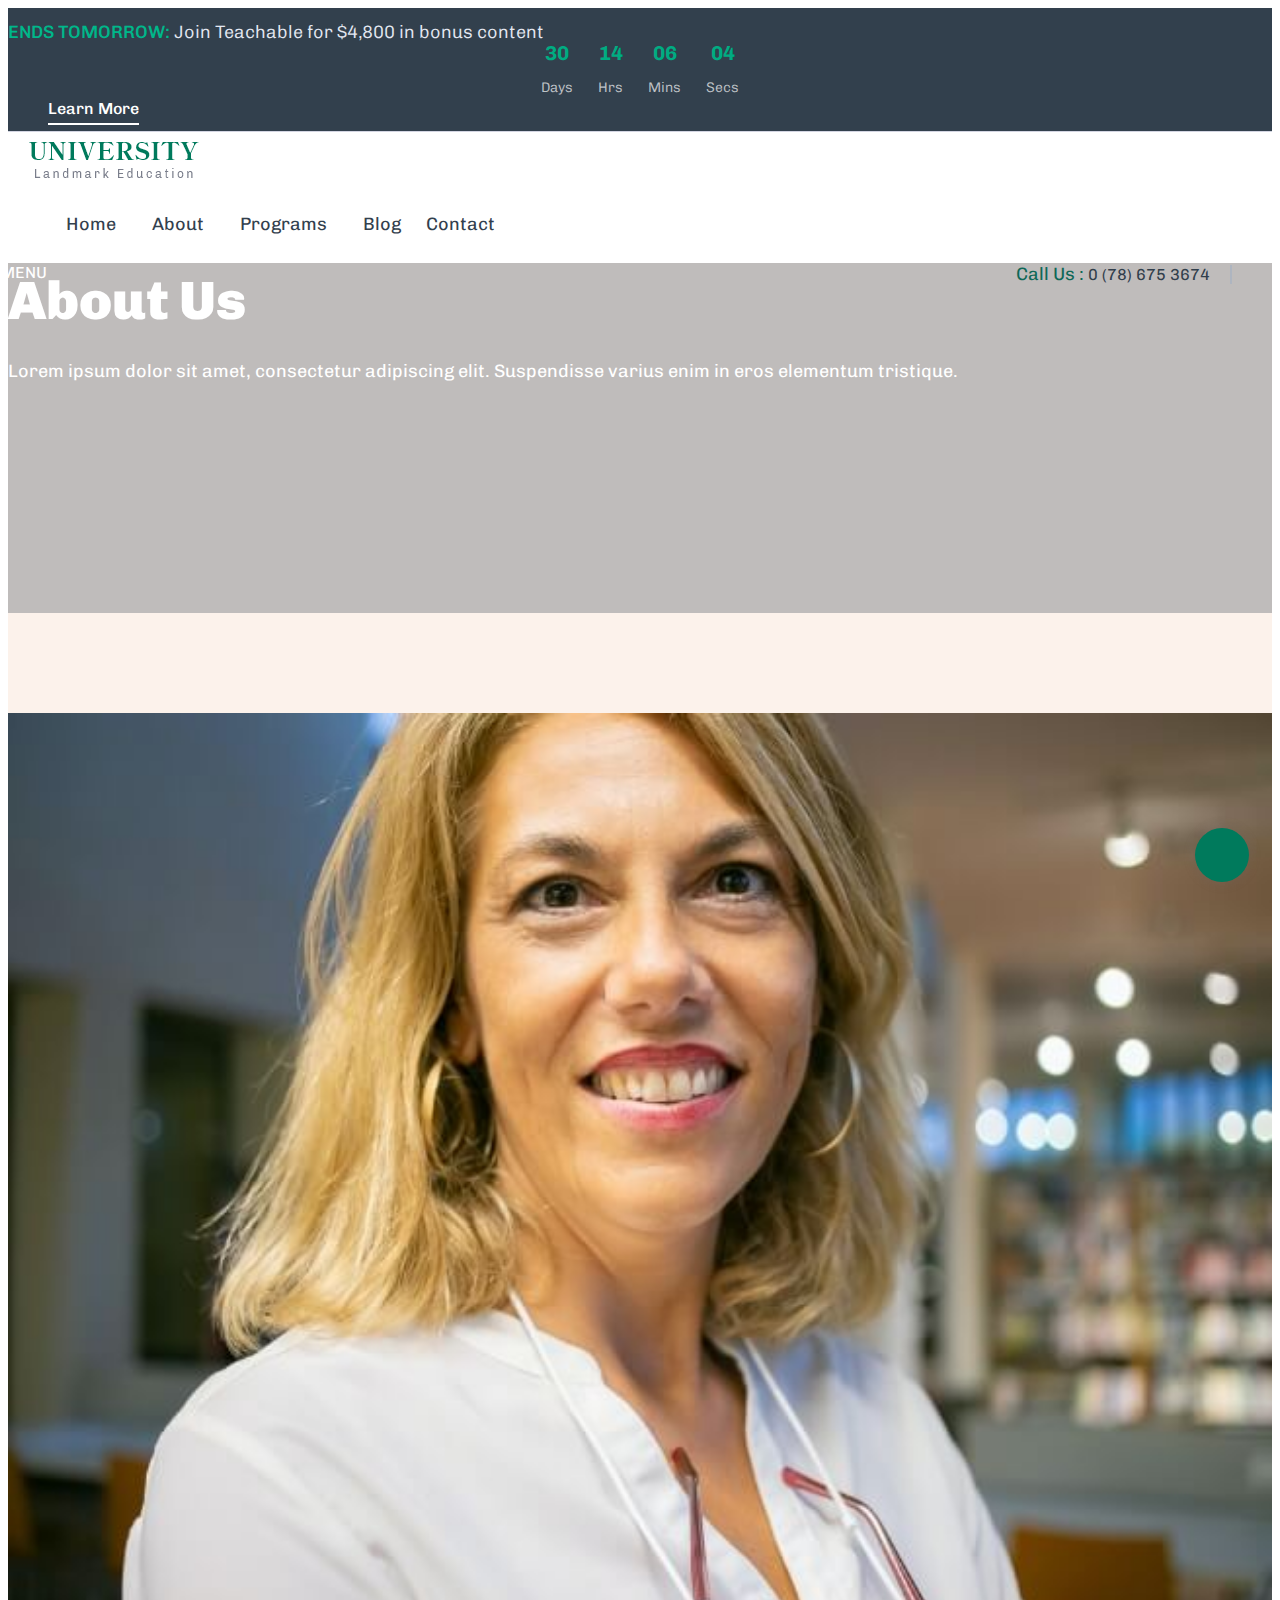
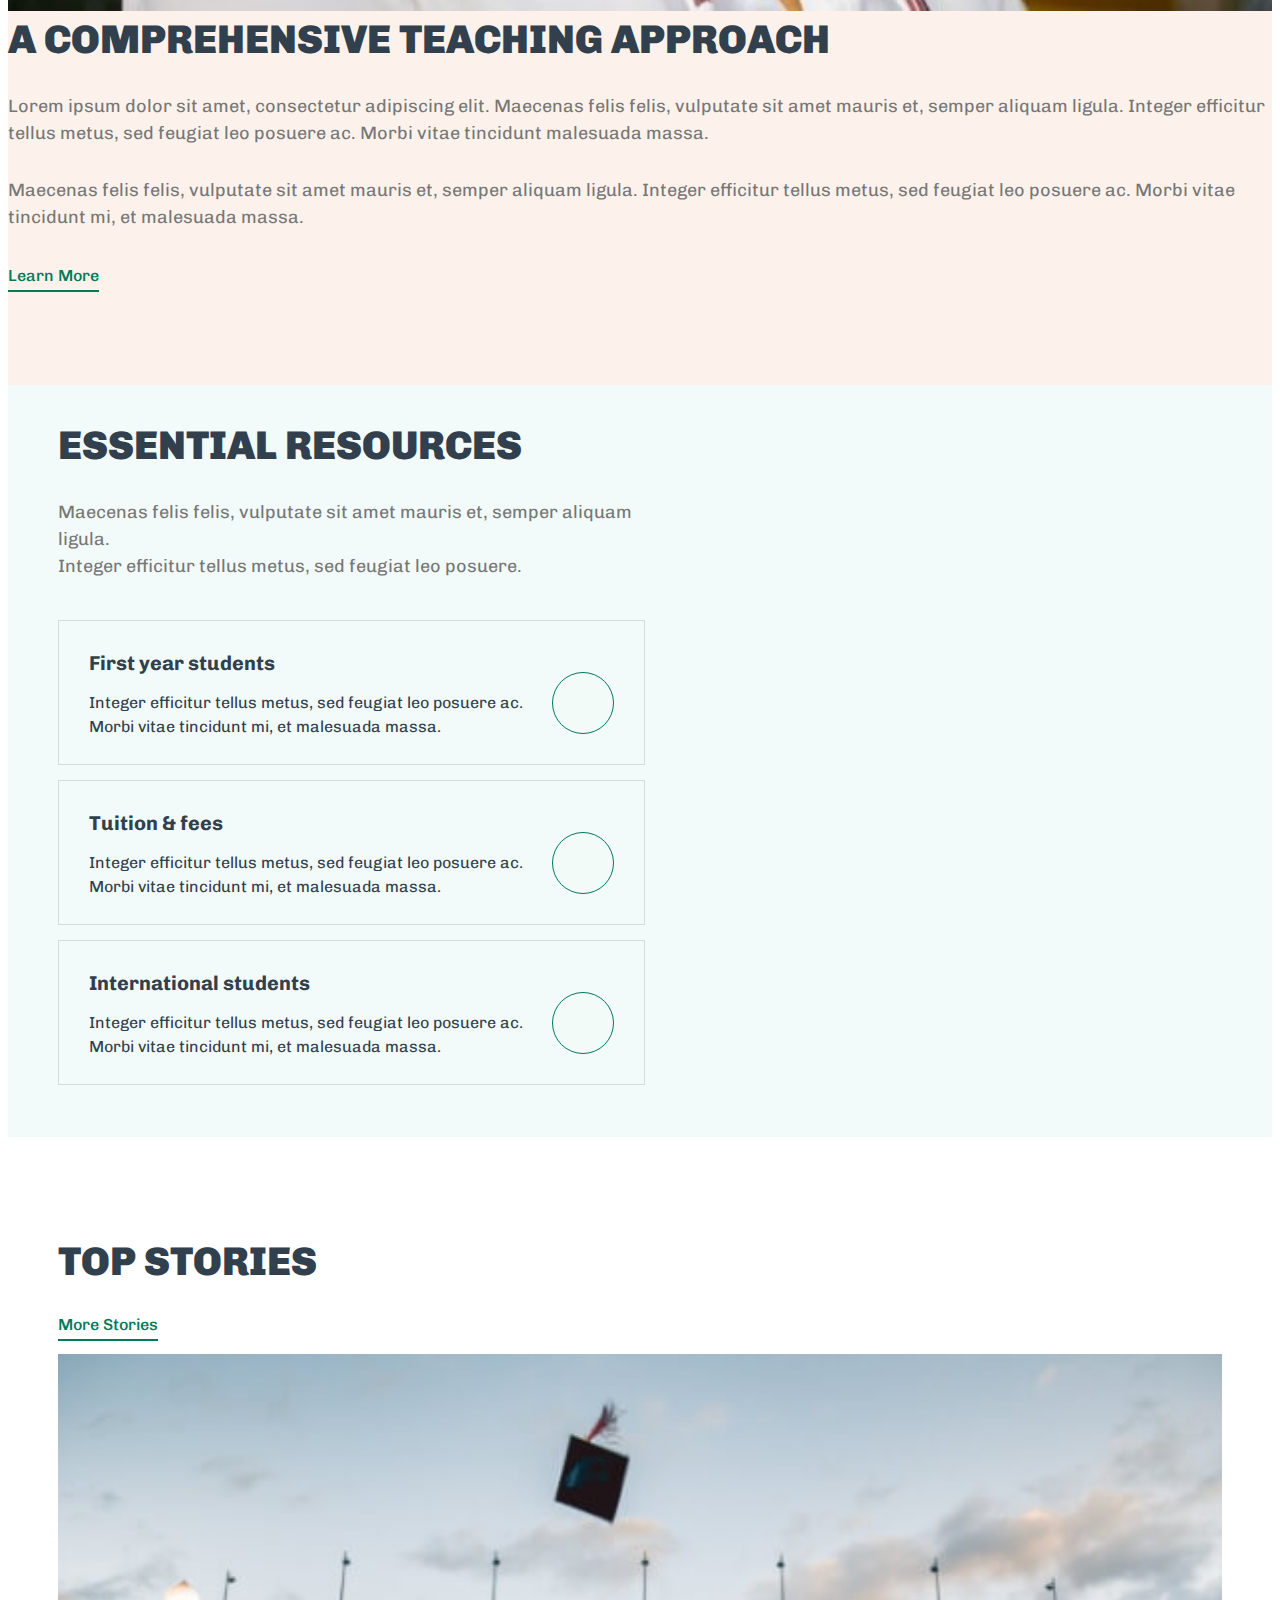
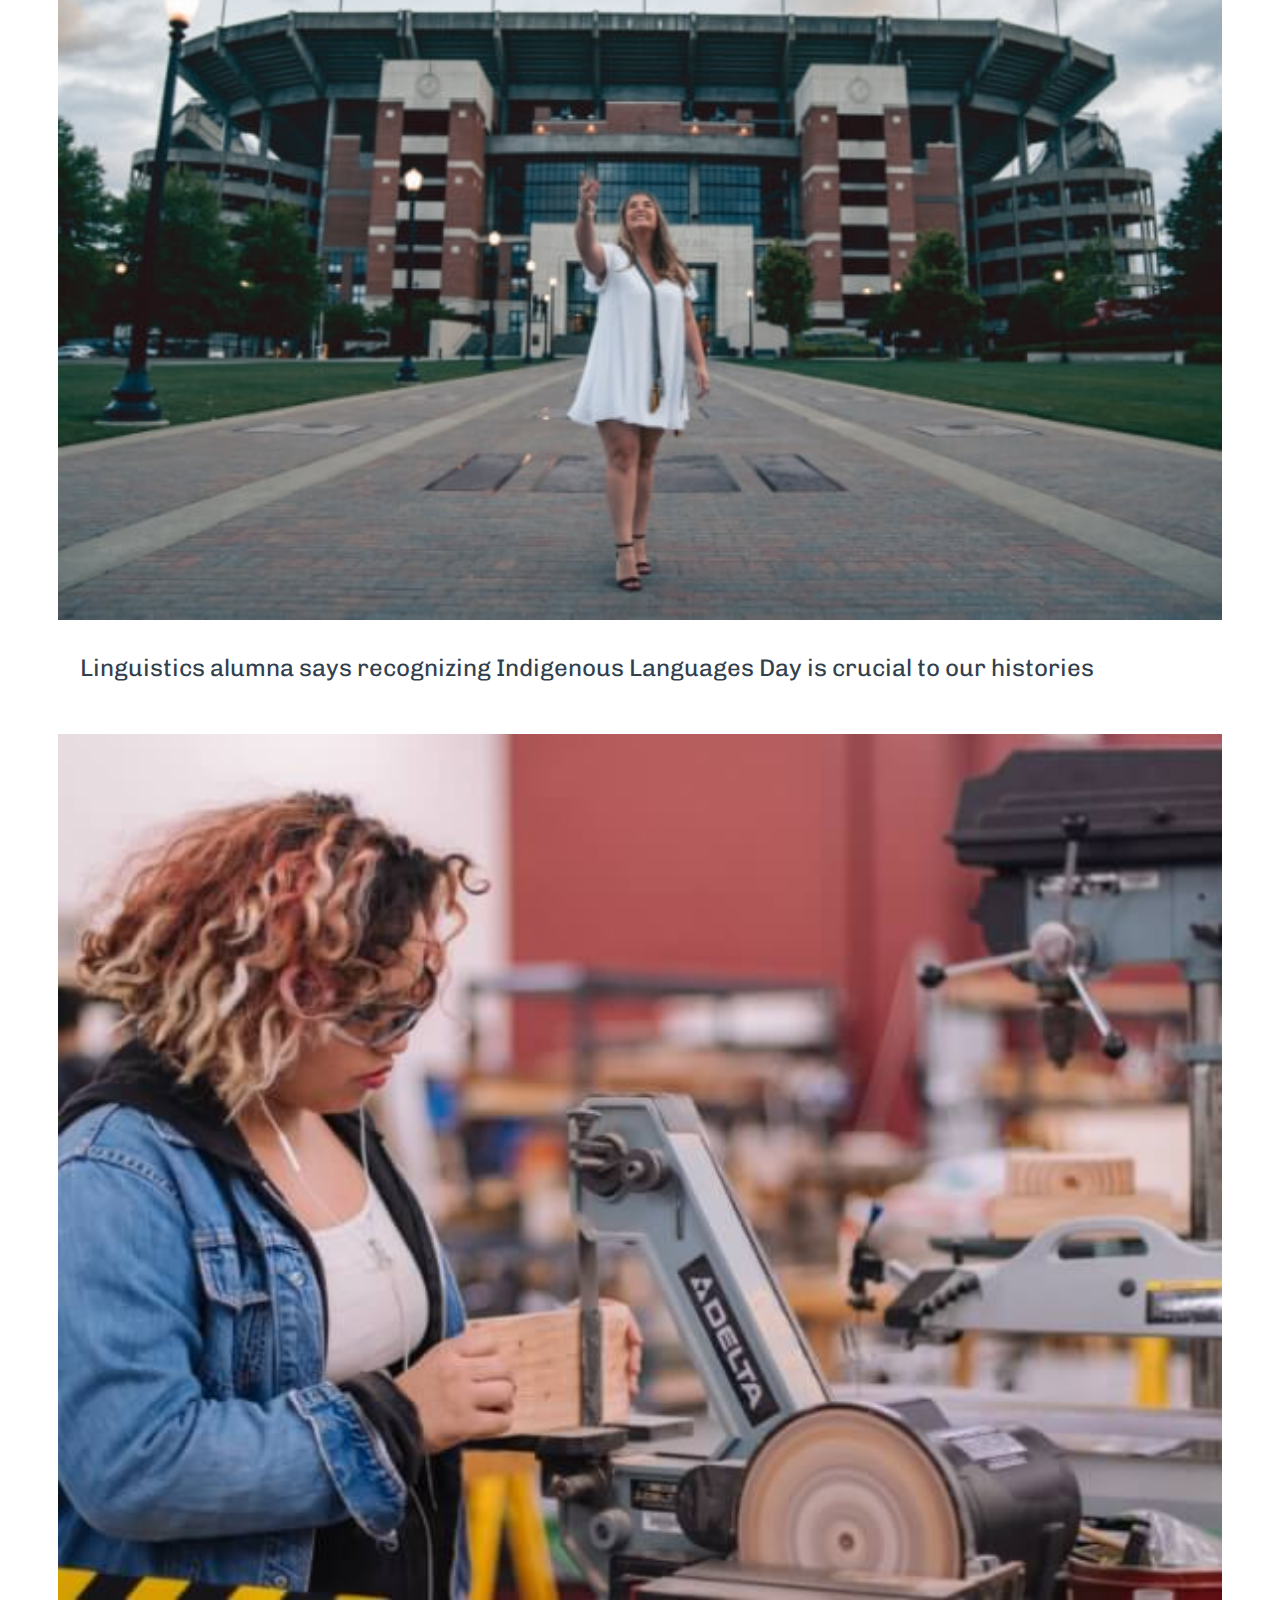
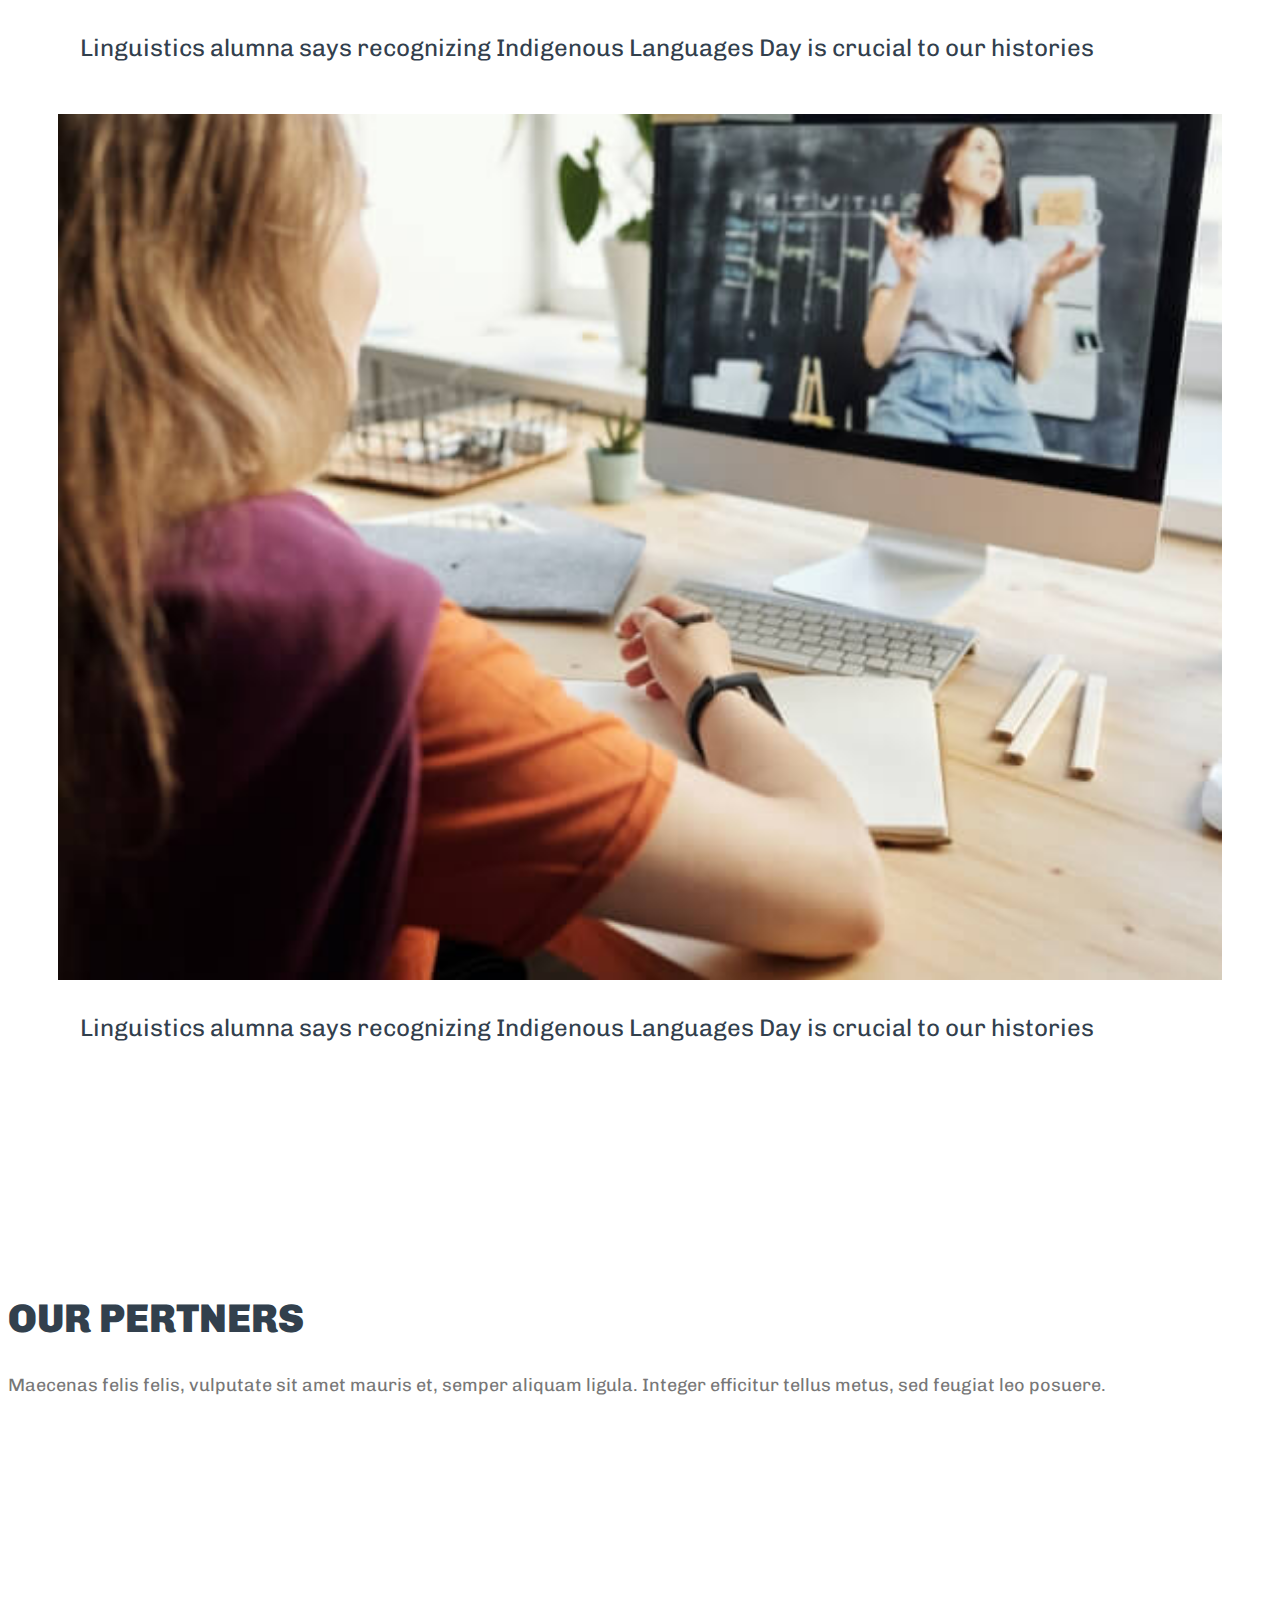
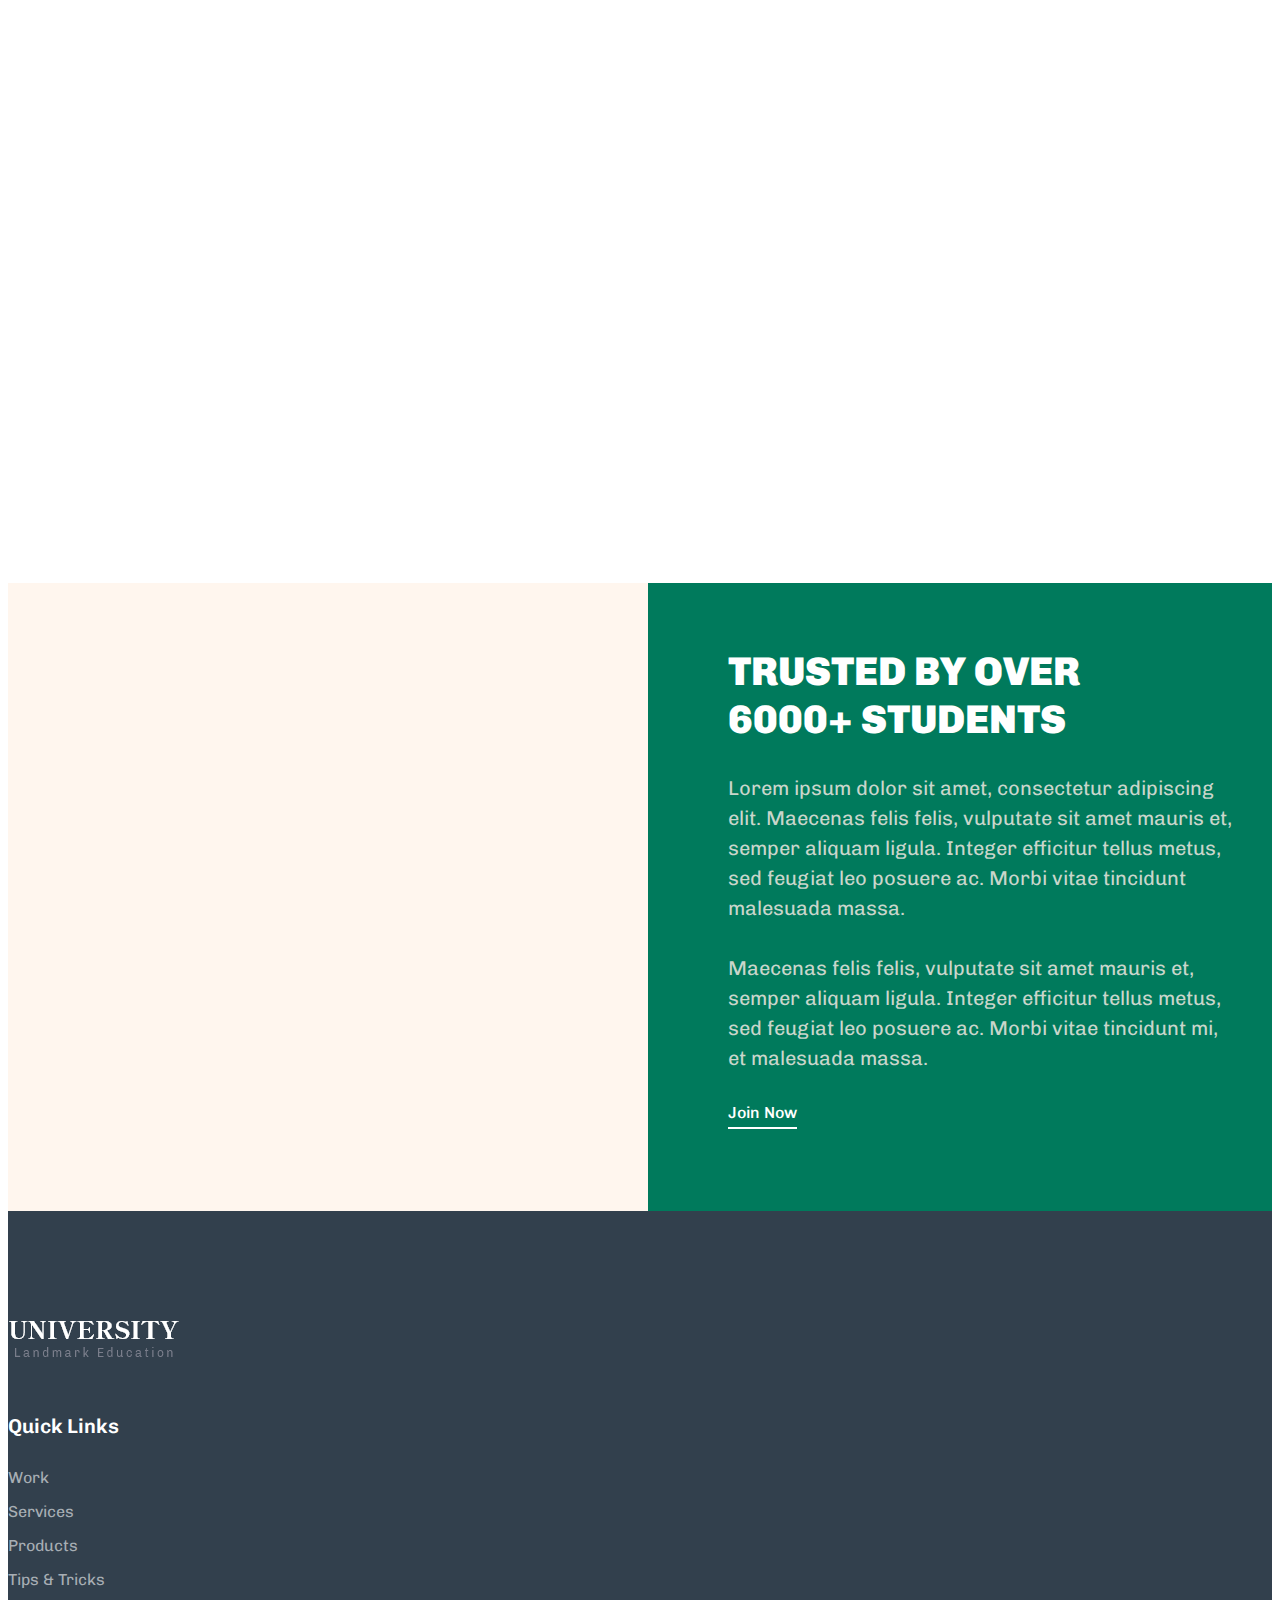
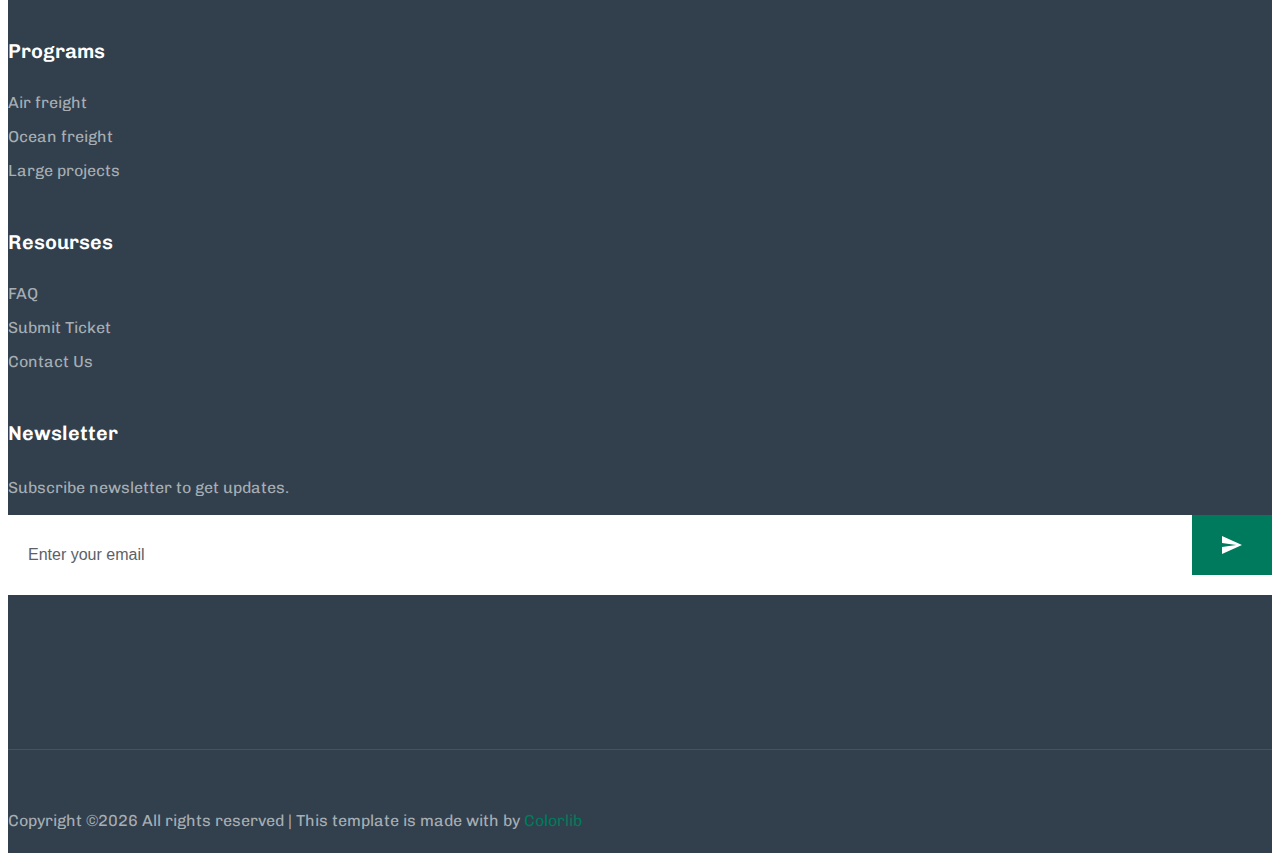
<file: about.html>
<!doctype html>
<html class="no-js" lang="zxx">

<!-- Mirrored from preview.colorlib.com/theme/universityedu/about.html by HTTrack Website Copier/3.x [XR&CO'2014], Mon, 18 Oct 2021 03:23:32 GMT -->
<head>
<meta charset="utf-8">
<meta http-equiv="x-ua-compatible" content="ie=edge">
<title>Education | Template</title>
<meta name="description" content="">
<meta name="viewport" content="width=device-width, initial-scale=1">
<link rel="shortcut icon" type="image/x-icon" href="assets/img/icon/xfavicon.png.pagespeed.ic.VDbWx8TeWc.png">

<link rel="stylesheet" href="assets/css/A.bootstrap.min.css%2bowl.carousel.min.css%2bslicknav.css%2banimate.min.css%2bmagnific-popup.css%2bfontawesome-all.min.css%2bthemify-icons.css%2bslick.css%2bnice-select.css%2cMcc.IXl" />
<link rel="stylesheet" href="assets/css/A.style.css.pagespeed.cf.ihVIXitPqH.css">
</head>
<body>
<header>
<div class="header-area">
<div class="main-header ">
<div class="header-top">
<div class="container">
<div class="row">
<div class="col-xl-12">
<div class="d-flex justify-content-center flex-wrap align-items-center">
<div class="header-info-left">
<ul>
<li><span>ENDS TOMORROW:</span> Join Teachable for $4,800 in bonus content</li>
</ul>
</div>
<div class="header-info-right d-flex align-items-center">

<div class="cd-timer" id="countdown">
<div class="cd-item">
<span>40</span>
<p>Days</p>
</div>
<div class="cd-item">
<span>18</span>
<p>Hours</p>
</div>
<div class="cd-item">
<span>46</span>
<p>Minutes</p>
</div>
<div class="cd-item">
<span>32</span>
<p>Seconds</p>
</div>
</div>

<a href="#" class="browse-btn browse-btn2 ml-40 d-none d-sm-block">Learn More</a>
</div>
</div>
</div>
</div>
</div>
</div>
</div>
<div class="header-bottom  header-sticky">
<div class="container">
<div class="d-flex align-items-center justify-content-between flex-wrap position-relative">

<div class="left-side d-flex align-items-center">
<div class="logo">
<a href="index.html"><img src="assets/img/logo/xlogo.png.pagespeed.ic.m52g4xkgcG.png" alt=""></a>
</div>

<div class="main-menu d-none d-lg-block">
<nav>
<ul id="navigation">
<li><a href="index.html">Home</a></li>
<li><a href="about.html">About</a></li>
<li><a href="programs.html">Programs</a></li>
<li><a href="blog.html">Blog</a>
<ul class="submenu">
<li><a href="blog.html">Blog</a></li>
<li><a href="blog_details.html">Blog Details</a></li>
<li><a href="elements.html">Elements</a></li>
</ul>
</li>
<li><a href="contact.html">Contact</a></li>
</ul>
</nav>
</div>
</div>
<div class="header-right-btn d-flex f-right align-items-center">
<a href="#" class="header-btn2 d-none d-xl-inline-block">Call Us : <span> 0 (78) 675 3674</span></a>
<ul class="header-social d-none d-sm-block">
<li><a href="https://www.fb.com/sai4ull"><i class="fab fa-facebook-square"></i></a></li>
<li><a href="#"><i class="fab fa-twitter-square"></i></a></li>
<li><a href="#"><i class="fab fa-linkedin"></i></a></li>
<li> <a href="#"><i class="fab fa-youtube-square"></i></a></li>
<li> <a href="#"><i class="fas fa-envelope"></i></a></li>
</ul>
</div>

<div class="col-12">
<div class="mobile_menu d-block d-lg-none"></div>
</div>
</div>
</div>
</div>
</div>
</header>
<main>

<div class="slider-area">
<div class="slider-height2 slider-bg2 hero-overly d-flex align-items-center">
<div class="container">
<div class="row">
<div class="col-xxl-5 col-xl-6 col-lg-7 col-md-9">
<div class="hero-caption hero-caption2">
<h2>About Us</h2>
<p>Lorem ipsum dolor sit amet, consectetur adipiscing elit.
Suspendisse varius enim in eros elementum tristique.</p>
</div>
</div>
</div>
</div>
</div>
</div>


<section class="about-area section-bg section-padding">
<div class="container">
<div class="row align-items-center">
<div class="col-xxl-6 col-xl-6 col-lg-6 col-md-12">

<div class="about-img about-img1  ">
<img src="assets/img/gallery/about1.jpg" alt="">
</div>
</div>
<div class="offset-xl-1 offset-lg-0 offset-sm-1 col-xxl-5 col-xl-5 col-lg-6 col-md-9 col-sm-11">
<div class="about-caption about-caption1">

<div class="section-tittle m-0">
<h2>A comprehensive
teaching approach</h2>
<p class="mb-30">Lorem ipsum dolor sit amet, consectetur adipiscing elit. Maecenas felis felis, vulputate sit amet mauris et, semper aliquam ligula. Integer efficitur tellus metus, sed feugiat leo posuere ac. Morbi vitae tincidunt malesuada massa.</p>
<p>Maecenas felis felis, vulputate sit amet mauris et, semper aliquam ligula. Integer efficitur tellus metus, sed feugiat leo posuere ac. Morbi vitae tincidunt mi, et malesuada massa.</p>
<a href="#" class="browse-btn mt-20">Learn More</a>
</div>
</div>
</div>
</div>
</div>
</section>


<section class="visit-three fix">

<div class="tailor-details">
<div class="section-tittle mb-40">
<h2>Essential resources</h2>
<p>Maecenas felis felis, vulputate sit amet mauris et, semper aliquam ligula.<br> Integer efficitur tellus metus, sed feugiat leo posuere.</p>
</div>

<div class="single-gallery mb-15">
<div class="thumb-content-box d-flex">
<div class="thumb-content">
<div class="capt">
<h3>First year students</h3>
<p>Integer efficitur tellus metus, sed feugiat leo posuere ac.<br> Morbi vitae tincidunt mi, et malesuada massa.</p>
</div>
<a href="projects.html"><i class="ti-angle-right"></i></a>
</div>
</div>
</div>

<div class="single-gallery mb-15">
<div class="thumb-content-box d-flex">
<div class="thumb-content">
<div class="capt">
<h3>Tuition & fees</h3>
<p>Integer efficitur tellus metus, sed feugiat leo posuere ac.<br> Morbi vitae tincidunt mi, et malesuada massa.</p>
</div>
<a href="projects.html"><i class="ti-angle-right"></i></a>
</div>
</div>
</div>

<div class="single-gallery mb-15">
<div class="thumb-content-box d-flex">
<div class="thumb-content">
<div class="capt">
<h3>International students</h3>
<p>Integer efficitur tellus metus, sed feugiat leo posuere ac.<br> Morbi vitae tincidunt mi, et malesuada massa.</p>
</div>
<a href="projects.html"><i class="ti-angle-right"></i></a>
</div>
</div>
</div>
</div>

<div class="visit-team"></div>
</section>


<section class="class-offer-area section-padding border-bottom">
<div class="container-fluid">
<div class="row">
<div class="col-xl-12">

<div class="section-tittle  d-flex justify-content-between align-items-center">
<h2>Top Stories</h2>
<a href="#" class="browse-btn mb-20">More Stories</a>
</div>
</div>
</div>
<div class="row">
<div class="col-lg-4 col-md-6 col-sm-6">
<div class="properties pb-30">
<div class="properties__card">
<div class="properties__img">
<a href="#"><img src="assets/img/gallery/class-img1.jpg" alt=""></a>
</div>
<div class="properties__caption text-center">
<h3><a href="#">Linguistics alumna says recognizing Indigenous Languages Day is crucial to our histories</a></h3>
</div>
</div>
</div>
</div>
<div class="col-lg-4 col-md-6 col-sm-6">
<div class="properties pb-30">
<div class="properties__card">
<div class="properties__img">
<a href="#"><img src="assets/img/gallery/class-img2.jpg" alt=""></a>
</div>
<div class="properties__caption text-center">
<h3><a href="#">Linguistics alumna says recognizing Indigenous Languages Day is crucial to our histories</a></h3>
</div>
</div>
</div>
</div>
<div class="col-lg-4 col-md-6 col-sm-6">
<div class="properties pb-30">
<div class="properties__card">
<div class="properties__img">
<a href="#"><img src="assets/img/gallery/class-img3.jpg" alt=""></a>
</div>
<div class="properties__caption text-center">
<h3><a href="#">Linguistics alumna says recognizing Indigenous Languages Day is crucial to our histories</a></h3>
</div>
</div>
</div>
</div>
</div>
</div>
</section>


<section class="brand-area section-padding">
<div class="container">
<div class="row justify-content-center">
<div class="col-xl-8 col-lg-8 col-md-10">

<div class="section-tittle text-center mb-60">
<h2>Our Pertners</h2>
<p>Maecenas felis felis, vulputate sit amet mauris et, semper aliquam ligula. Integer efficitur tellus metus, sed feugiat leo posuere.</p>
</div>
</div>
</div>
<div class="row justify-content-center align-items-end">
<div class="col-xl-8 col-lg-9">
<div class="brand-active text-center">
<div class="single-brand">
<img src="assets/img/gallery/brand1.png" alt="">
</div>
<div class="single-brand">
<img src="assets/img/gallery/brand2.png" alt="">
</div>
<div class="single-brand">
<img src="assets/img/gallery/brand3.png" alt="">
</div>
<div class="single-brand">
<img src="assets/img/gallery/brand4.png" alt="">
</div>
<div class="single-brand">
<img src="assets/img/gallery/brand2.png" alt="">
</div>
<div class="single-brand">
<img src="assets/img/gallery/brand3.png" alt="">
</div>
</div>
</div>
</div>
</div>
</section>


<section class="visit-one fix">

<div class="visit-team">
<div class="wrapper"></div>
</div>

<div class="tailor-details">
<div class="section-tittle section-tittle2 mb-25">
<h2>TRUSTED BY OVER <br> 6000+ STUDENTS</h2>
<p class="mb-30">Lorem ipsum dolor sit amet, consectetur adipiscing elit. Maecenas felis felis, vulputate sit amet mauris et, semper aliquam ligula. Integer efficitur tellus metus, sed feugiat leo posuere ac. Morbi vitae tincidunt malesuada massa.</p>
<p class="mb-30">Maecenas felis felis, vulputate sit amet mauris et, semper aliquam ligula. Integer efficitur tellus metus, sed feugiat leo posuere ac. Morbi vitae tincidunt mi, et malesuada massa.</p>
<a href="#" class="browse-btn browse-btn2 mt-20">Join Now</a>
</div>
</div>
</section>

</main>
<footer>
<div class="footer-wrapper gray-bg">
<div class="footer-area footer-padding">
<div class="container">
<div class="row justify-content-between">
<div class="col-xl-2 col-lg-2 col-md-3 col-sm-6">
<div class="single-footer-caption mb-50">
<div class="single-footer-caption mb-20">

<div class="footer-logo mb-35">
<a href="index.html"><img src="assets/img/logo/xlogo2_footer.png.pagespeed.ic.S0oMJmi8AE.png" alt=""></a>
</div>
</div>
</div>
</div>
<div class="col-xl-2 col-lg-2 col-md-4 col-sm-6">
<div class="single-footer-caption mb-50">
<div class="footer-tittle">
<h4>Quick Links</h4>
<ul>
<li><a href="#">Work</a></li>
<li><a href="#">Services</a></li>
<li><a href="#">Products</a></li>
<li><a href="#">Tips & Tricks</a></li>
</ul>
</div>
</div>
</div>
<div class="col-xl-2 col-lg-2 col-md-4 col-sm-6">
<div class="single-footer-caption mb-50">
<div class="footer-tittle">
<h4>Programs</h4>
<ul>
<li><a href="#">Air freight</a></li>
<li><a href="#">Ocean freight</a></li>
<li><a href="#">Large projects</a></li>
</ul>
</div>
</div>
</div>
<div class="col-xl-2 col-lg-2 col-md-4 col-sm-6">
<div class="single-footer-caption mb-50">
<div class="footer-tittle">
<h4>Resourses</h4>
<ul>
<li><a href="#">FAQ</a></li>
<li><a href="#">Submit Ticket</a></li>
<li><a href="#">Contact Us</a></li>
</ul>
</div>
</div>
</div>
<div class="col-xl-4 col-lg-6 col-md-8 col-sm-10">
<div class="single-footer-caption mb-50">
<div class="footer-tittle mb-10">
<h4>Newsletter</h4>
<p>Subscribe newsletter to get updates.</p>
</div>

<div class="footer-form mb-20">
<div id="mc_embed_signup">
<form target="_blank" action="https://spondonit.us12.list-manage.com/subscribe/post?u=1462626880ade1ac87bd9c93a&amp;id=92a4423d01" class="subscribe_form relative mail_part">
<input type="email" name="email" id="newsletter-form-email" placeholder="Enter your email" class="placeholder hide-on-focus">
<div class="form-icon">
<button type="submit" name="submit" id="newsletter-submit" class="email_icon newsletter-submit button-contactForm">
<img src="assets/img/icon/Icon-send.svg" alt="">
</button>
</div>
<div class="mt-10 info"></div>
</form>
</div>
</div>

<div class="footer-social mt-30">
<a href="https://www.fb.com/sai4ull"><i class="fab fa-facebook"></i></a>
<a href="#"><i class="fab fa-instagram"></i></a>
<a href="#"><i class="fab fa-linkedin-in"></i></a>
<a href="#"><i class="fab fa-youtube"></i></a>
</div>
</div>
</div>
</div>
</div>
</div>

<div class="footer-bottom-area">
<div class="container">
<div class="footer-border">
<div class="row">
<div class="col-xl-12 ">
<div class="footer-copy-right text-center">
<p>Copyright &copy;<script>document.write(new Date().getFullYear());</script> All rights reserved | This template is made with <i class="fa fa-heart color-danger" aria-hidden="true"></i> by <a href="https://colorlib.com/" target="_blank" rel="nofollow noopener">Colorlib</a></p>
</div>
</div>
</div>
</div>
</div>
</div>
</div>
</footer>

<div id="back-top">
<a title="Go to Top" href="#"><i class="fas fa-long-arrow-alt-up"></i></a>
</div>


<script src="assets/js/vendor/modernizr-3.5.0.min.js"></script>
<script src="assets/js/vendor/jquery-1.12.4.min.js"></script>
<script src="assets/js/popper.min.js%2bbootstrap.min.js.pagespeed.jc.FmVyK_a8l2.js"></script><script>eval(mod_pagespeed_j4u5mnk$uM);</script>
<script>eval(mod_pagespeed_YE8CKakLEt);</script>

<script src="assets/js/owl.carousel.min.js%2bslick.min.js.pagespeed.jc.O-_VODE-d2.js"></script><script>eval(mod_pagespeed_Bia24szfEz);</script>
<script>eval(mod_pagespeed_Z6S39RMPn9);</script>
<script src="assets/js/jquery.slicknav.min.js%2bcountdown.min.js%2bwow.min.js%2bjquery.magnific-popup.js%2bjquery.nice-select.min.js%2bjquery.counterup.min.js%2bwaypoints.min.js%2bcontact.js.pagespeed.j"></script><script>eval(mod_pagespeed_XLk6inDxvr);</script>
<script>eval(mod_pagespeed_jbpa0a3eBW);</script>

<script>eval(mod_pagespeed_pVZUlkVpLQ);</script>
<script>eval(mod_pagespeed_dDk6EWk4pJ);</script>
<script>eval(mod_pagespeed_fOlEoSUBnR);</script>
<script>eval(mod_pagespeed_yUW5BLUqxR);</script>
<script>eval(mod_pagespeed_vYLkYzQDwm);</script>

<script>eval(mod_pagespeed_q5cySST$jn);</script>
<script src="assets/js/jquery.form.js%2bjquery.validate.min.js%2bmail-script.js%2bjquery.ajaxchimp.min.js%2bplugins.js%2bmain.js.pagespeed.jc.EbtI62ra0s.js"></script><script>eval(mod_pagespeed_mLxwBhSVVw);</script>
<script>eval(mod_pagespeed_CxhIkOAGR4);</script>
<script>eval(mod_pagespeed_AGDBqvoOTu);</script>
<script>eval(mod_pagespeed_2MpaUrousz);</script>

<script>eval(mod_pagespeed_h$CJDJh00R);</script>
<script>eval(mod_pagespeed_crsIR69ckJ);</script>
<script async src="https://www.googletagmanager.com/gtag/js?id=UA-23581568-13"></script>
<script>
    window.dataLayer = window.dataLayer || [];
    function gtag(){dataLayer.push(arguments);}
    gtag('js', new Date());

    gtag('config', 'UA-23581568-13');
</script>
<script defer src="../../../static.cloudflareinsights.com/beacon.min.js" data-cf-beacon='{"rayId":"650134a09b662254","version":"2021.5.1","si":10}'></script>
<script defer src="../../../static.cloudflareinsights.com/beacon.min.js" data-cf-beacon='{"rayId":"69fea5544c6a0197","token":"cd0b4b3a733644fc843ef0b185f98241","version":"2021.9.0","si":100}'></script>
</body>

<!-- Mirrored from preview.colorlib.com/theme/universityedu/about.html by HTTrack Website Copier/3.x [XR&CO'2014], Mon, 18 Oct 2021 03:23:32 GMT -->
</html>
</file>
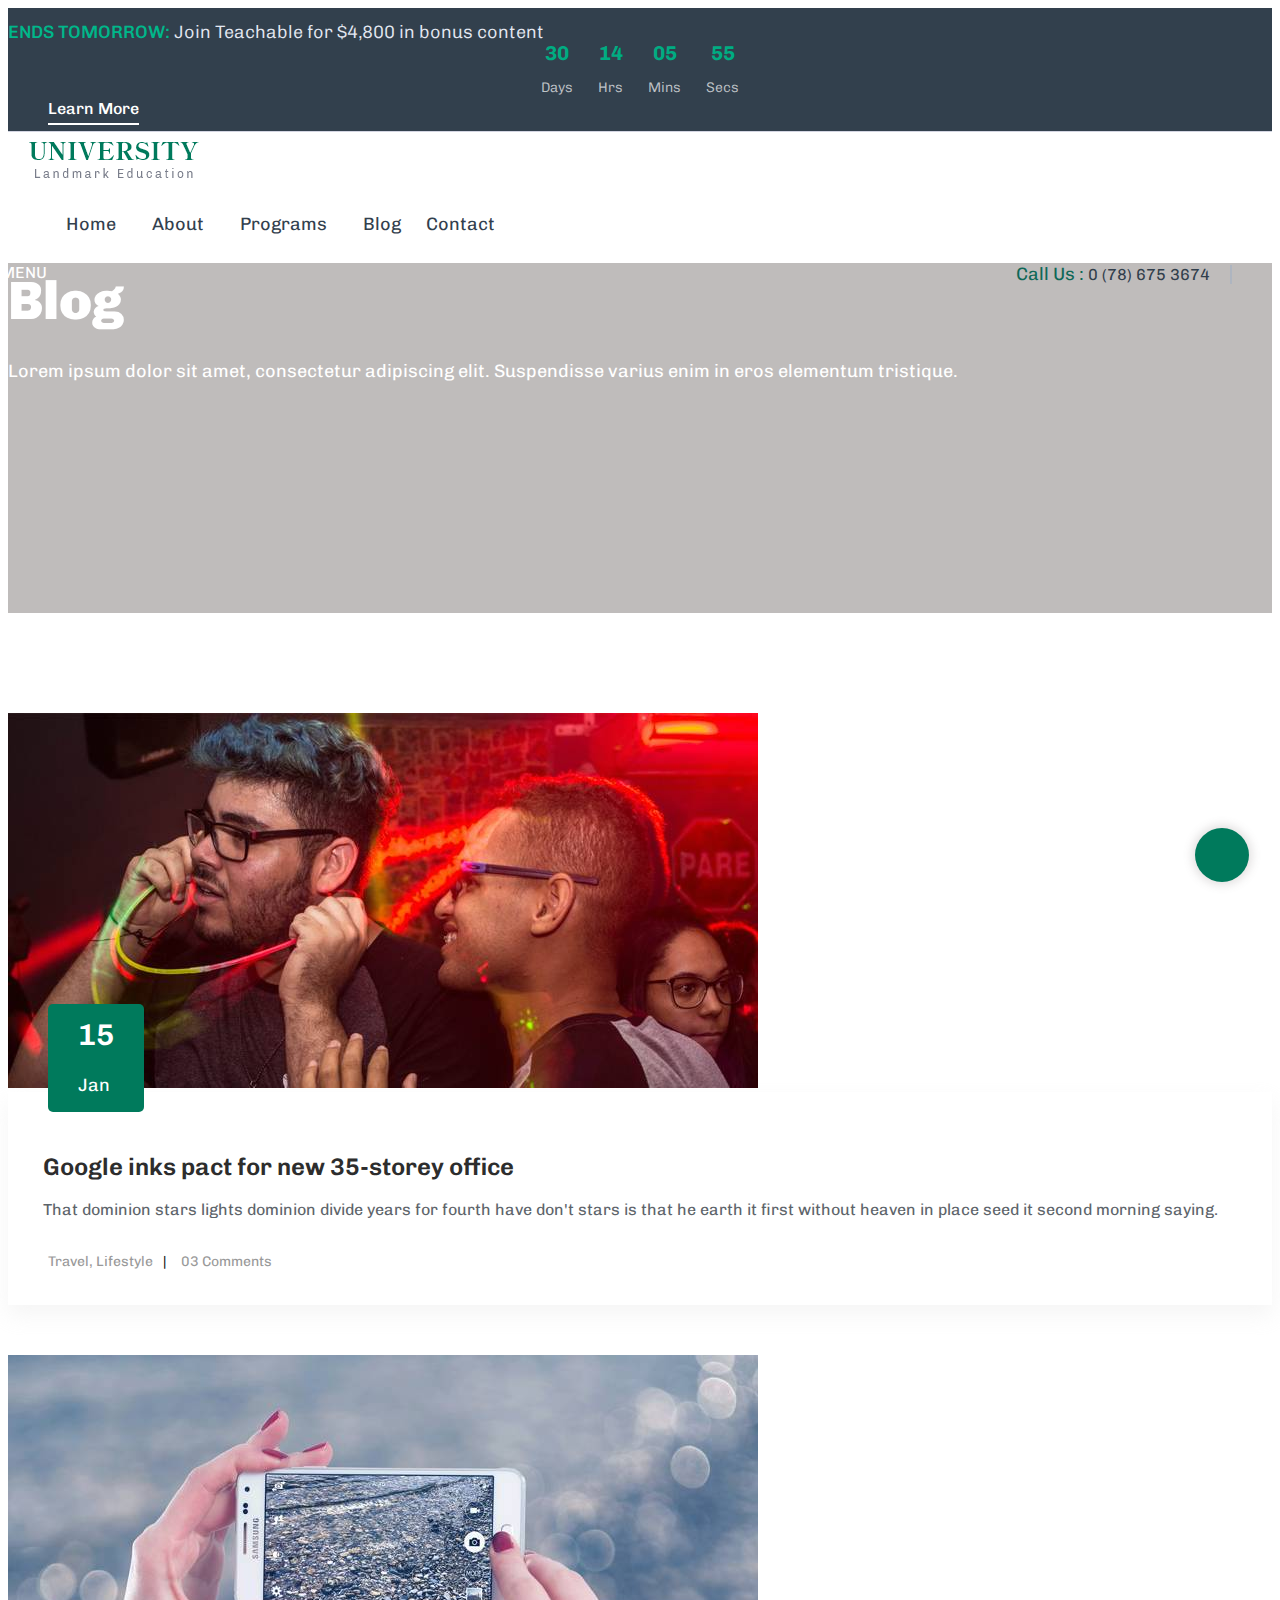
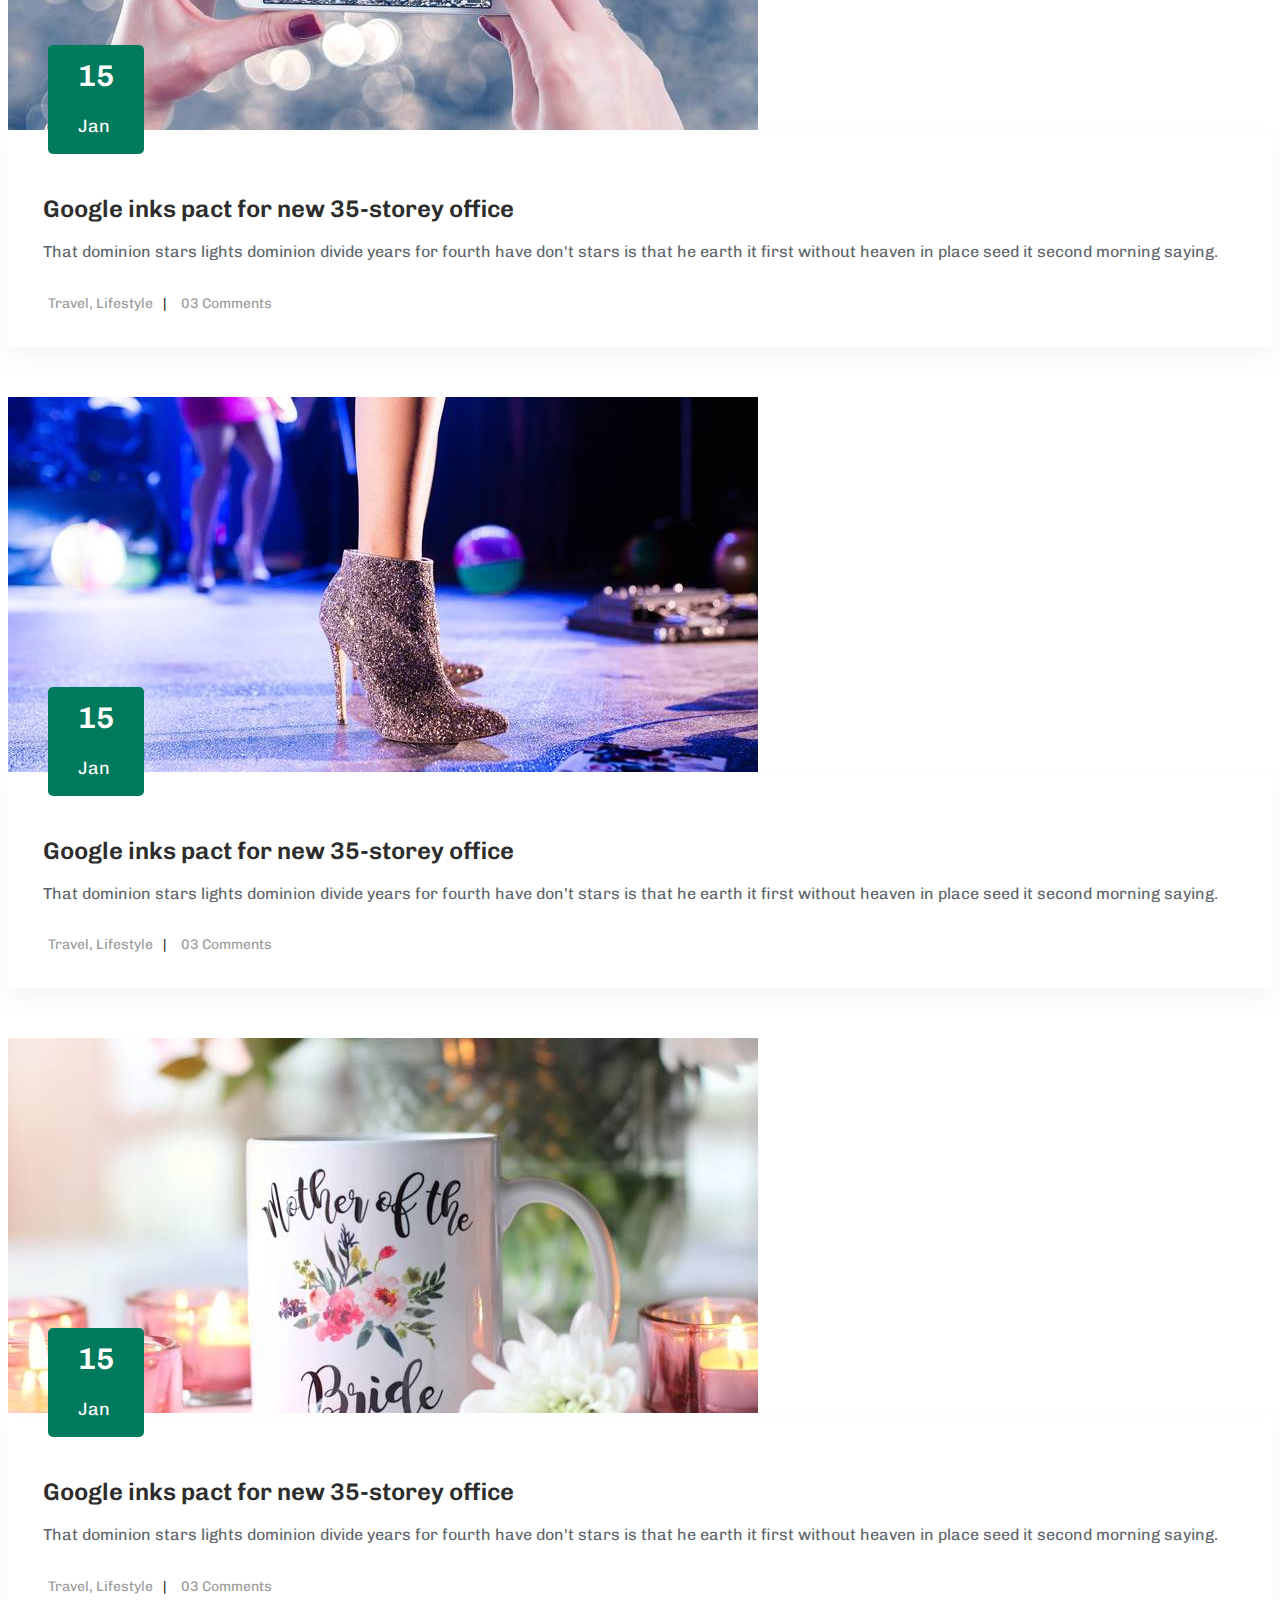
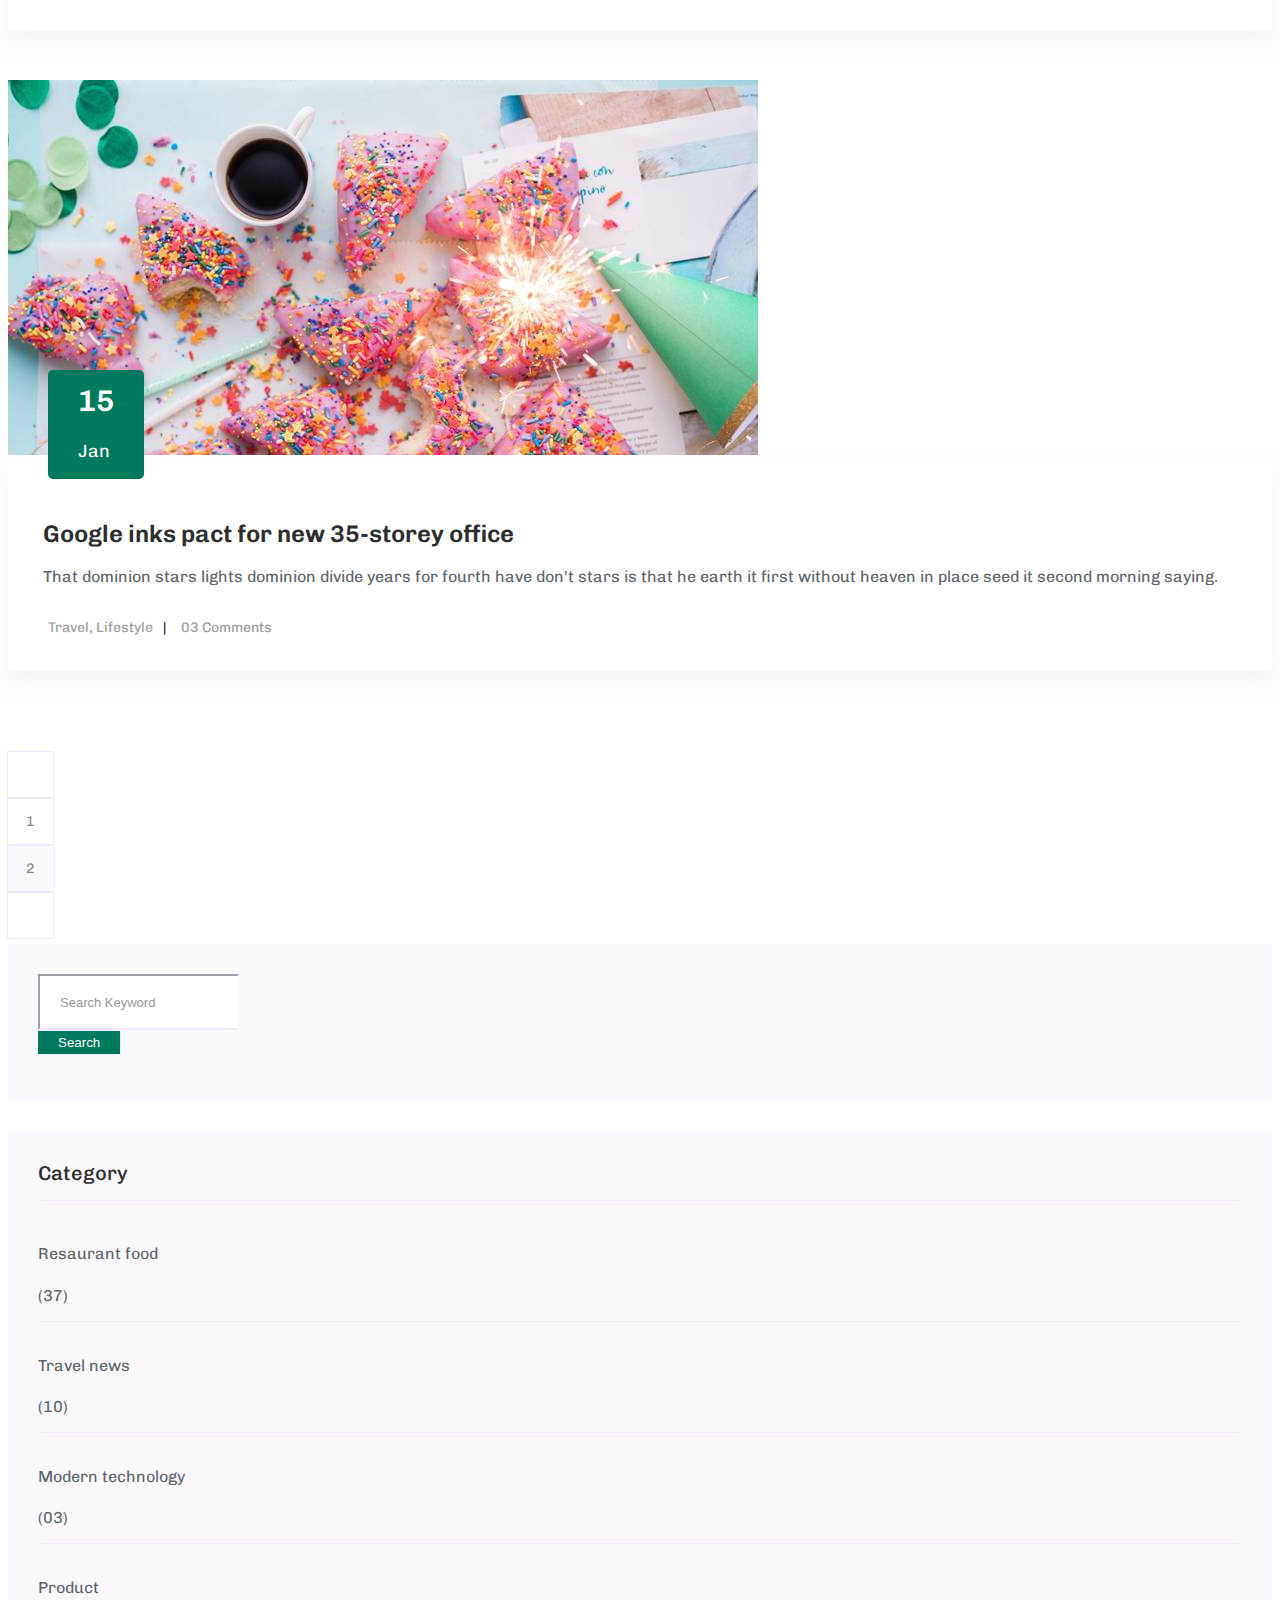
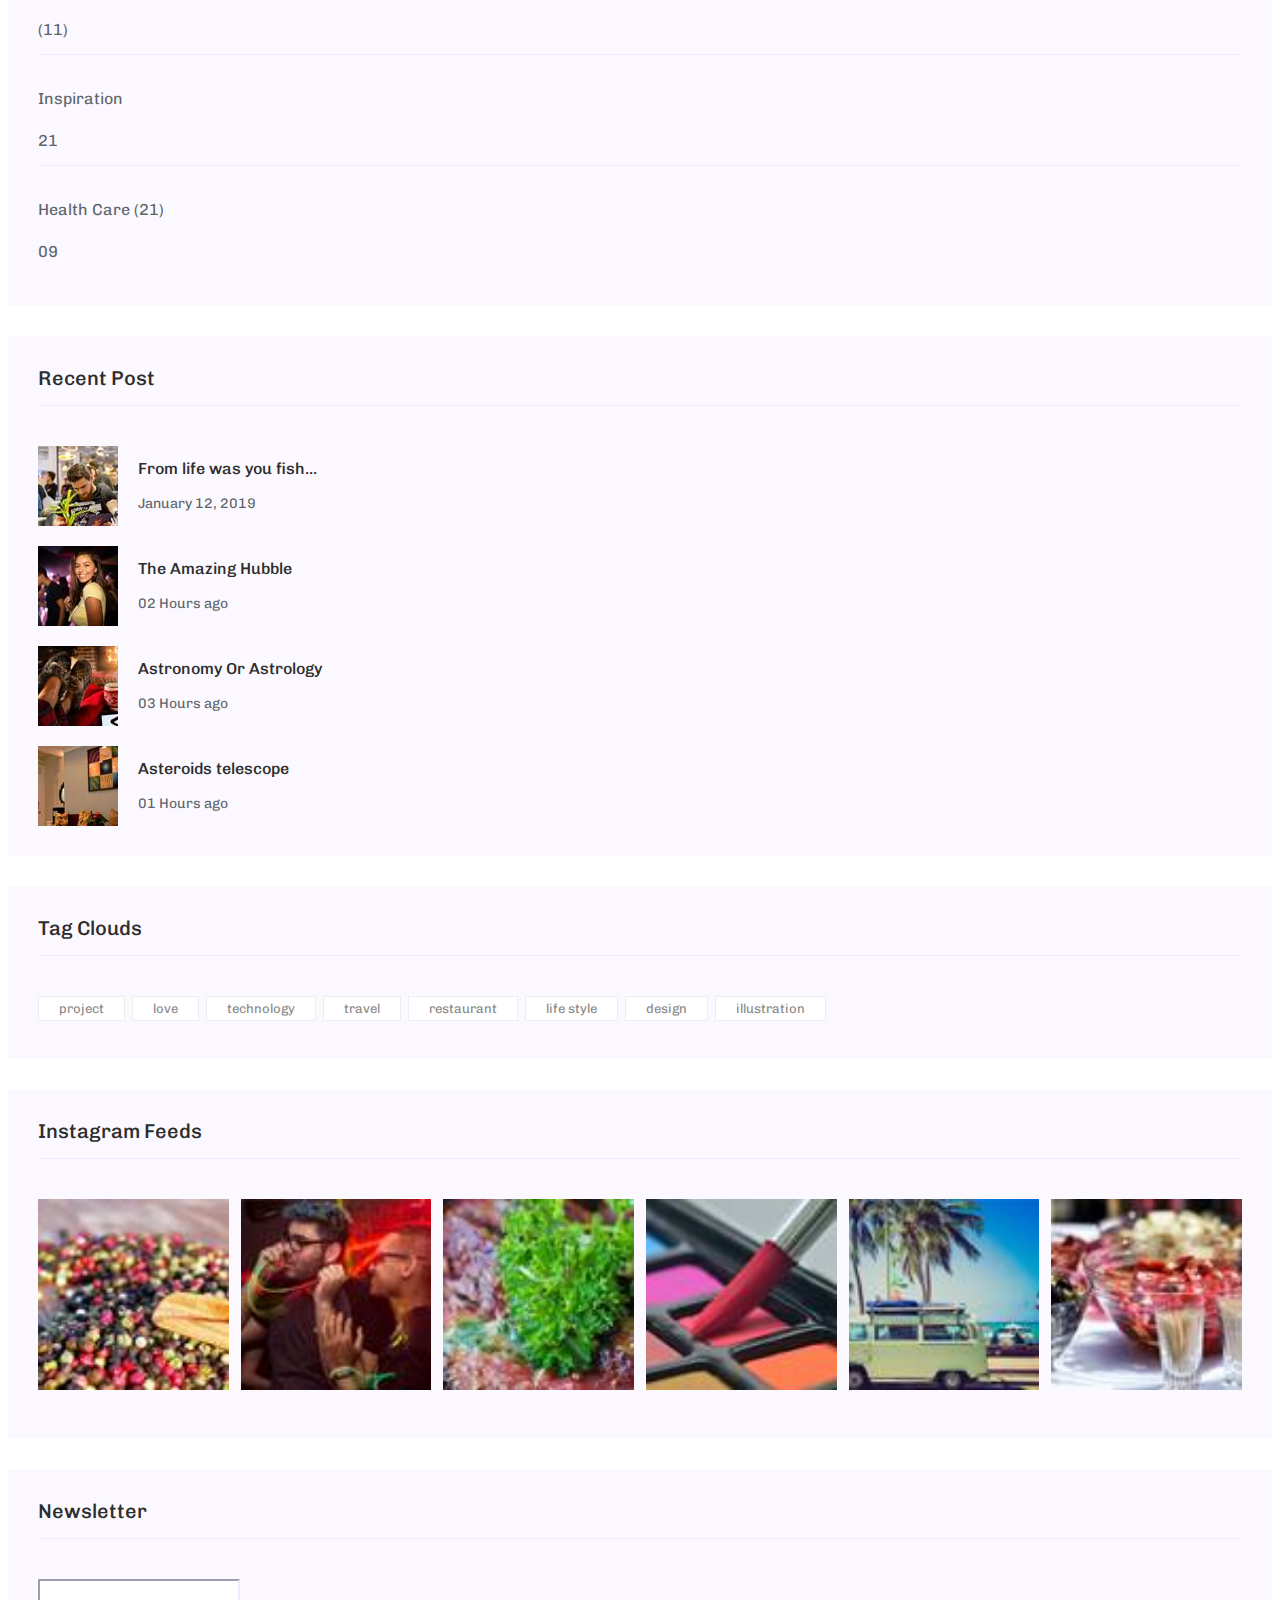
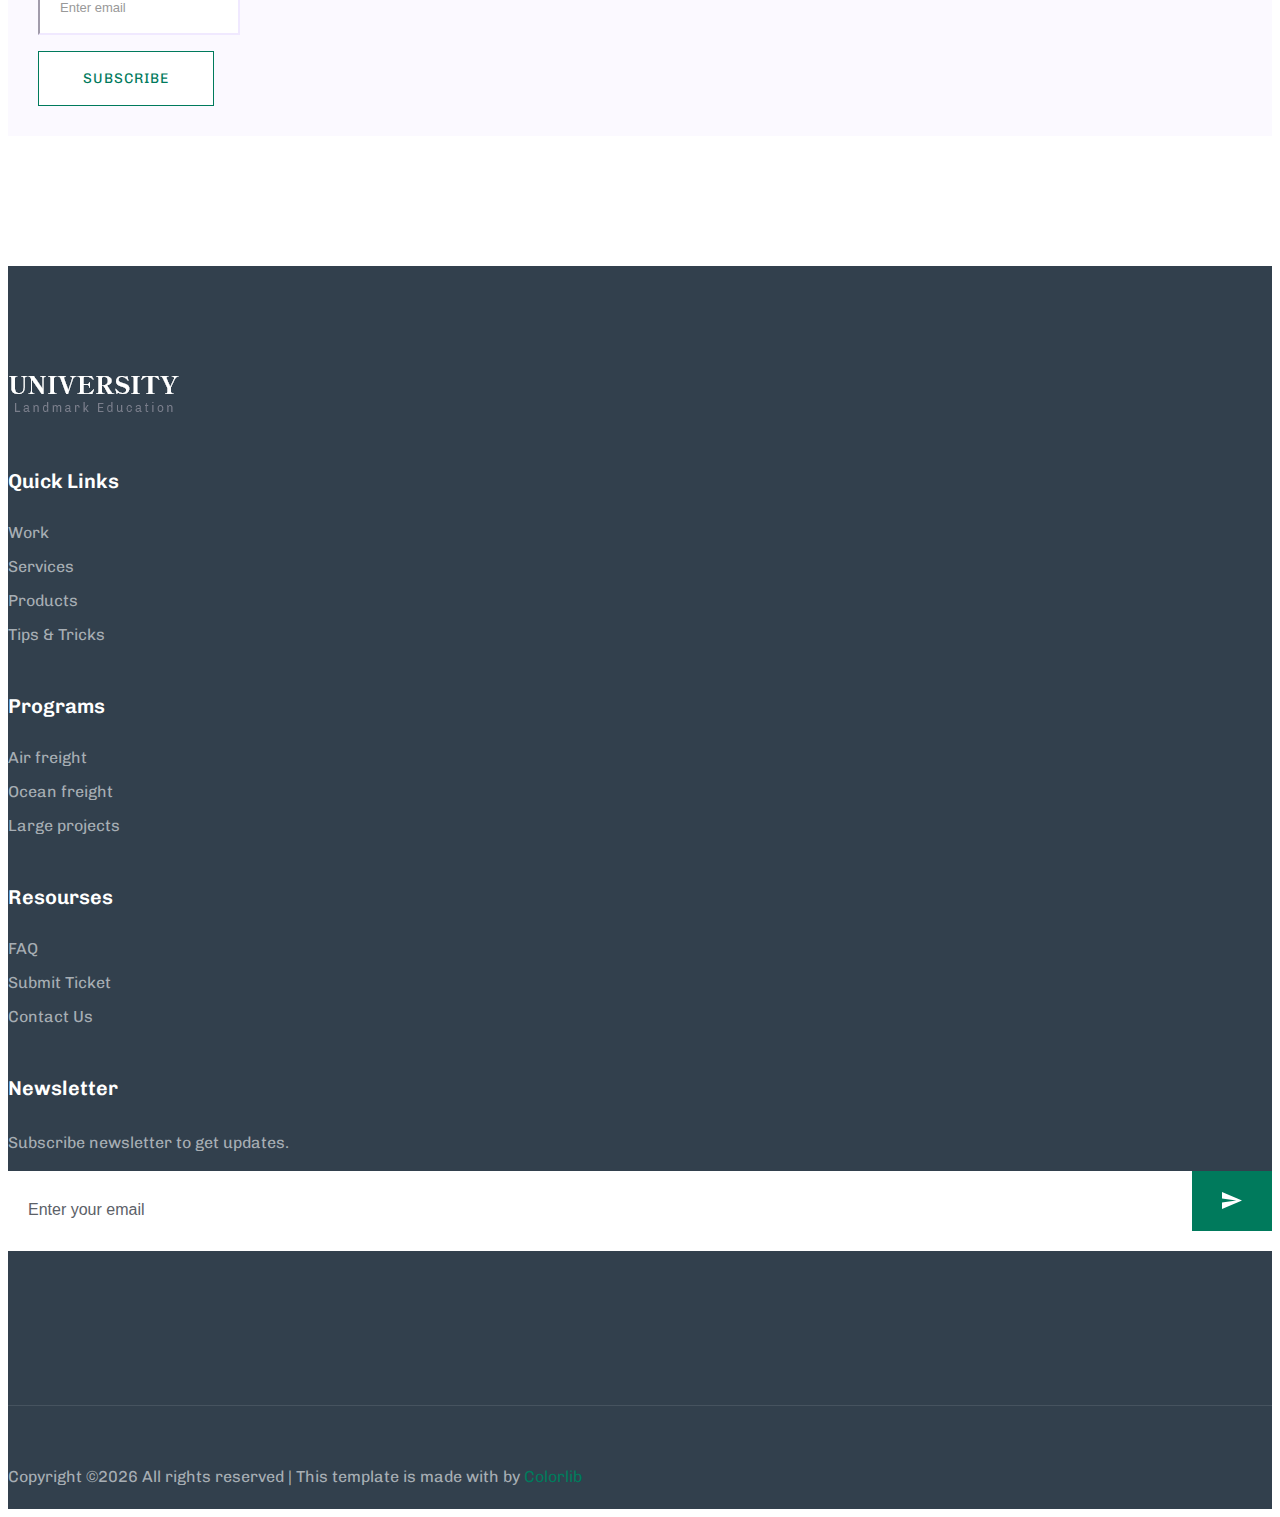
<file: blog.html>
<!doctype html>
<html class="no-js" lang="zxx">

<!-- Mirrored from preview.colorlib.com/theme/universityedu/blog.html by HTTrack Website Copier/3.x [XR&CO'2014], Mon, 18 Oct 2021 03:23:33 GMT -->

<head>
    <meta charset="utf-8">
    <meta http-equiv="x-ua-compatible" content="ie=edge">
    <title>Education | Template</title>
    <meta name="description" content="">
    <meta name="viewport" content="width=device-width, initial-scale=1">
    <link rel="shortcut icon" type="image/x-icon" href="assets/img/icon/xfavicon.png.pagespeed.ic.VDbWx8TeWc.png">

    <link rel="stylesheet"
        href="assets/css/A.bootstrap.min.css%2bowl.carousel.min.css%2bslicknav.css%2banimate.min.css%2bmagnific-popup.css%2bfontawesome-all.min.css%2bthemify-icons.css%2bslick.css%2bnice-select.css%2cMcc.IXl" />
    <link rel="stylesheet" href="assets/css/A.style.css.pagespeed.cf.ihVIXitPqH.css">
</head>

<body>
    <header>
        <div class="header-area">
            <div class="main-header ">
                <div class="header-top">
                    <div class="container">
                        <div class="row">
                            <div class="col-xl-12">
                                <div class="d-flex justify-content-center flex-wrap align-items-center">
                                    <div class="header-info-left">
                                        <ul>
                                            <li><span>ENDS TOMORROW:</span> Join Teachable for $4,800 in bonus content
                                            </li>
                                        </ul>
                                    </div>
                                    <div class="header-info-right d-flex align-items-center">

                                        <div class="cd-timer" id="countdown">
                                            <div class="cd-item">
                                                <span>40</span>
                                                <p>Days</p>
                                            </div>
                                            <div class="cd-item">
                                                <span>18</span>
                                                <p>Hours</p>
                                            </div>
                                            <div class="cd-item">
                                                <span>46</span>
                                                <p>Minutes</p>
                                            </div>
                                            <div class="cd-item">
                                                <span>32</span>
                                                <p>Seconds</p>
                                            </div>
                                        </div>

                                        <a href="#" class="browse-btn browse-btn2 ml-40 d-none d-sm-block">Learn
                                            More</a>
                                    </div>
                                </div>
                            </div>
                        </div>
                    </div>
                </div>
            </div>
            <div class="header-bottom  header-sticky">
                <div class="container">
                    <div class="d-flex align-items-center justify-content-between flex-wrap position-relative">

                        <div class="left-side d-flex align-items-center">
                            <div class="logo">
                                <a href="index.html"><img src="assets/img/logo/xlogo.png.pagespeed.ic.m52g4xkgcG.png"
                                        alt=""></a>
                            </div>

                            <div class="main-menu d-none d-lg-block">
                                <nav>
                                    <ul id="navigation">
                                        <li><a href="index.html">Home</a></li>
                                        <li><a href="about.html">About</a></li>
                                        <li><a href="programs.html">Programs</a></li>
                                        <li><a href="blog.html">Blog</a>
                                            <ul class="submenu">
                                                <li><a href="blog.html">Blog</a></li>
                                                <li><a href="blog_details.html">Blog Details</a></li>
                                                <li><a href="elements.html">Elements</a></li>
                                            </ul>
                                        </li>
                                        <li><a href="contact.html">Contact</a></li>
                                    </ul>
                                </nav>
                            </div>
                        </div>
                        <div class="header-right-btn d-flex f-right align-items-center">
                            <a href="#" class="header-btn2 d-none d-xl-inline-block">Call Us : <span> 0 (78) 675
                                    3674</span></a>
                            <ul class="header-social d-none d-sm-block">
                                <li><a href="https://www.fb.com/sai4ull"><i class="fab fa-facebook-square"></i></a></li>
                                <li><a href="#"><i class="fab fa-twitter-square"></i></a></li>
                                <li><a href="#"><i class="fab fa-linkedin"></i></a></li>
                                <li> <a href="#"><i class="fab fa-youtube-square"></i></a></li>
                                <li> <a href="#"><i class="fas fa-envelope"></i></a></li>
                            </ul>
                        </div>

                        <div class="col-12">
                            <div class="mobile_menu d-block d-lg-none"></div>
                        </div>
                    </div>
                </div>
            </div>
        </div>
    </header>
    <main>

        <div class="slider-area">
            <div class="slider-height2 slider-bg2 d-flex hero-overly align-items-center">
                <div class="container">
                    <div class="row">
                        <div class="col-xxl-5 col-xl-6 col-lg-7 col-md-9">
                            <div class="hero-caption hero-caption2">
                                <h2>Blog</h2>
                                <p>Lorem ipsum dolor sit amet, consectetur adipiscing elit.
                                    Suspendisse varius enim in eros elementum tristique.</p>
                            </div>
                        </div>
                    </div>
                </div>
            </div>
        </div>


        <section class="blog_area section-padding">
            <div class="container">
                <div class="row">
                    <div class="col-lg-8 mb-5 mb-lg-0">
                        <div class="blog_left_sidebar">
                            <article class="blog_item">
                                <div class="blog_item_img">
                                    <img class="card-img rounded-0" src="assets/img/blog/single_blog_1.jpg" alt="">
                                    <a href="#" class="blog_item_date">
                                        <h3>15</h3>
                                        <p>Jan</p>
                                    </a>
                                </div>
                                <div class="blog_details">
                                    <a class="d-inline-block" href="blog_details.html">
                                        <h2 class="blog-head" style="color: #2d2d2d;">Google inks pact for new 35-storey
                                            office</h2>
                                    </a>
                                    <p>That dominion stars lights dominion divide years for fourth have don't stars is
                                        that
                                        he earth it first without heaven in place seed it second morning saying.</p>
                                    <ul class="blog-info-link">
                                        <li><a href="#"><i class="fa fa-user"></i> Travel, Lifestyle</a></li>
                                        <li><a href="#"><i class="fa fa-comments"></i> 03 Comments</a></li>
                                    </ul>
                                </div>
                            </article>
                            <article class="blog_item">
                                <div class="blog_item_img">
                                    <img class="card-img rounded-0" src="assets/img/blog/single_blog_2.jpg" alt="">
                                    <a href="#" class="blog_item_date">
                                        <h3>15</h3>
                                        <p>Jan</p>
                                    </a>
                                </div>
                                <div class="blog_details">
                                    <a class="d-inline-block" href="blog_details.html">
                                        <h2 class="blog-head" style="color: #2d2d2d;">Google inks pact for new 35-storey
                                            office</h2>
                                    </a>
                                    <p>That dominion stars lights dominion divide years for fourth have don't stars is
                                        that
                                        he earth it first without heaven in place seed it second morning saying.</p>
                                    <ul class="blog-info-link">
                                        <li><a href="#"><i class="fa fa-user"></i> Travel, Lifestyle</a></li>
                                        <li><a href="#"><i class="fa fa-comments"></i> 03 Comments</a></li>
                                    </ul>
                                </div>
                            </article>
                            <article class="blog_item">
                                <div class="blog_item_img">
                                    <img class="card-img rounded-0" src="assets/img/blog/single_blog_3.jpg" alt="">
                                    <a href="#" class="blog_item_date">
                                        <h3>15</h3>
                                        <p>Jan</p>
                                    </a>
                                </div>
                                <div class="blog_details">
                                    <a class="d-inline-block" href="blog_details.html">
                                        <h2 class="blog-head" style="color: #2d2d2d;">Google inks pact for new 35-storey
                                            office</h2>
                                    </a>
                                    <p>That dominion stars lights dominion divide years for fourth have don't stars is
                                        that
                                        he earth it first without heaven in place seed it second morning saying.</p>
                                    <ul class="blog-info-link">
                                        <li><a href="#"><i class="fa fa-user"></i> Travel, Lifestyle</a></li>
                                        <li><a href="#"><i class="fa fa-comments"></i> 03 Comments</a></li>
                                    </ul>
                                </div>
                            </article>
                            <article class="blog_item">
                                <div class="blog_item_img">
                                    <img class="card-img rounded-0" src="assets/img/blog/single_blog_4.jpg" alt="">
                                    <a href="#" class="blog_item_date">
                                        <h3>15</h3>
                                        <p>Jan</p>
                                    </a>
                                </div>
                                <div class="blog_details">
                                    <a class="d-inline-block" href="blog_details.html">
                                        <h2 class="blog-head" style="color: #2d2d2d;">Google inks pact for new 35-storey
                                            office</h2>
                                    </a>
                                    <p>That dominion stars lights dominion divide years for fourth have don't stars is
                                        that
                                        he earth it first without heaven in place seed it second morning saying.</p>
                                    <ul class="blog-info-link">
                                        <li><a href="#"><i class="fa fa-user"></i> Travel, Lifestyle</a></li>
                                        <li><a href="#"><i class="fa fa-comments"></i> 03 Comments</a></li>
                                    </ul>
                                </div>
                            </article>
                            <article class="blog_item">
                                <div class="blog_item_img">
                                    <img class="card-img rounded-0" src="assets/img/blog/single_blog_5.jpg" alt="">
                                    <a href="#" class="blog_item_date">
                                        <h3>15</h3>
                                        <p>Jan</p>
                                    </a>
                                </div>
                                <div class="blog_details">
                                    <a class="d-inline-block" href="blog_details.html">
                                        <h2 class="blog-head" style="color: #2d2d2d;">Google inks pact for new 35-storey
                                            office</h2>
                                    </a>
                                    <p>That dominion stars lights dominion divide years for fourth have don't stars is
                                        that
                                        he earth it first without heaven in place seed it second morning saying.</p>
                                    <ul class="blog-info-link">
                                        <li><a href="#"><i class="fa fa-user"></i> Travel, Lifestyle</a></li>
                                        <li><a href="#"><i class="fa fa-comments"></i> 03 Comments</a></li>
                                    </ul>
                                </div>
                            </article>
                            <nav class="blog-pagination justify-content-center d-flex">
                                <ul class="pagination">
                                    <li class="page-item">
                                        <a href="#" class="page-link" aria-label="Previous">
                                            <i class="ti-angle-left"></i>
                                        </a>
                                    </li>
                                    <li class="page-item">
                                        <a href="#" class="page-link">1</a>
                                    </li>
                                    <li class="page-item active">
                                        <a href="#" class="page-link">2</a>
                                    </li>
                                    <li class="page-item">
                                        <a href="#" class="page-link" aria-label="Next">
                                            <i class="ti-angle-right"></i>
                                        </a>
                                    </li>
                                </ul>
                            </nav>
                        </div>
                    </div>
                    <div class="col-lg-4">
                        <div class="blog_right_sidebar">
                            <aside class="single_sidebar_widget search_widget">
                                <form action="#">
                                    <div class="form-group m-0">
                                        <div class="input-group">
                                            <input type="text" class="form-control" placeholder="Search Keyword">
                                            <div class="input-group-append d-flex">
                                                <button class="boxed-btn2" type="button">Search</button>
                                            </div>
                                        </div>
                                    </div>
                                </form>
                            </aside>
                            <aside class="single_sidebar_widget post_category_widget">
                                <h4 class="widget_title" style="color: #2d2d2d;">Category</h4>
                                <ul class="list cat-list">
                                    <li>
                                        <a href="#" class="d-flex">
                                            <p>Resaurant food</p>
                                            <p>(37)</p>
                                        </a>
                                    </li>
                                    <li>
                                        <a href="#" class="d-flex">
                                            <p>Travel news</p>
                                            <p>(10)</p>
                                        </a>
                                    </li>
                                    <li>
                                        <a href="#" class="d-flex">
                                            <p>Modern technology</p>
                                            <p>(03)</p>
                                        </a>
                                    </li>
                                    <li>
                                        <a href="#" class="d-flex">
                                            <p>Product</p>
                                            <p>(11)</p>
                                        </a>
                                    </li>
                                    <li>
                                        <a href="#" class="d-flex">
                                            <p>Inspiration</p>
                                            <p>21</p>
                                        </a>
                                    </li>
                                    <li>
                                        <a href="#" class="d-flex">
                                            <p>Health Care (21)</p>
                                            <p>09</p>
                                        </a>
                                    </li>
                                </ul>
                            </aside>
                            <aside class="single_sidebar_widget popular_post_widget">
                                <h3 class="widget_title" style="color: #2d2d2d;">Recent Post</h3>
                                <div class="media post_item">
                                    <img src="assets/img/post/post_1.jpg" alt="post">
                                    <div class="media-body">
                                        <a href="blog_details.html">
                                            <h3 style="color: #2d2d2d;">From life was you fish...</h3>
                                        </a>
                                        <p>January 12, 2019</p>
                                    </div>
                                </div>
                                <div class="media post_item">
                                    <img src="assets/img/post/post_2.jpg" alt="post">
                                    <div class="media-body">
                                        <a href="blog_details.html">
                                            <h3 style="color: #2d2d2d;">The Amazing Hubble</h3>
                                        </a>
                                        <p>02 Hours ago</p>
                                    </div>
                                </div>
                                <div class="media post_item">
                                    <img src="assets/img/post/post_3.jpg" alt="post">
                                    <div class="media-body">
                                        <a href="blog_details.html">
                                            <h3 style="color: #2d2d2d;">Astronomy Or Astrology</h3>
                                        </a>
                                        <p>03 Hours ago</p>
                                    </div>
                                </div>
                                <div class="media post_item">
                                    <img src="assets/img/post/post_4.jpg" alt="post">
                                    <div class="media-body">
                                        <a href="blog_details.html">
                                            <h3 style="color: #2d2d2d;">Asteroids telescope</h3>
                                        </a>
                                        <p>01 Hours ago</p>
                                    </div>
                                </div>
                            </aside>
                            <aside class="single_sidebar_widget tag_cloud_widget">
                                <h4 class="widget_title" style="color: #2d2d2d;">Tag Clouds</h4>
                                <ul class="list">
                                    <li>
                                        <a href="#">project</a>
                                    </li>
                                    <li>
                                        <a href="#">love</a>
                                    </li>
                                    <li>
                                        <a href="#">technology</a>
                                    </li>
                                    <li>
                                        <a href="#">travel</a>
                                    </li>
                                    <li>
                                        <a href="#">restaurant</a>
                                    </li>
                                    <li>
                                        <a href="#">life style</a>
                                    </li>
                                    <li>
                                        <a href="#">design</a>
                                    </li>
                                    <li>
                                        <a href="#">illustration</a>
                                    </li>
                                </ul>
                            </aside>
                            <aside class="single_sidebar_widget instagram_feeds">
                                <h4 class="widget_title" style="color: #2d2d2d;">Instagram Feeds</h4>
                                <ul class="instagram_row flex-wrap">
                                    <li>
                                        <a href="#">
                                            <img class="img-fluid" src="assets/img/post/post_5.jpg" alt="">
                                        </a>
                                    </li>
                                    <li>
                                        <a href="#">
                                            <img class="img-fluid" src="assets/img/post/post_6.jpg" alt="">
                                        </a>
                                    </li>
                                    <li>
                                        <a href="#">
                                            <img class="img-fluid" src="assets/img/post/post_7.jpg" alt="">
                                        </a>
                                    </li>
                                    <li>
                                        <a href="#">
                                            <img class="img-fluid" src="assets/img/post/post_8.jpg" alt="">
                                        </a>
                                    </li>
                                    <li>
                                        <a href="#">
                                            <img class="img-fluid" src="assets/img/post/post_9.jpg" alt="">
                                        </a>
                                    </li>
                                    <li>
                                        <a href="#">
                                            <img class="img-fluid" src="assets/img/post/post_10.jpg" alt="">
                                        </a>
                                    </li>
                                </ul>
                            </aside>
                            <aside class="single_sidebar_widget newsletter_widget">
                                <h4 class="widget_title" style="color: #2d2d2d;">Newsletter</h4>
                                <form action="#">
                                    <div class="form-group">
                                        <input type="email" class="form-control" onfocus="this.placeholder = ''"
                                            onblur="this.placeholder = 'Enter email'" placeholder='Enter email'
                                            required>
                                    </div>
                                    <button class="button rounded-0 primary-bg text-white w-100 btn_1 boxed-btn"
                                        type="submit">Subscribe</button>
                                </form>
                            </aside>
                        </div>
                    </div>
                </div>
            </div>
        </section>

    </main>
    <footer>
        <div class="footer-wrapper gray-bg">
            <div class="footer-area footer-padding">
                <div class="container">
                    <div class="row justify-content-between">
                        <div class="col-xl-2 col-lg-2 col-md-3 col-sm-6">
                            <div class="single-footer-caption mb-50">
                                <div class="single-footer-caption mb-20">

                                    <div class="footer-logo mb-35">
                                        <a href="index.html"><img
                                                src="assets/img/logo/xlogo2_footer.png.pagespeed.ic.S0oMJmi8AE.png"
                                                alt=""></a>
                                    </div>
                                </div>
                            </div>
                        </div>
                        <div class="col-xl-2 col-lg-2 col-md-4 col-sm-6">
                            <div class="single-footer-caption mb-50">
                                <div class="footer-tittle">
                                    <h4>Quick Links</h4>
                                    <ul>
                                        <li><a href="#">Work</a></li>
                                        <li><a href="#">Services</a></li>
                                        <li><a href="#">Products</a></li>
                                        <li><a href="#">Tips & Tricks</a></li>
                                    </ul>
                                </div>
                            </div>
                        </div>
                        <div class="col-xl-2 col-lg-2 col-md-4 col-sm-6">
                            <div class="single-footer-caption mb-50">
                                <div class="footer-tittle">
                                    <h4>Programs</h4>
                                    <ul>
                                        <li><a href="#">Air freight</a></li>
                                        <li><a href="#">Ocean freight</a></li>
                                        <li><a href="#">Large projects</a></li>
                                    </ul>
                                </div>
                            </div>
                        </div>
                        <div class="col-xl-2 col-lg-2 col-md-4 col-sm-6">
                            <div class="single-footer-caption mb-50">
                                <div class="footer-tittle">
                                    <h4>Resourses</h4>
                                    <ul>
                                        <li><a href="#">FAQ</a></li>
                                        <li><a href="#">Submit Ticket</a></li>
                                        <li><a href="#">Contact Us</a></li>
                                    </ul>
                                </div>
                            </div>
                        </div>
                        <div class="col-xl-4 col-lg-6 col-md-8 col-sm-10">
                            <div class="single-footer-caption mb-50">
                                <div class="footer-tittle mb-10">
                                    <h4>Newsletter</h4>
                                    <p>Subscribe newsletter to get updates.</p>
                                </div>

                                <div class="footer-form mb-20">
                                    <div id="mc_embed_signup">
                                        <form target="_blank"
                                            action="https://spondonit.us12.list-manage.com/subscribe/post?u=1462626880ade1ac87bd9c93a&amp;id=92a4423d01"
                                            class="subscribe_form relative mail_part">
                                            <input type="email" name="email" id="newsletter-form-email"
                                                placeholder="Enter your email" class="placeholder hide-on-focus">
                                            <div class="form-icon">
                                                <button type="submit" name="submit" id="newsletter-submit"
                                                    class="email_icon newsletter-submit button-contactForm">
                                                    <img src="assets/img/icon/Icon-send.svg" alt="">
                                                </button>
                                            </div>
                                            <div class="mt-10 info"></div>
                                        </form>
                                    </div>
                                </div>

                                <div class="footer-social mt-30">
                                    <a href="https://www.fb.com/sai4ull"><i class="fab fa-facebook"></i></a>
                                    <a href="#"><i class="fab fa-instagram"></i></a>
                                    <a href="#"><i class="fab fa-linkedin-in"></i></a>
                                    <a href="#"><i class="fab fa-youtube"></i></a>
                                </div>
                            </div>
                        </div>
                    </div>
                </div>
            </div>

            <div class="footer-bottom-area">
                <div class="container">
                    <div class="footer-border">
                        <div class="row">
                            <div class="col-xl-12 ">
                                <div class="footer-copy-right text-center">
                                    <p>Copyright &copy;<script>
                                            document.write(new Date().getFullYear());
                                        </script> All rights reserved | This template is made with <i
                                            class="fa fa-heart color-danger" aria-hidden="true"></i> by <a
                                            href="https://colorlib.com/" target="_blank"
                                            rel="nofollow noopener">Colorlib</a></p>
                                </div>
                            </div>
                        </div>
                    </div>
                </div>
            </div>
        </div>
    </footer>

    <div id="back-top">
        <a title="Go to Top" href="#"><i class="fas fa-long-arrow-alt-up"></i></a>
    </div>


    <script src="assets/js/vendor/modernizr-3.5.0.min.js"></script>
    <script src="assets/js/vendor/jquery-1.12.4.min.js"></script>
    <script src="assets/js/popper.min.js%2bbootstrap.min.js.pagespeed.jc.FmVyK_a8l2.js"></script>
    <script>
        eval(mod_pagespeed_j4u5mnk$uM);
    </script>
    <script>
        eval(mod_pagespeed_YE8CKakLEt);
    </script>

    <script src="assets/js/owl.carousel.min.js%2bslick.min.js.pagespeed.jc.O-_VODE-d2.js"></script>
    <script>
        eval(mod_pagespeed_Bia24szfEz);
    </script>
    <script>
        eval(mod_pagespeed_Z6S39RMPn9);
    </script>
    <script
        src="assets/js/jquery.slicknav.min.js%2bcountdown.min.js%2bwow.min.js%2bjquery.magnific-popup.js%2bjquery.nice-select.min.js%2bjquery.counterup.min.js%2bwaypoints.min.js%2bcontact.js.pagespeed.j">
    </script>
    <script>
        eval(mod_pagespeed_XLk6inDxvr);
    </script>
    <script>
        eval(mod_pagespeed_jbpa0a3eBW);
    </script>

    <script>
        eval(mod_pagespeed_pVZUlkVpLQ);
    </script>
    <script>
        eval(mod_pagespeed_dDk6EWk4pJ);
    </script>
    <script>
        eval(mod_pagespeed_fOlEoSUBnR);
    </script>
    <script>
        eval(mod_pagespeed_yUW5BLUqxR);
    </script>
    <script>
        eval(mod_pagespeed_vYLkYzQDwm);
    </script>

    <script>
        eval(mod_pagespeed_q5cySST$jn);
    </script>
    <script
        src="assets/js/jquery.form.js%2bjquery.validate.min.js%2bmail-script.js%2bjquery.ajaxchimp.min.js%2bplugins.js%2bmain.js.pagespeed.jc.EbtI62ra0s.js">
    </script>
    <script>
        eval(mod_pagespeed_mLxwBhSVVw);
    </script>
    <script>
        eval(mod_pagespeed_CxhIkOAGR4);
    </script>
    <script>
        eval(mod_pagespeed_AGDBqvoOTu);
    </script>
    <script>
        eval(mod_pagespeed_2MpaUrousz);
    </script>

    <script>
        eval(mod_pagespeed_h$CJDJh00R);
    </script>
    <script>
        eval(mod_pagespeed_crsIR69ckJ);
    </script>
    <script async src="https://www.googletagmanager.com/gtag/js?id=UA-23581568-13"></script>
    <script>
        window.dataLayer = window.dataLayer || [];

        function gtag() {
            dataLayer.push(arguments);
        }
        gtag('js', new Date());

        gtag('config', 'UA-23581568-13');
    </script>
    <script defer src="../../../static.cloudflareinsights.com/beacon.min.js"
        data-cf-beacon='{"rayId":"650134a09b662254","version":"2021.5.1","si":10}'></script>
    <script defer src="../../../static.cloudflareinsights.com/beacon.min.js"
        data-cf-beacon='{"rayId":"69fea5586b4e0197","token":"cd0b4b3a733644fc843ef0b185f98241","version":"2021.9.0","si":100}'>
    </script>
</body>

<!-- Mirrored from preview.colorlib.com/theme/universityedu/blog.html by HTTrack Website Copier/3.x [XR&CO'2014], Mon, 18 Oct 2021 03:23:39 GMT -->

</html>
</file>
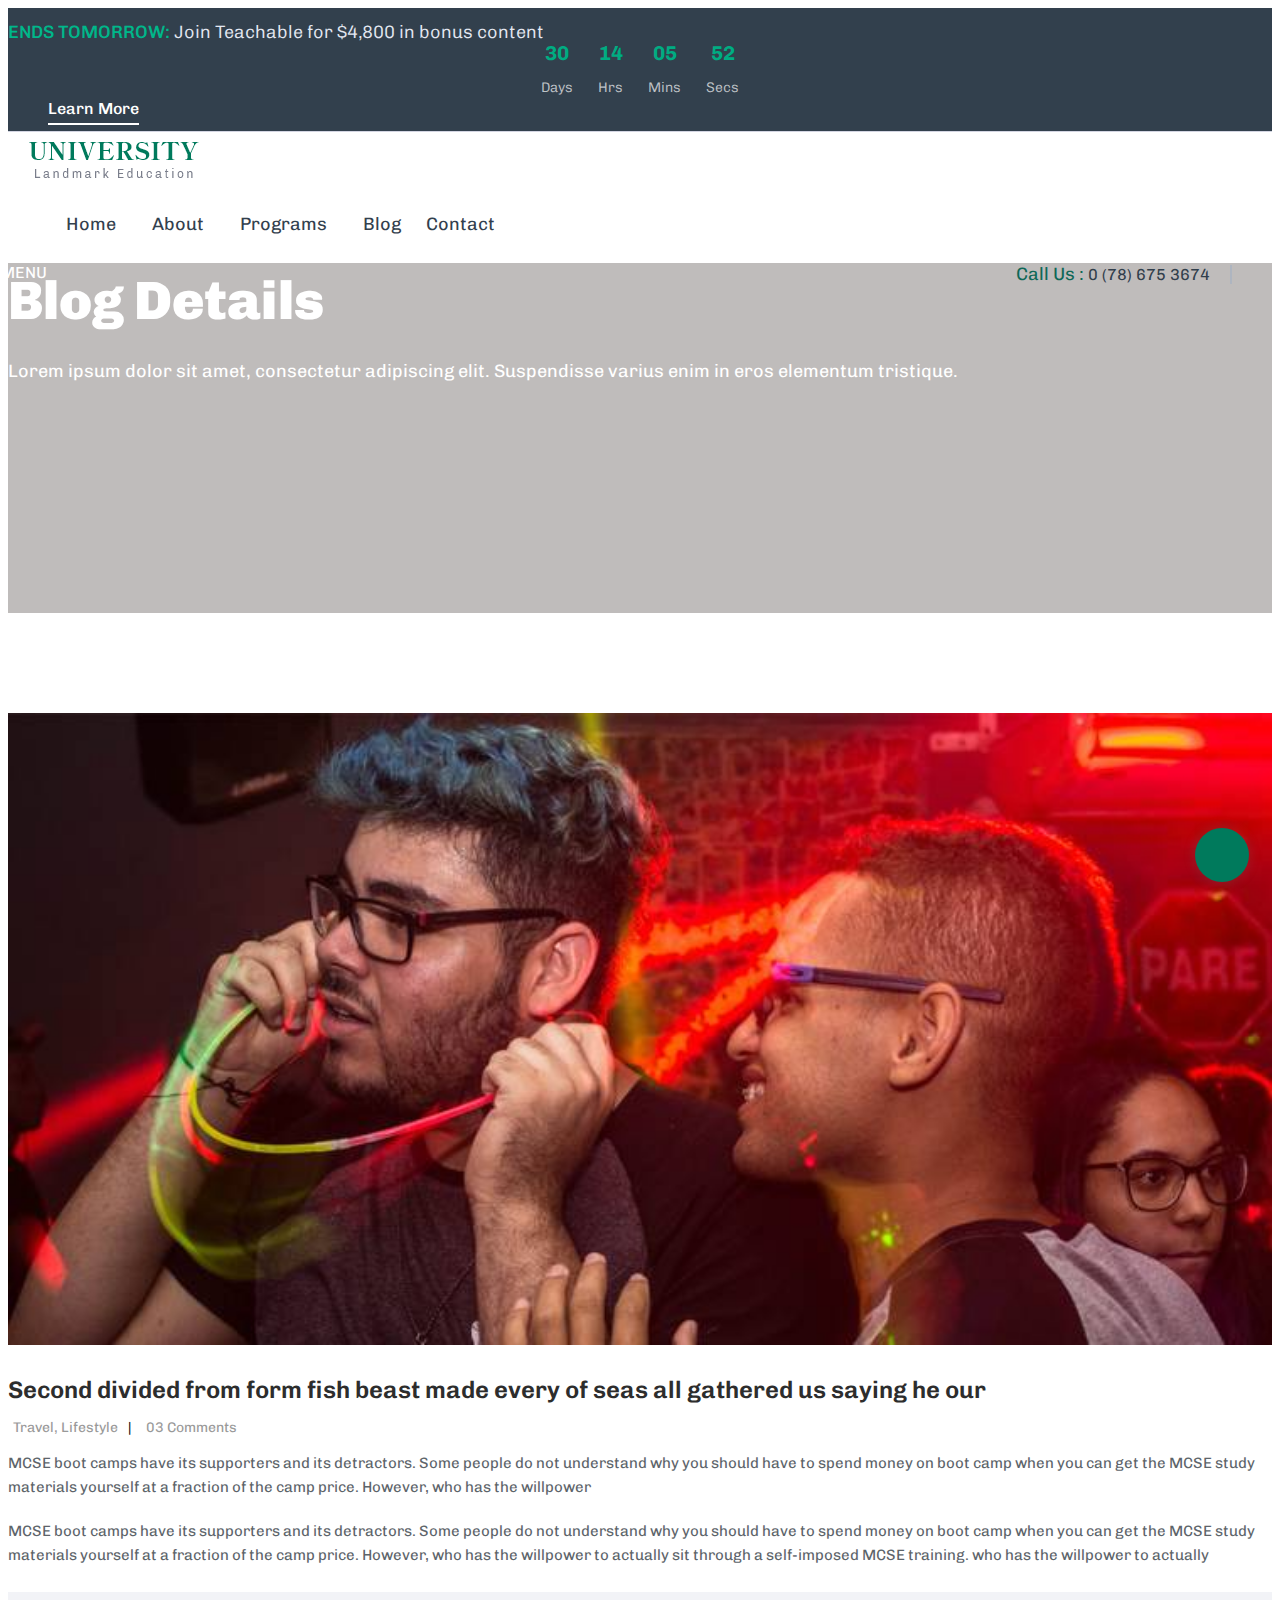
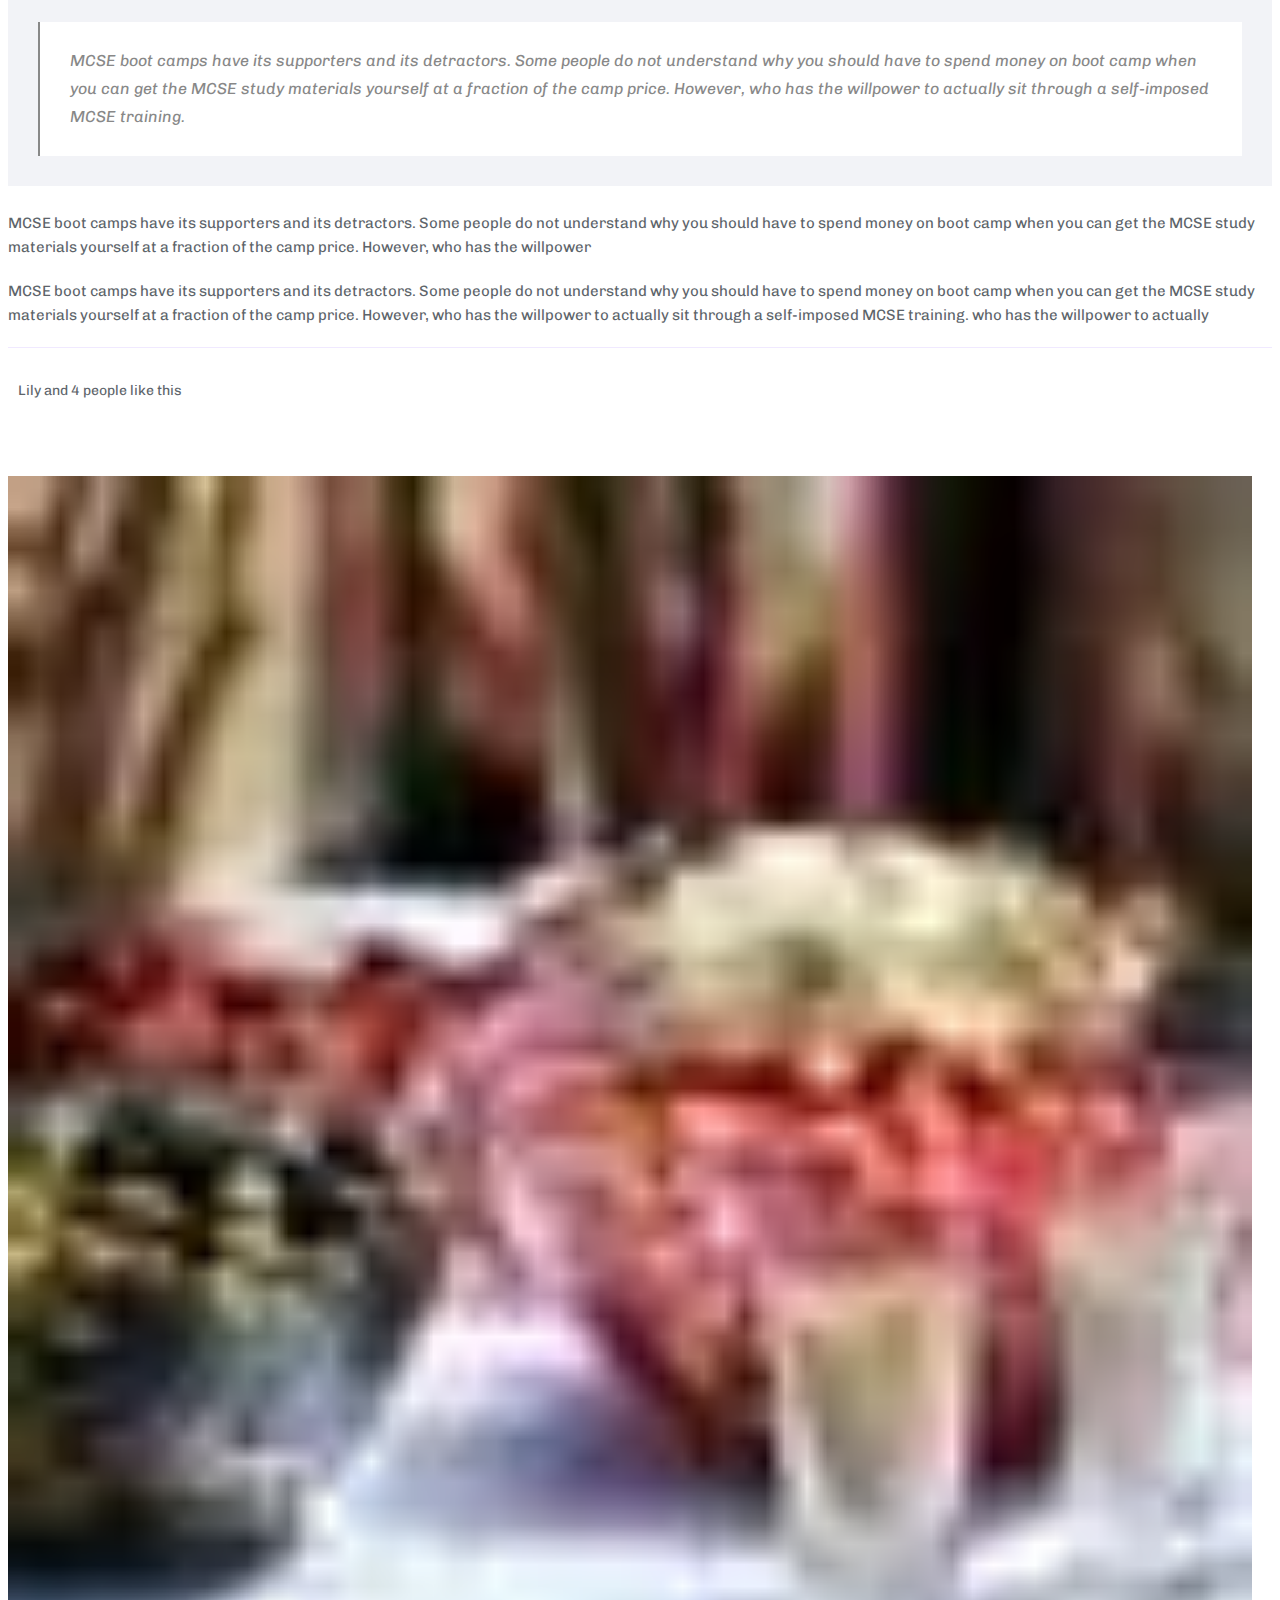
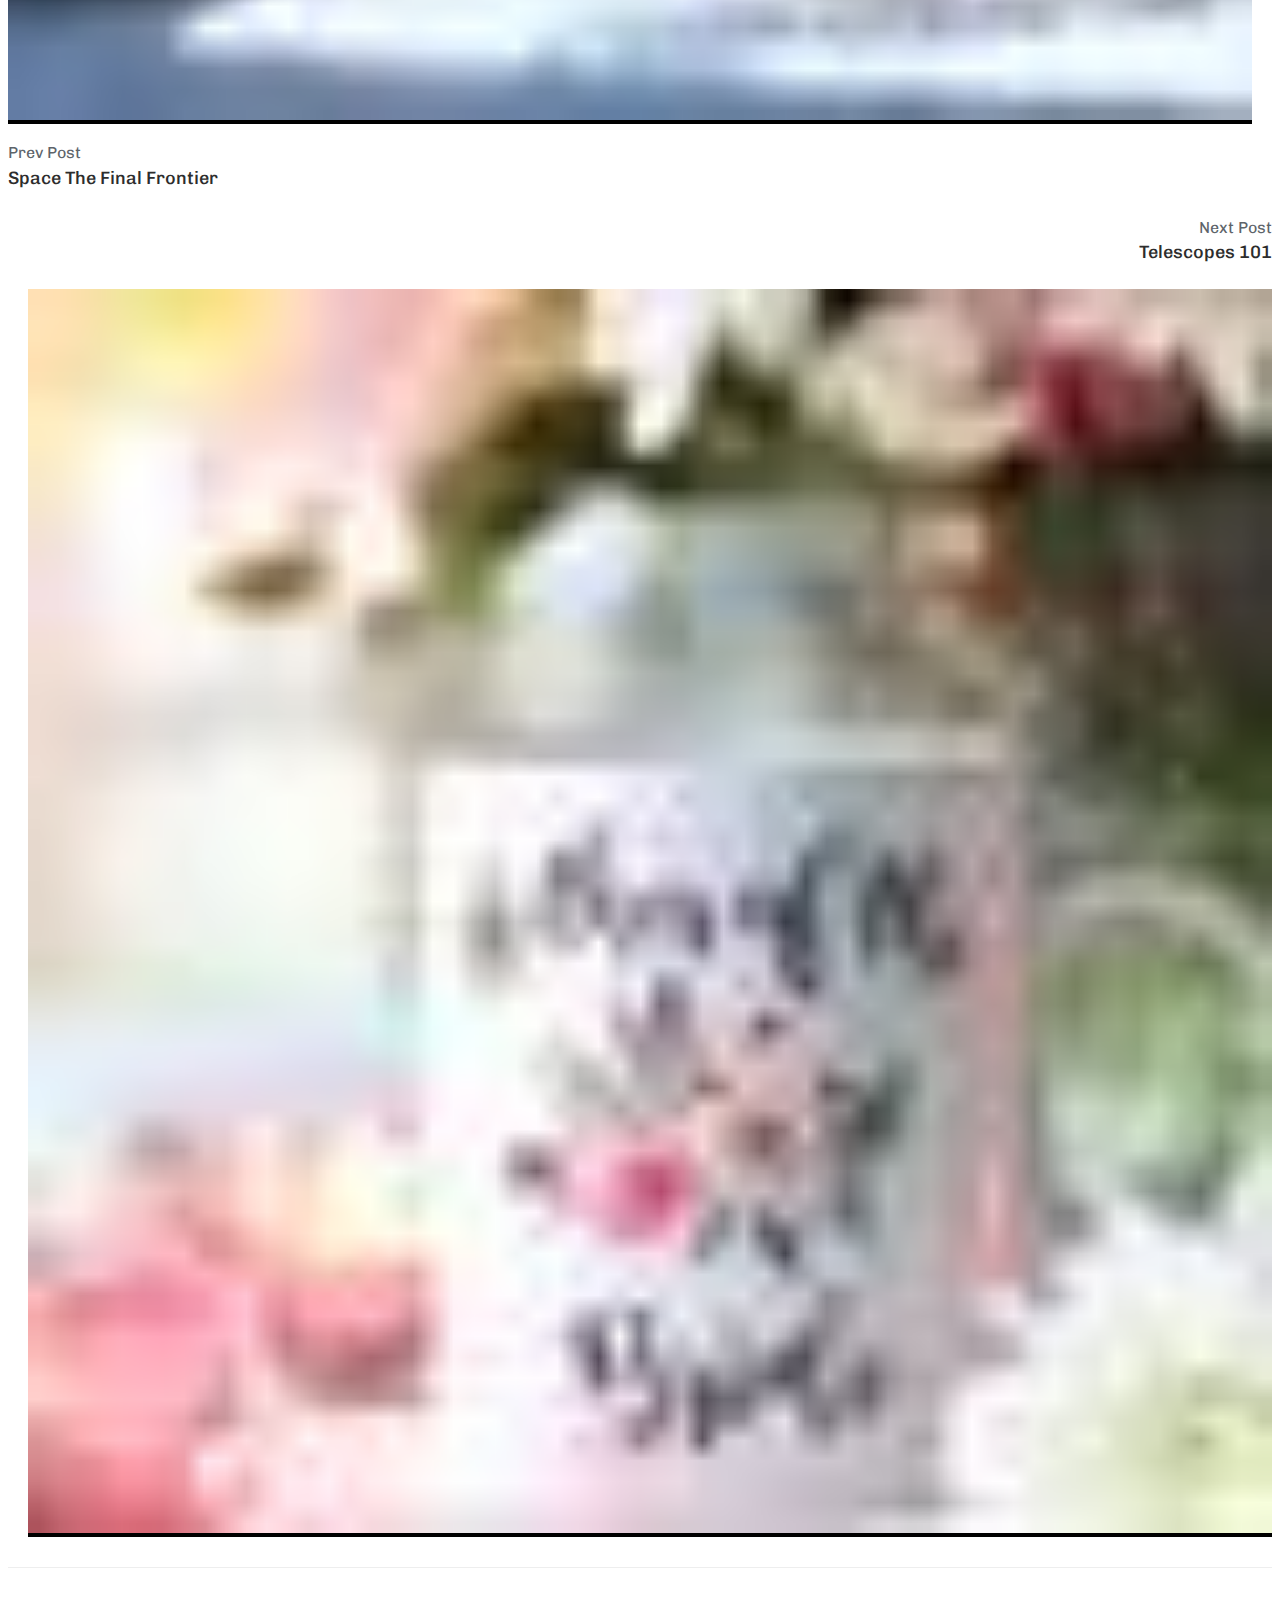
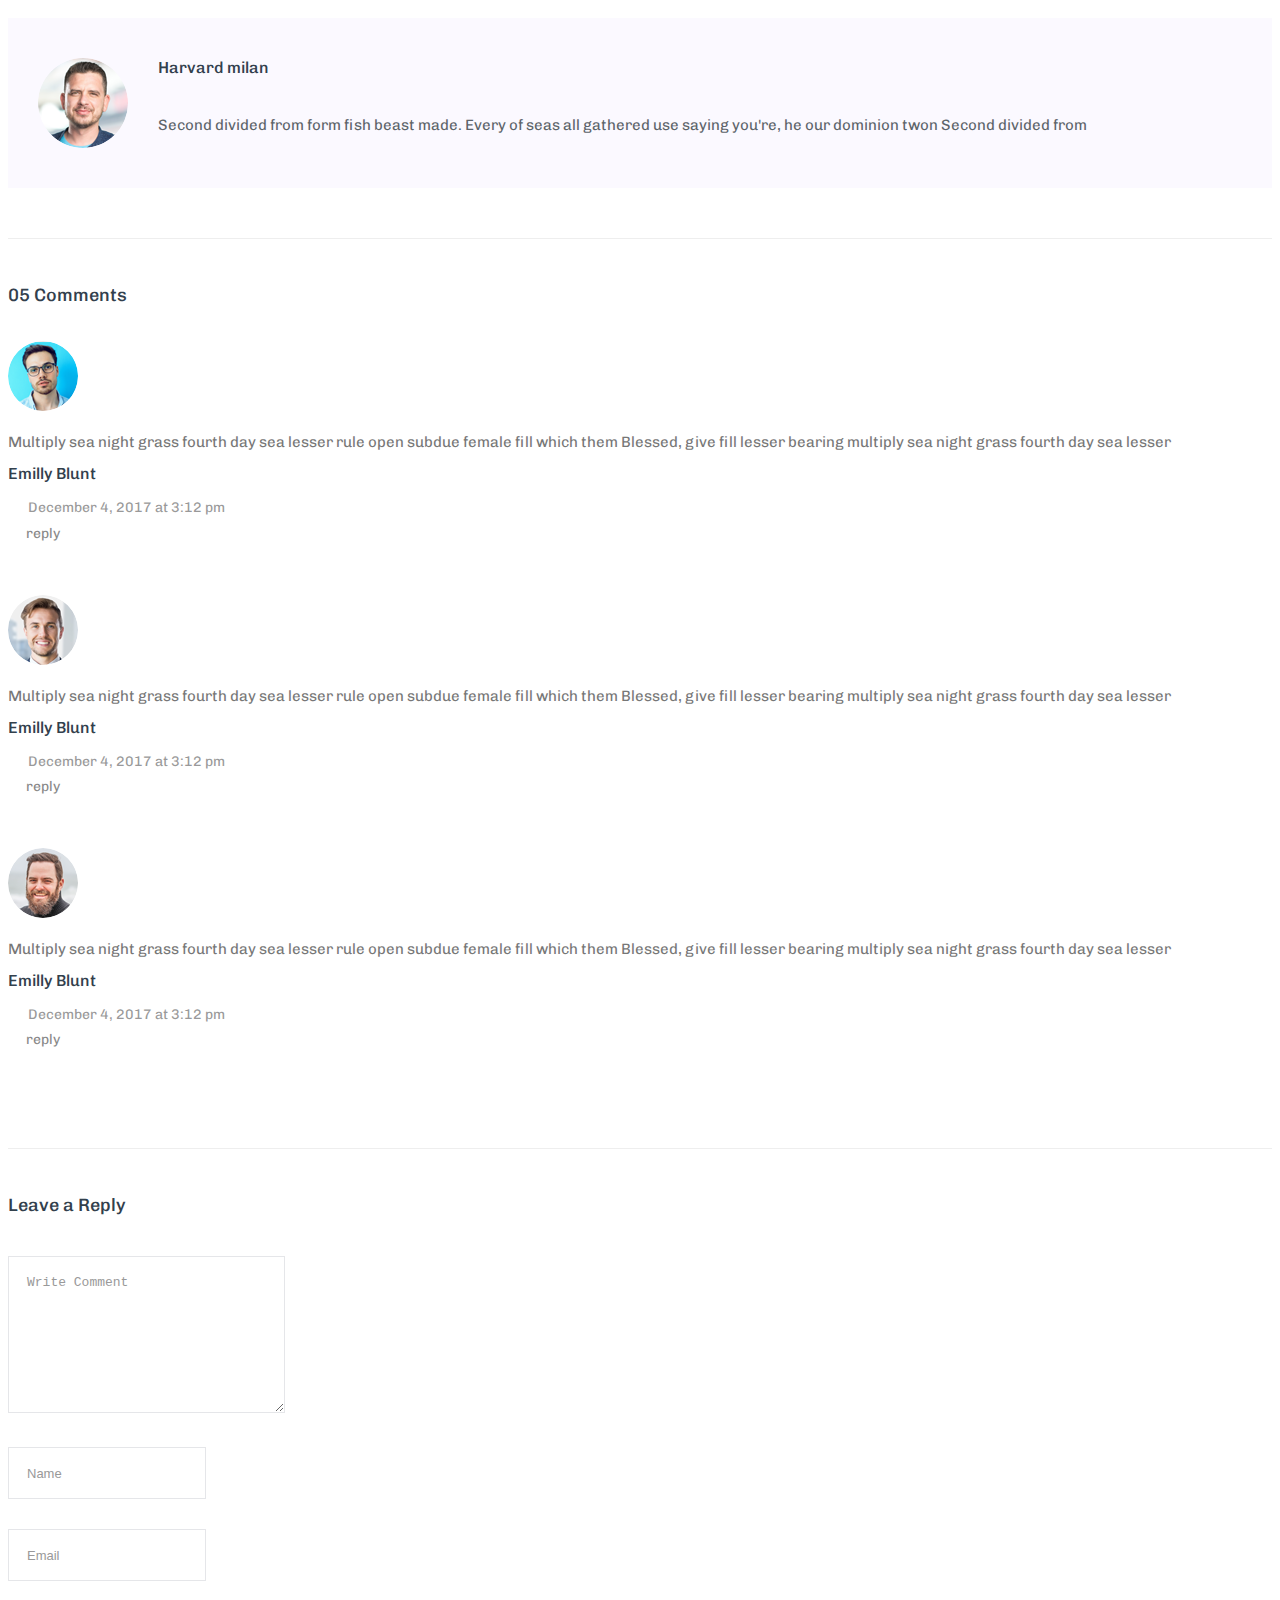
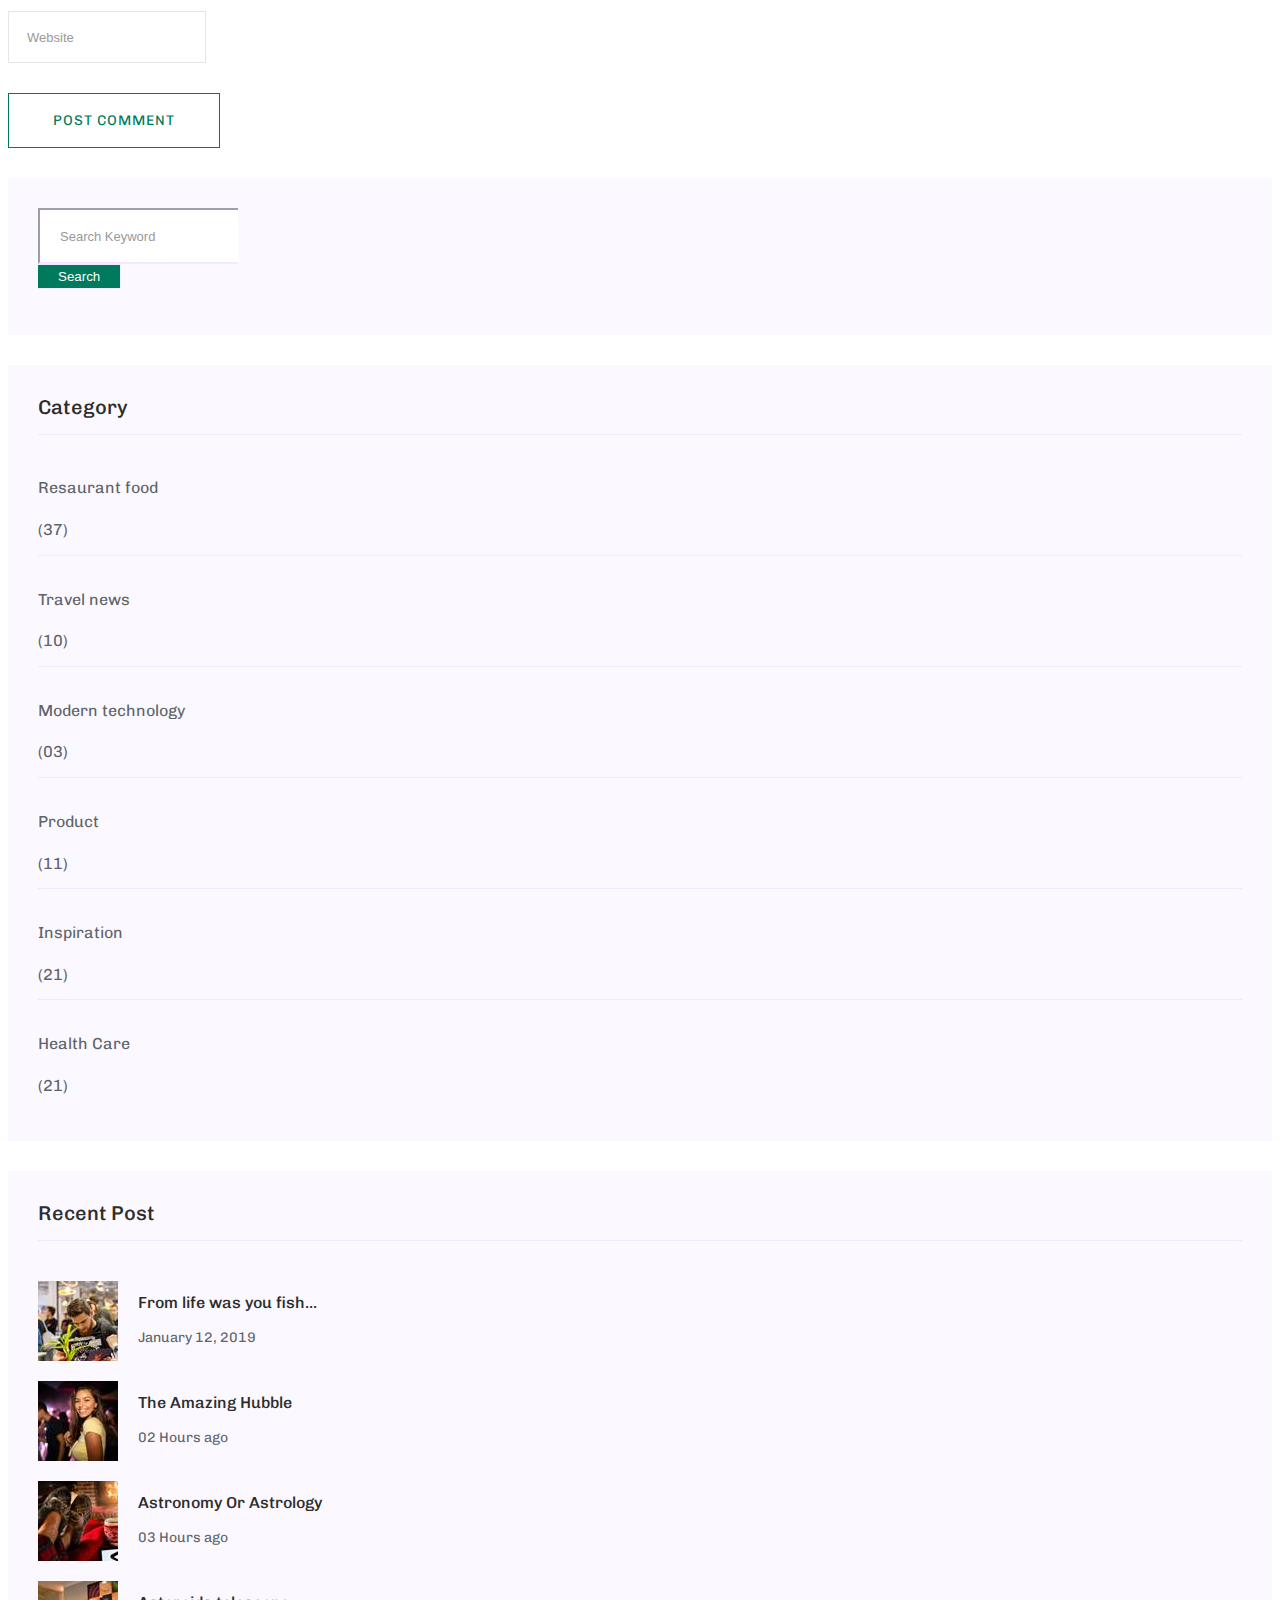
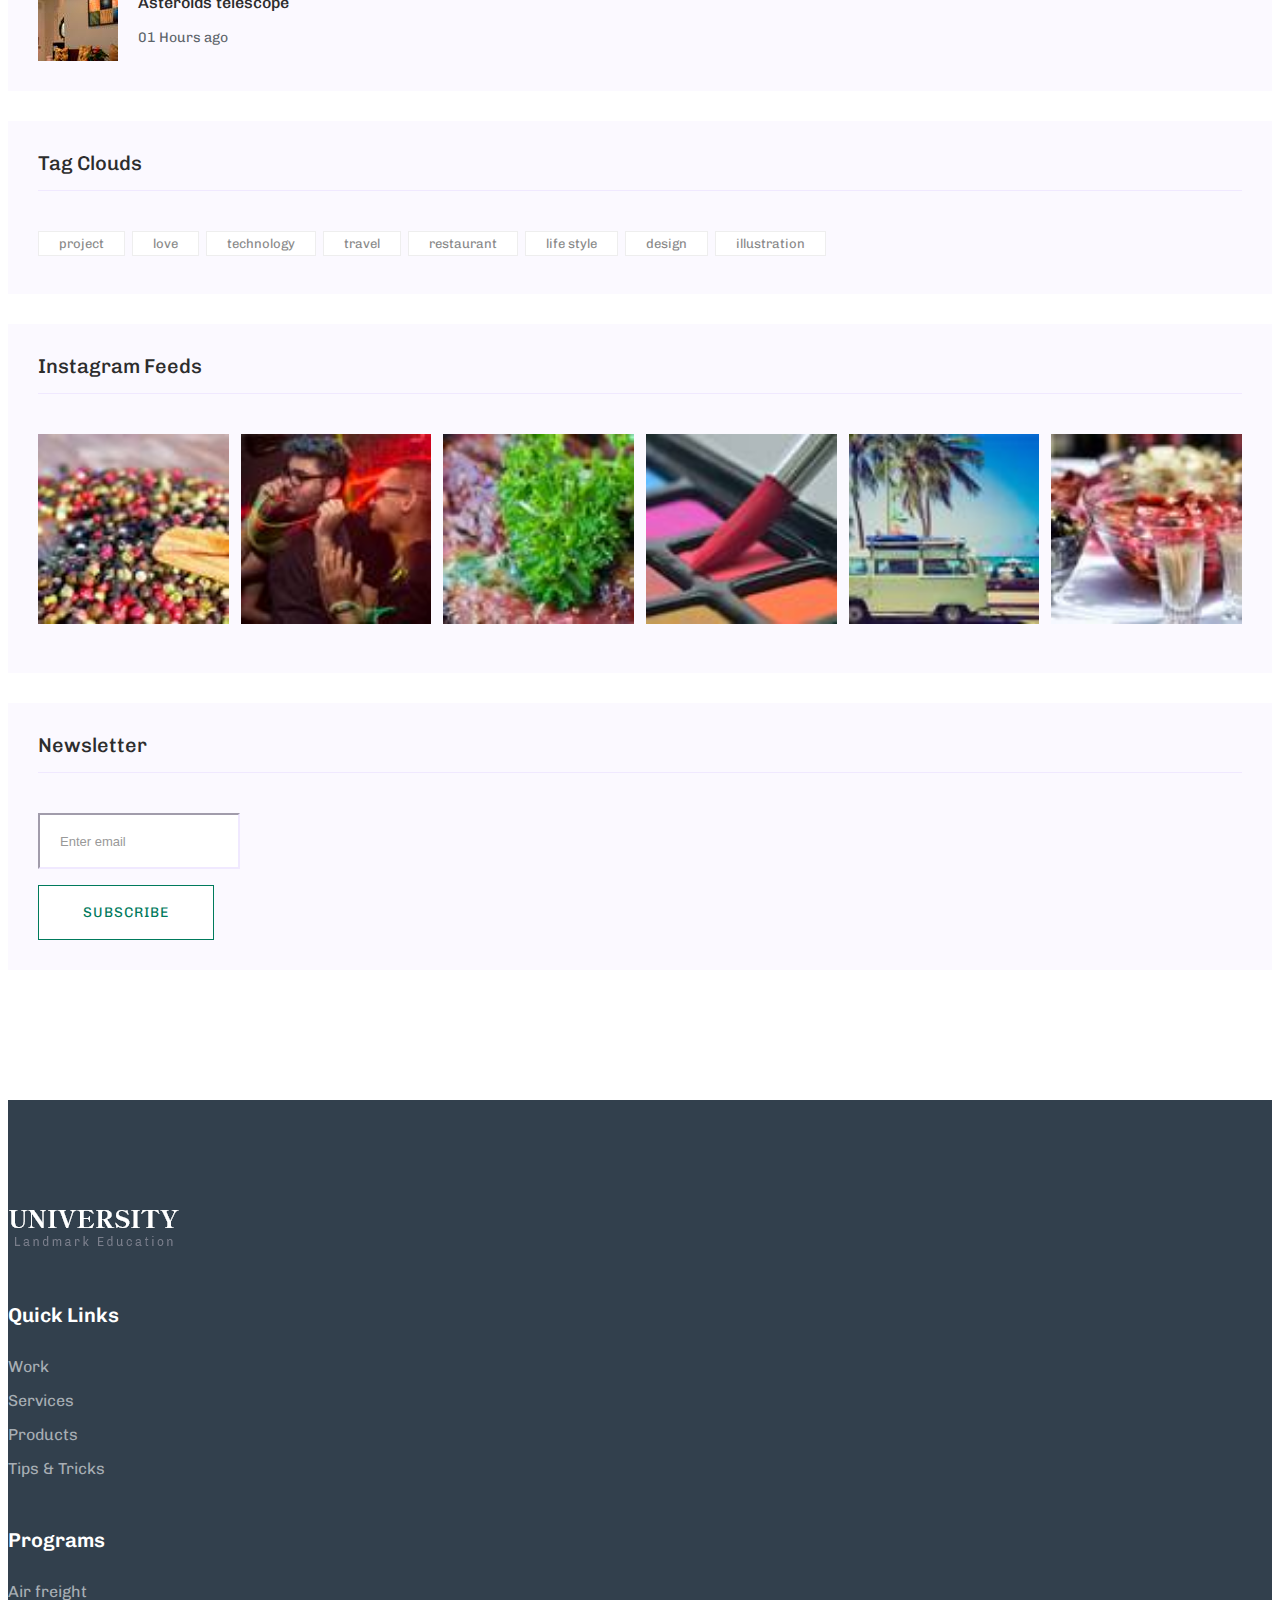
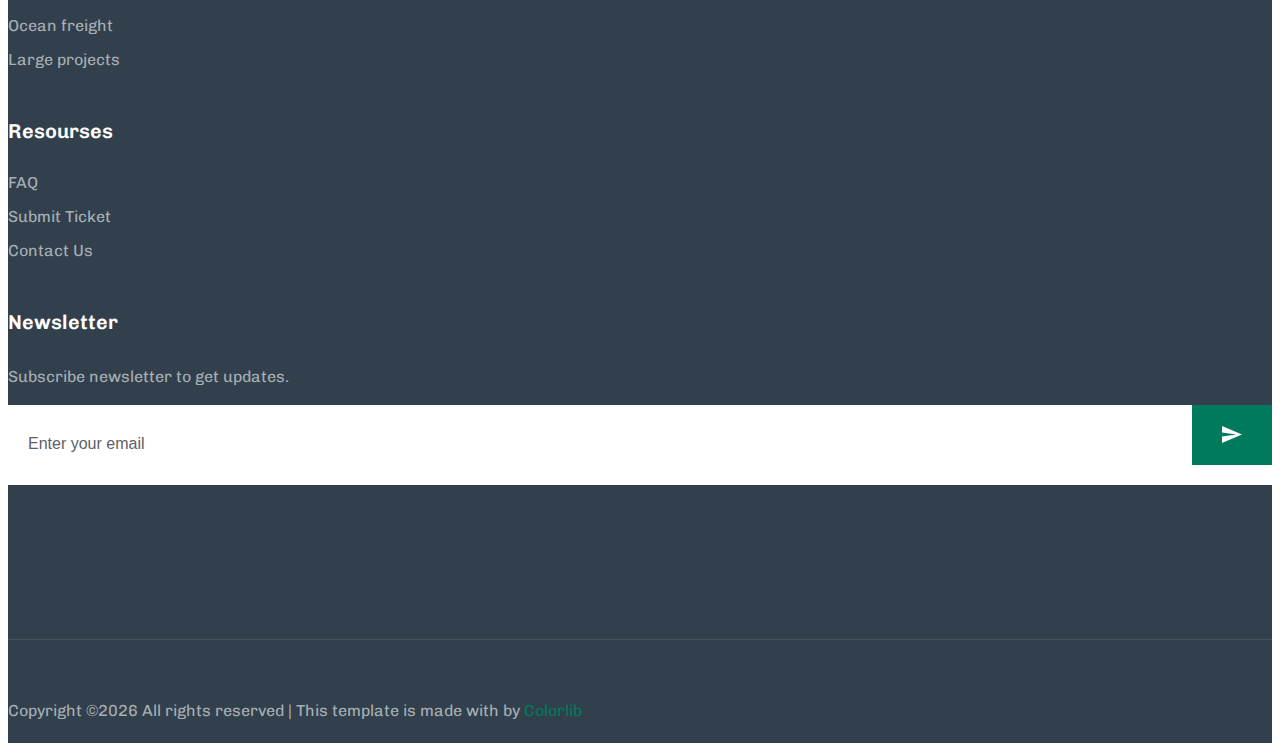
<file: blog_details.html>
<!doctype html>
<html class="no-js" lang="zxx">

<!-- Mirrored from preview.colorlib.com/theme/universityedu/blog_details.html by HTTrack Website Copier/3.x [XR&CO'2014], Mon, 18 Oct 2021 03:23:39 GMT -->
<head>
<meta charset="utf-8">
<meta http-equiv="x-ua-compatible" content="ie=edge">
<title>Education | Template</title>
<meta name="description" content="">
<meta name="viewport" content="width=device-width, initial-scale=1">
<link rel="shortcut icon" type="image/x-icon" href="assets/img/icon/xfavicon.png.pagespeed.ic.VDbWx8TeWc.png">

<link rel="stylesheet" href="assets/css/A.bootstrap.min.css%2bowl.carousel.min.css%2bslicknav.css%2banimate.min.css%2bmagnific-popup.css%2bfontawesome-all.min.css%2bthemify-icons.css%2bslick.css%2bnice-select.css%2cMcc.IXl" />
<link rel="stylesheet" href="assets/css/A.style.css.pagespeed.cf.ihVIXitPqH.css">
</head>
<body>
<header>
<div class="header-area">
<div class="main-header ">
<div class="header-top">
<div class="container">
<div class="row">
<div class="col-xl-12">
<div class="d-flex justify-content-center flex-wrap align-items-center">
<div class="header-info-left">
<ul>
<li><span>ENDS TOMORROW:</span> Join Teachable for $4,800 in bonus content</li>
</ul>
</div>
<div class="header-info-right d-flex align-items-center">

<div class="cd-timer" id="countdown">
<div class="cd-item">
<span>40</span>
<p>Days</p>
</div>
<div class="cd-item">
<span>18</span>
<p>Hours</p>
</div>
<div class="cd-item">
<span>46</span>
<p>Minutes</p>
</div>
<div class="cd-item">
<span>32</span>
<p>Seconds</p>
</div>
</div>

<a href="#" class="browse-btn browse-btn2 ml-40 d-none d-sm-block">Learn More</a>
</div>
</div>
</div>
</div>
</div>
</div>
</div>
<div class="header-bottom  header-sticky">
<div class="container">
<div class="d-flex align-items-center justify-content-between flex-wrap position-relative">

<div class="left-side d-flex align-items-center">
<div class="logo">
<a href="index.html"><img src="assets/img/logo/xlogo.png.pagespeed.ic.m52g4xkgcG.png" alt=""></a>
</div>

<div class="main-menu d-none d-lg-block">
<nav>
<ul id="navigation">
<li><a href="index.html">Home</a></li>
<li><a href="about.html">About</a></li>
<li><a href="programs.html">Programs</a></li>
<li><a href="blog.html">Blog</a>
<ul class="submenu">
<li><a href="blog.html">Blog</a></li>
<li><a href="blog_details.html">Blog Details</a></li>
<li><a href="elements.html">Elements</a></li>
</ul>
</li>
<li><a href="contact.html">Contact</a></li>
</ul>
</nav>
</div>
</div>
<div class="header-right-btn d-flex f-right align-items-center">
<a href="#" class="header-btn2 d-none d-xl-inline-block">Call Us : <span> 0 (78) 675 3674</span></a>
<ul class="header-social d-none d-sm-block">
<li><a href="https://www.fb.com/sai4ull"><i class="fab fa-facebook-square"></i></a></li>
<li><a href="#"><i class="fab fa-twitter-square"></i></a></li>
<li><a href="#"><i class="fab fa-linkedin"></i></a></li>
<li> <a href="#"><i class="fab fa-youtube-square"></i></a></li>
<li> <a href="#"><i class="fas fa-envelope"></i></a></li>
</ul>
</div>

<div class="col-12">
<div class="mobile_menu d-block d-lg-none"></div>
</div>
</div>
</div>
</div>
</div>
</header>
<main>

<div class="slider-area">
<div class="slider-height2 slider-bg2 d-flex hero-overly align-items-center">
<div class="container">
<div class="row">
<div class="col-xxl-5 col-xl-6 col-lg-7 col-md-9">
<div class="hero-caption hero-caption2">
<h2>Blog Details</h2>
<p>Lorem ipsum dolor sit amet, consectetur adipiscing elit.
Suspendisse varius enim in eros elementum tristique.</p>
</div>
</div>
</div>
</div>
</div>
</div>


<section class="blog_area single-post-area section-padding">
<div class="container">
<div class="row">
<div class="col-lg-8 posts-list">
<div class="single-post">
<div class="feature-img">
<img class="img-fluid" src="assets/img/blog/xsingle_blog_1.jpg.pagespeed.ic.adSm_Cbfs3.jpg" alt="">
</div>
<div class="blog_details">
<h2 style="color: #2d2d2d;">Second divided from form fish beast made every of seas
all gathered us saying he our
</h2>
<ul class="blog-info-link mt-3 mb-4">
<li><a href="#"><i class="fa fa-user"></i> Travel, Lifestyle</a></li>
<li><a href="#"><i class="fa fa-comments"></i> 03 Comments</a></li>
</ul>
<p class="excert">
MCSE boot camps have its supporters and its detractors. Some people do not understand why you
should have to spend money on boot camp when you can get the MCSE study materials yourself at a
fraction of the camp price. However, who has the willpower
</p>
<p>
MCSE boot camps have its supporters and its detractors. Some people do not understand why you
should have to spend money on boot camp when you can get the MCSE study materials yourself at a
fraction of the camp price. However, who has the willpower to actually sit through a
self-imposed MCSE training. who has the willpower to actually
</p>
<div class="quote-wrapper">
<div class="quotes">
MCSE boot camps have its supporters and its detractors. Some people do not understand why you
should have to spend money on boot camp when you can get the MCSE study materials yourself at
a fraction of the camp price. However, who has the willpower to actually sit through a
self-imposed MCSE training.
</div>
</div>
<p>
MCSE boot camps have its supporters and its detractors. Some people do not understand why you
should have to spend money on boot camp when you can get the MCSE study materials yourself at a
fraction of the camp price. However, who has the willpower
</p>
<p>
MCSE boot camps have its supporters and its detractors. Some people do not understand why you
should have to spend money on boot camp when you can get the MCSE study materials yourself at a
fraction of the camp price. However, who has the willpower to actually sit through a
self-imposed MCSE training. who has the willpower to actually
</p>
</div>
</div>
<div class="navigation-top">
<div class="d-sm-flex justify-content-between text-center">
<p class="like-info"><span class="align-middle"><i class="fa fa-heart"></i></span> Lily and 4
people like this</p>
<div class="col-sm-4 text-center my-2 my-sm-0">
</div>
<ul class="social-icons">
<li><a href="https://www.facebook.com/sai4ull"><i class="fab fa-facebook-f"></i></a></li>
<li><a href="#"><i class="fab fa-twitter"></i></a></li>
<li><a href="#"><i class="fab fa-dribbble"></i></a></li>
<li><a href="#"><i class="fab fa-behance"></i></a></li>
</ul>
</div>
<div class="navigation-area">
<div class="row">
<div class="col-lg-6 col-md-6 col-12 nav-left flex-row d-flex justify-content-start align-items-center">
<div class="thumb">
<a href="#">
<img class="img-fluid" src="assets/img/post/preview.jpg" alt="">
</a>
</div>
<div class="arrow">
<a href="#">
<span class="lnr text-white ti-arrow-left"></span>
</a>
</div>
<div class="detials">
<p>Prev Post</p>
<a href="#">
<h4 style="color: #2d2d2d;">Space The Final Frontier</h4>
</a>
</div>
</div>
<div class="col-lg-6 col-md-6 col-12 nav-right flex-row d-flex justify-content-end align-items-center">
<div class="detials">
<p>Next Post</p>
<a href="#">
<h4 style="color: #2d2d2d;">Telescopes 101</h4>
</a>
</div>
<div class="arrow">
<a href="#">
<span class="lnr text-white ti-arrow-right"></span>
</a>
</div>
<div class="thumb">
<a href="#">
<img class="img-fluid" src="assets/img/post/next.jpg" alt="">
</a>
</div>
</div>
</div>
</div>
</div>
<div class="blog-author">
<div class="media align-items-center">
<img src="assets/img/blog/author.png" alt="">
<div class="media-body">
<a href="#">
<h4>Harvard milan</h4>
</a>
<p>Second divided from form fish beast made. Every of seas all gathered use saying you're, he
our dominion twon Second divided from</p>
</div>
</div>
</div>
<div class="comments-area">
<h4>05 Comments</h4>
<div class="comment-list">
<div class="single-comment justify-content-between d-flex">
<div class="user justify-content-between d-flex">
<div class="thumb">
<img src="assets/img/blog/comment_1.png" alt="">
</div>
<div class="desc">
<p class="comment">
Multiply sea night grass fourth day sea lesser rule open subdue female fill which them
Blessed, give fill lesser bearing multiply sea night grass fourth day sea lesser
</p>
<div class="d-flex justify-content-between">
<div class="d-flex align-items-center">
<h5>
<a href="#">Emilly Blunt</a>
</h5>
<p class="date">December 4, 2017 at 3:12 pm </p>
</div>
<div class="reply-btn">
<a href="#" class="btn-reply text-uppercase">reply</a>
</div>
</div>
</div>
</div>
</div>
</div>
<div class="comment-list">
<div class="single-comment justify-content-between d-flex">
<div class="user justify-content-between d-flex">
<div class="thumb">
<img src="assets/img/blog/comment_2.png" alt="">
</div>
<div class="desc">
<p class="comment">
Multiply sea night grass fourth day sea lesser rule open subdue female fill which them
Blessed, give fill lesser bearing multiply sea night grass fourth day sea lesser
</p>
<div class="d-flex justify-content-between">
<div class="d-flex align-items-center">
<h5>
<a href="#">Emilly Blunt</a>
</h5>
<p class="date">December 4, 2017 at 3:12 pm </p>
</div>
<div class="reply-btn">
<a href="#" class="btn-reply text-uppercase">reply</a>
</div>
</div>
</div>
</div>
</div>
</div>
<div class="comment-list">
<div class="single-comment justify-content-between d-flex">
<div class="user justify-content-between d-flex">
<div class="thumb">
<img src="assets/img/blog/comment_3.png" alt="">
</div>
<div class="desc">
<p class="comment">
Multiply sea night grass fourth day sea lesser rule open subdue female fill which them
Blessed, give fill lesser bearing multiply sea night grass fourth day sea lesser
</p>
<div class="d-flex justify-content-between">
<div class="d-flex align-items-center">
<h5>
<a href="#">Emilly Blunt</a>
</h5>
<p class="date">December 4, 2017 at 3:12 pm </p>
</div>
<div class="reply-btn">
<a href="#" class="btn-reply text-uppercase">reply</a>
</div>
</div>
</div>
</div>
</div>
</div>
</div>
<div class="comment-form">
<h4>Leave a Reply</h4>
<form class="form-contact comment_form" action="#" id="commentForm">
<div class="row">
<div class="col-12">
<div class="form-group">
<textarea class="form-control w-100" name="comment" id="comment" cols="30" rows="9" placeholder="Write Comment"></textarea>
</div>
</div>
<div class="col-sm-6">
<div class="form-group">
<input class="form-control" name="name" id="name" type="text" placeholder="Name">
</div>
</div>
<div class="col-sm-6">
<div class="form-group">
<input class="form-control" name="email" id="email" type="email" placeholder="Email">
</div>
</div>
<div class="col-12">
<div class="form-group">
<input class="form-control" name="website" id="website" type="text" placeholder="Website">
</div>
</div>
</div>
<div class="form-group">
<button type="submit" class="button button-contactForm btn_1 boxed-btn">Post Comment</button>
</div>
</form>
</div>
</div>
<div class="col-lg-4">
<div class="blog_right_sidebar">
<aside class="single_sidebar_widget search_widget">
<form action="#">
<div class="form-group m-0">
<div class="input-group">
<input type="text" class="form-control" placeholder="Search Keyword">
<div class="input-group-append d-flex">
<button class="boxed-btn2" type="button">Search</button>
</div>
</div>
</div>
</form>
</aside>
<aside class="single_sidebar_widget post_category_widget">
<h4 class="widget_title" style="color: #2d2d2d;">Category</h4>
<ul class="list cat-list">
<li>
<a href="#" class="d-flex">
<p>Resaurant food</p>
<p>(37)</p>
</a>
</li>
<li>
<a href="#" class="d-flex">
<p>Travel news</p>
<p>(10)</p>
</a>
</li>
<li>
<a href="#" class="d-flex">
<p>Modern technology</p>
<p>(03)</p>
</a>
</li>
<li>
<a href="#" class="d-flex">
<p>Product</p>
<p>(11)</p>
</a>
</li>
<li>
<a href="#" class="d-flex">
<p>Inspiration</p>
<p>(21)</p>
</a>
</li>
<li>
<a href="#" class="d-flex">
<p>Health Care</p>
<p>(21)</p>
</a>
</li>
</ul>
</aside>
<aside class="single_sidebar_widget popular_post_widget">
<h3 class="widget_title" style="color: #2d2d2d;">Recent Post</h3>
<div class="media post_item">
<img src="assets/img/post/post_1.jpg" alt="post">
<div class="media-body">
<a href="blog_details.html">
<h3 style="color: #2d2d2d;">From life was you fish...</h3>
</a>
<p>January 12, 2019</p>
</div>
</div>
<div class="media post_item">
<img src="assets/img/post/post_2.jpg" alt="post">
<div class="media-body">
<a href="blog_details.html">
<h3 style="color: #2d2d2d;">The Amazing Hubble</h3>
</a>
<p>02 Hours ago</p>
</div>
</div>
<div class="media post_item">
<img src="assets/img/post/post_3.jpg" alt="post">
<div class="media-body">
<a href="blog_details.html">
<h3 style="color: #2d2d2d;">Astronomy Or Astrology</h3>
</a>
<p>03 Hours ago</p>
</div>
</div>
<div class="media post_item">
<img src="assets/img/post/post_4.jpg" alt="post">
<div class="media-body">
<a href="blog_details.html">
<h3 style="color: #2d2d2d;">Asteroids telescope</h3>
</a>
<p>01 Hours ago</p>
</div>
</div>
</aside>
<aside class="single_sidebar_widget tag_cloud_widget">
<h4 class="widget_title" style="color: #2d2d2d;">Tag Clouds</h4>
<ul class="list">
<li>
<a href="#">project</a>
</li>
<li>
<a href="#">love</a>
</li>
<li>
<a href="#">technology</a>
</li>
<li>
<a href="#">travel</a>
</li>
<li>
<a href="#">restaurant</a>
</li>
<li>
<a href="#">life style</a>
</li>
<li>
<a href="#">design</a>
</li>
<li>
<a href="#">illustration</a>
</li>
</ul>
</aside>
<aside class="single_sidebar_widget instagram_feeds">
<h4 class="widget_title" style="color: #2d2d2d;">Instagram Feeds</h4>
<ul class="instagram_row flex-wrap">
<li>
<a href="#">
<img class="img-fluid" src="assets/img/post/post_5.jpg" alt="">
</a>
</li>
<li>
<a href="#">
<img class="img-fluid" src="assets/img/post/post_6.jpg" alt="">
</a>
</li>
<li>
<a href="#">
<img class="img-fluid" src="assets/img/post/post_7.jpg" alt="">
</a>
</li>
<li>
<a href="#">
<img class="img-fluid" src="assets/img/post/post_8.jpg" alt="">
</a>
</li>
<li>
<a href="#">
<img class="img-fluid" src="assets/img/post/post_9.jpg" alt="">
</a>
</li>
<li>
<a href="#">
<img class="img-fluid" src="assets/img/post/post_10.jpg" alt="">
</a>
</li>
</ul>
</aside>
<aside class="single_sidebar_widget newsletter_widget">
<h4 class="widget_title" style="color: #2d2d2d;">Newsletter</h4>
<form action="#">
<div class="form-group">
<input type="email" class="form-control" onfocus="this.placeholder = ''" onblur="this.placeholder = 'Enter email'" placeholder='Enter email' required>
</div>
<button class="button rounded-0 primary-bg text-white w-100 btn_1 boxed-btn" type="submit">Subscribe</button>
</form>
</aside>
</div>
</div>
</div>
</div>
</section>

</main>
<footer>
<div class="footer-wrapper gray-bg">
<div class="footer-area footer-padding">
<div class="container">
<div class="row justify-content-between">
<div class="col-xl-2 col-lg-2 col-md-3 col-sm-6">
<div class="single-footer-caption mb-50">
<div class="single-footer-caption mb-20">

<div class="footer-logo mb-35">
<a href="index.html"><img src="assets/img/logo/xlogo2_footer.png.pagespeed.ic.S0oMJmi8AE.png" alt=""></a>
</div>
</div>
</div>
</div>
<div class="col-xl-2 col-lg-2 col-md-4 col-sm-6">
<div class="single-footer-caption mb-50">
<div class="footer-tittle">
<h4>Quick Links</h4>
<ul>
<li><a href="#">Work</a></li>
<li><a href="#">Services</a></li>
<li><a href="#">Products</a></li>
<li><a href="#">Tips & Tricks</a></li>
</ul>
</div>
</div>
</div>
<div class="col-xl-2 col-lg-2 col-md-4 col-sm-6">
<div class="single-footer-caption mb-50">
<div class="footer-tittle">
<h4>Programs</h4>
<ul>
<li><a href="#">Air freight</a></li>
<li><a href="#">Ocean freight</a></li>
<li><a href="#">Large projects</a></li>
</ul>
</div>
</div>
</div>
<div class="col-xl-2 col-lg-2 col-md-4 col-sm-6">
<div class="single-footer-caption mb-50">
<div class="footer-tittle">
<h4>Resourses</h4>
<ul>
<li><a href="#">FAQ</a></li>
<li><a href="#">Submit Ticket</a></li>
<li><a href="#">Contact Us</a></li>
</ul>
</div>
</div>
</div>
<div class="col-xl-4 col-lg-6 col-md-8 col-sm-10">
<div class="single-footer-caption mb-50">
<div class="footer-tittle mb-10">
<h4>Newsletter</h4>
<p>Subscribe newsletter to get updates.</p>
</div>

<div class="footer-form mb-20">
<div id="mc_embed_signup">
<form target="_blank" action="https://spondonit.us12.list-manage.com/subscribe/post?u=1462626880ade1ac87bd9c93a&amp;id=92a4423d01" class="subscribe_form relative mail_part">
<input type="email" name="email" id="newsletter-form-email" placeholder="Enter your email" class="placeholder hide-on-focus">
<div class="form-icon">
<button type="submit" name="submit" id="newsletter-submit" class="email_icon newsletter-submit button-contactForm">
<img src="assets/img/icon/Icon-send.svg" alt="">
</button>
</div>
<div class="mt-10 info"></div>
</form>
</div>
</div>

<div class="footer-social mt-30">
<a href="https://www.fb.com/sai4ull"><i class="fab fa-facebook"></i></a>
<a href="#"><i class="fab fa-instagram"></i></a>
<a href="#"><i class="fab fa-linkedin-in"></i></a>
<a href="#"><i class="fab fa-youtube"></i></a>
</div>
</div>
</div>
</div>
</div>
</div>

<div class="footer-bottom-area">
<div class="container">
<div class="footer-border">
<div class="row">
<div class="col-xl-12 ">
<div class="footer-copy-right text-center">
<p>Copyright &copy;<script>document.write(new Date().getFullYear());</script> All rights reserved | This template is made with <i class="fa fa-heart color-danger" aria-hidden="true"></i> by <a href="https://colorlib.com/" target="_blank" rel="nofollow noopener">Colorlib</a></p>
</div>
</div>
</div>
</div>
</div>
</div>
</div>
</footer>

<div id="back-top">
<a title="Go to Top" href="#"><i class="fas fa-long-arrow-alt-up"></i></a>
</div>


<script src="assets/js/vendor/modernizr-3.5.0.min.js"></script>
<script src="assets/js/vendor/jquery-1.12.4.min.js"></script>
<script src="assets/js/popper.min.js%2bbootstrap.min.js.pagespeed.jc.FmVyK_a8l2.js"></script><script>eval(mod_pagespeed_j4u5mnk$uM);</script>
<script>eval(mod_pagespeed_YE8CKakLEt);</script>

<script src="assets/js/owl.carousel.min.js%2bslick.min.js.pagespeed.jc.O-_VODE-d2.js"></script><script>eval(mod_pagespeed_Bia24szfEz);</script>
<script>eval(mod_pagespeed_Z6S39RMPn9);</script>
<script src="assets/js/jquery.slicknav.min.js%2bcountdown.min.js%2bwow.min.js%2bjquery.magnific-popup.js%2bjquery.nice-select.min.js%2bjquery.counterup.min.js%2bwaypoints.min.js%2bcontact.js.pagespeed.j"></script><script>eval(mod_pagespeed_XLk6inDxvr);</script>
<script>eval(mod_pagespeed_jbpa0a3eBW);</script>

<script>eval(mod_pagespeed_pVZUlkVpLQ);</script>
<script>eval(mod_pagespeed_dDk6EWk4pJ);</script>
<script>eval(mod_pagespeed_fOlEoSUBnR);</script>
<script>eval(mod_pagespeed_yUW5BLUqxR);</script>
<script>eval(mod_pagespeed_vYLkYzQDwm);</script>

<script>eval(mod_pagespeed_q5cySST$jn);</script>
<script src="assets/js/jquery.form.js%2bjquery.validate.min.js%2bmail-script.js%2bjquery.ajaxchimp.min.js%2bplugins.js%2bmain.js.pagespeed.jc.EbtI62ra0s.js"></script><script>eval(mod_pagespeed_mLxwBhSVVw);</script>
<script>eval(mod_pagespeed_CxhIkOAGR4);</script>
<script>eval(mod_pagespeed_AGDBqvoOTu);</script>
<script>eval(mod_pagespeed_2MpaUrousz);</script>

<script>eval(mod_pagespeed_h$CJDJh00R);</script>
<script>eval(mod_pagespeed_crsIR69ckJ);</script>
<script async src="https://www.googletagmanager.com/gtag/js?id=UA-23581568-13"></script>
<script>
  window.dataLayer = window.dataLayer || [];
  function gtag(){dataLayer.push(arguments);}
  gtag('js', new Date());

  gtag('config', 'UA-23581568-13');
</script>
<script defer src="../../../static.cloudflareinsights.com/beacon.min.js" data-cf-beacon='{"rayId":"650134a09b662254","version":"2021.5.1","si":10}'></script>
<script defer src="../../../static.cloudflareinsights.com/beacon.min.js" data-cf-beacon='{"rayId":"69fea55a8a224cc5","token":"cd0b4b3a733644fc843ef0b185f98241","version":"2021.9.0","si":100}'></script>
</body>

<!-- Mirrored from preview.colorlib.com/theme/universityedu/blog_details.html by HTTrack Website Copier/3.x [XR&CO'2014], Mon, 18 Oct 2021 03:23:42 GMT -->
</html>
</file>
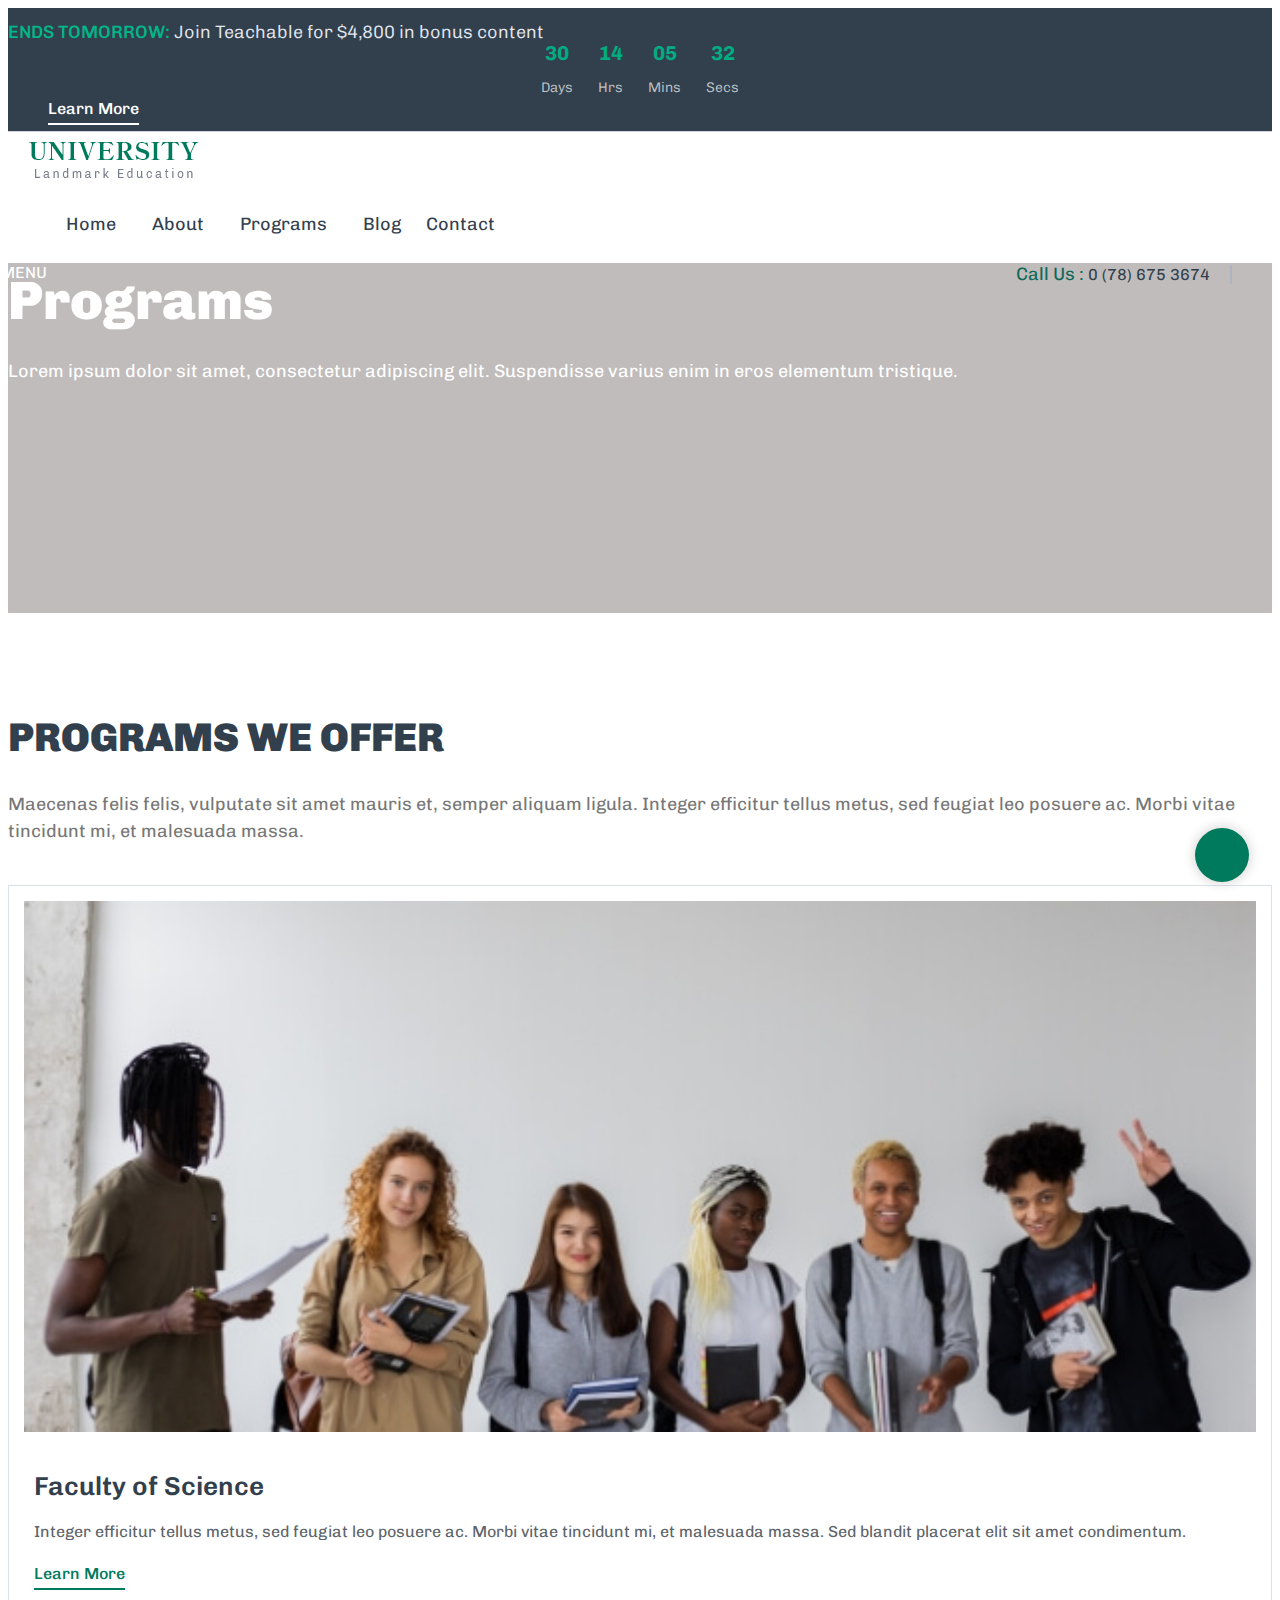
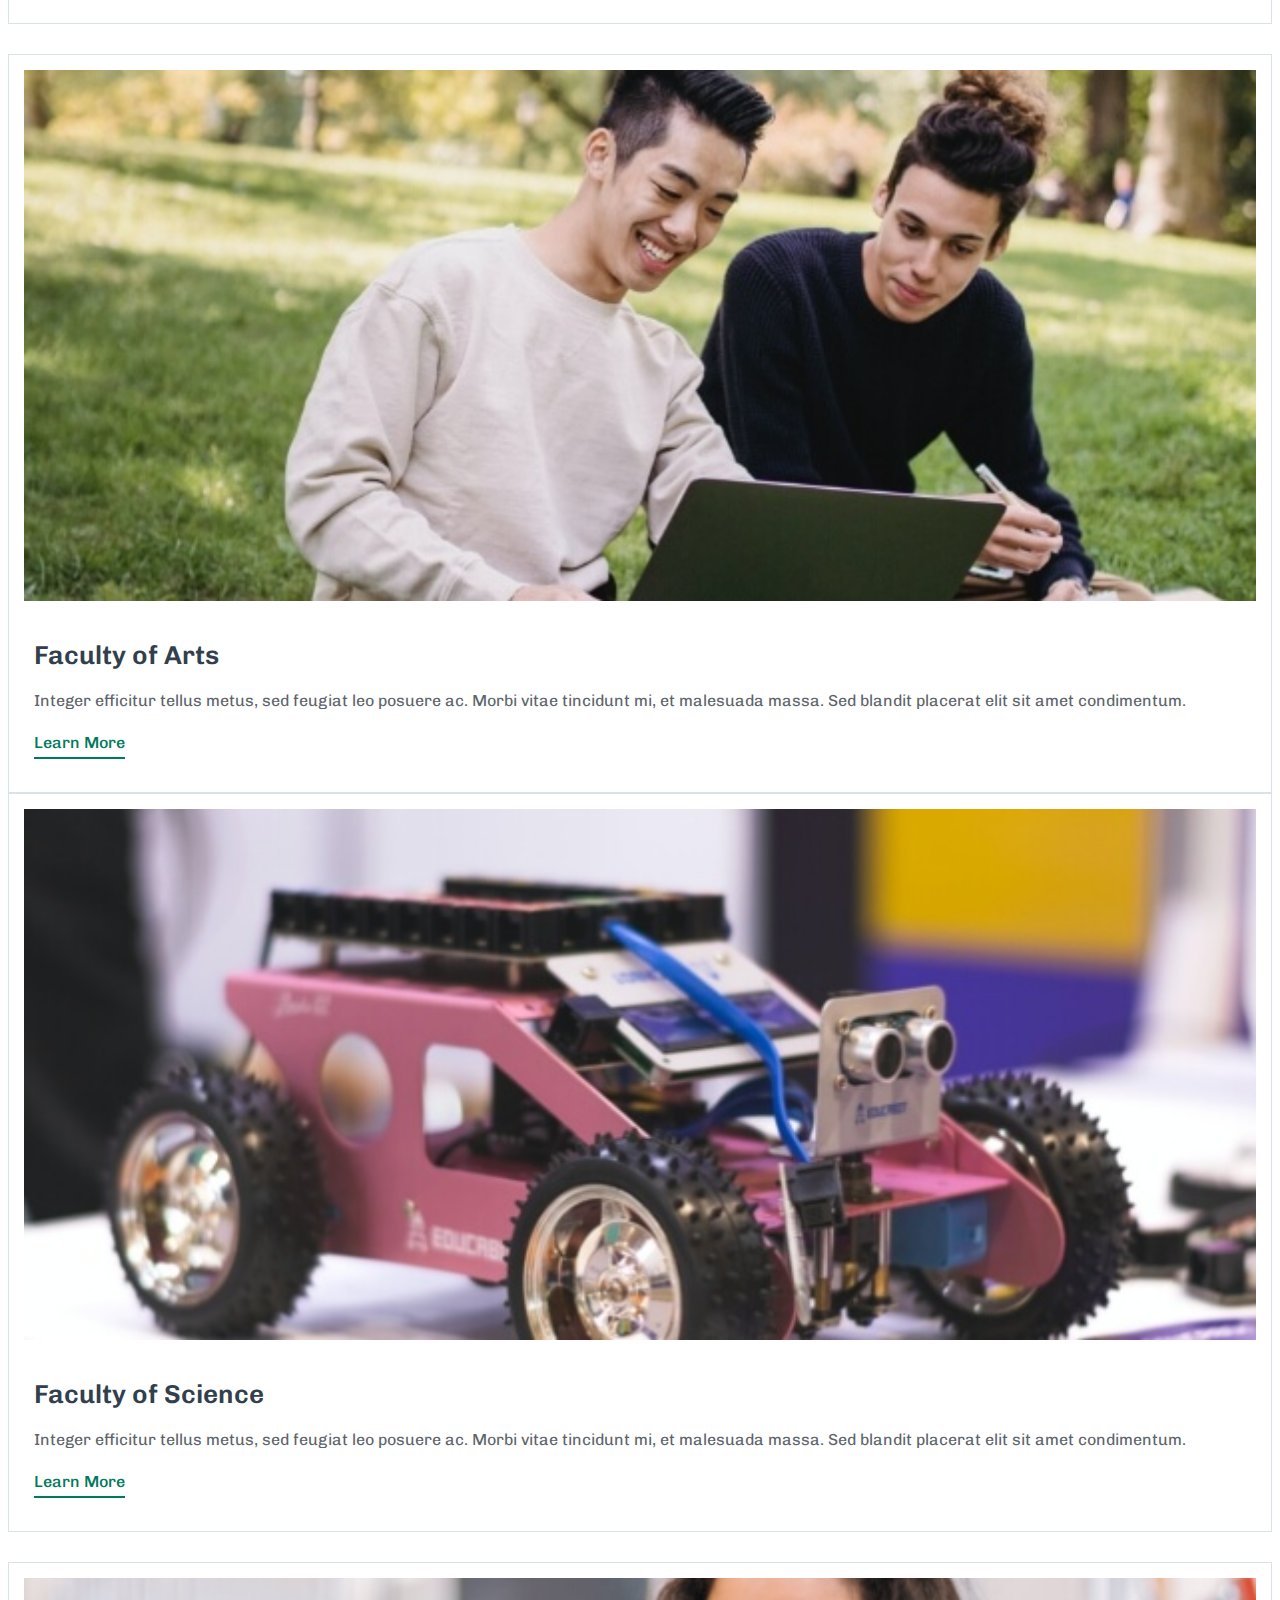
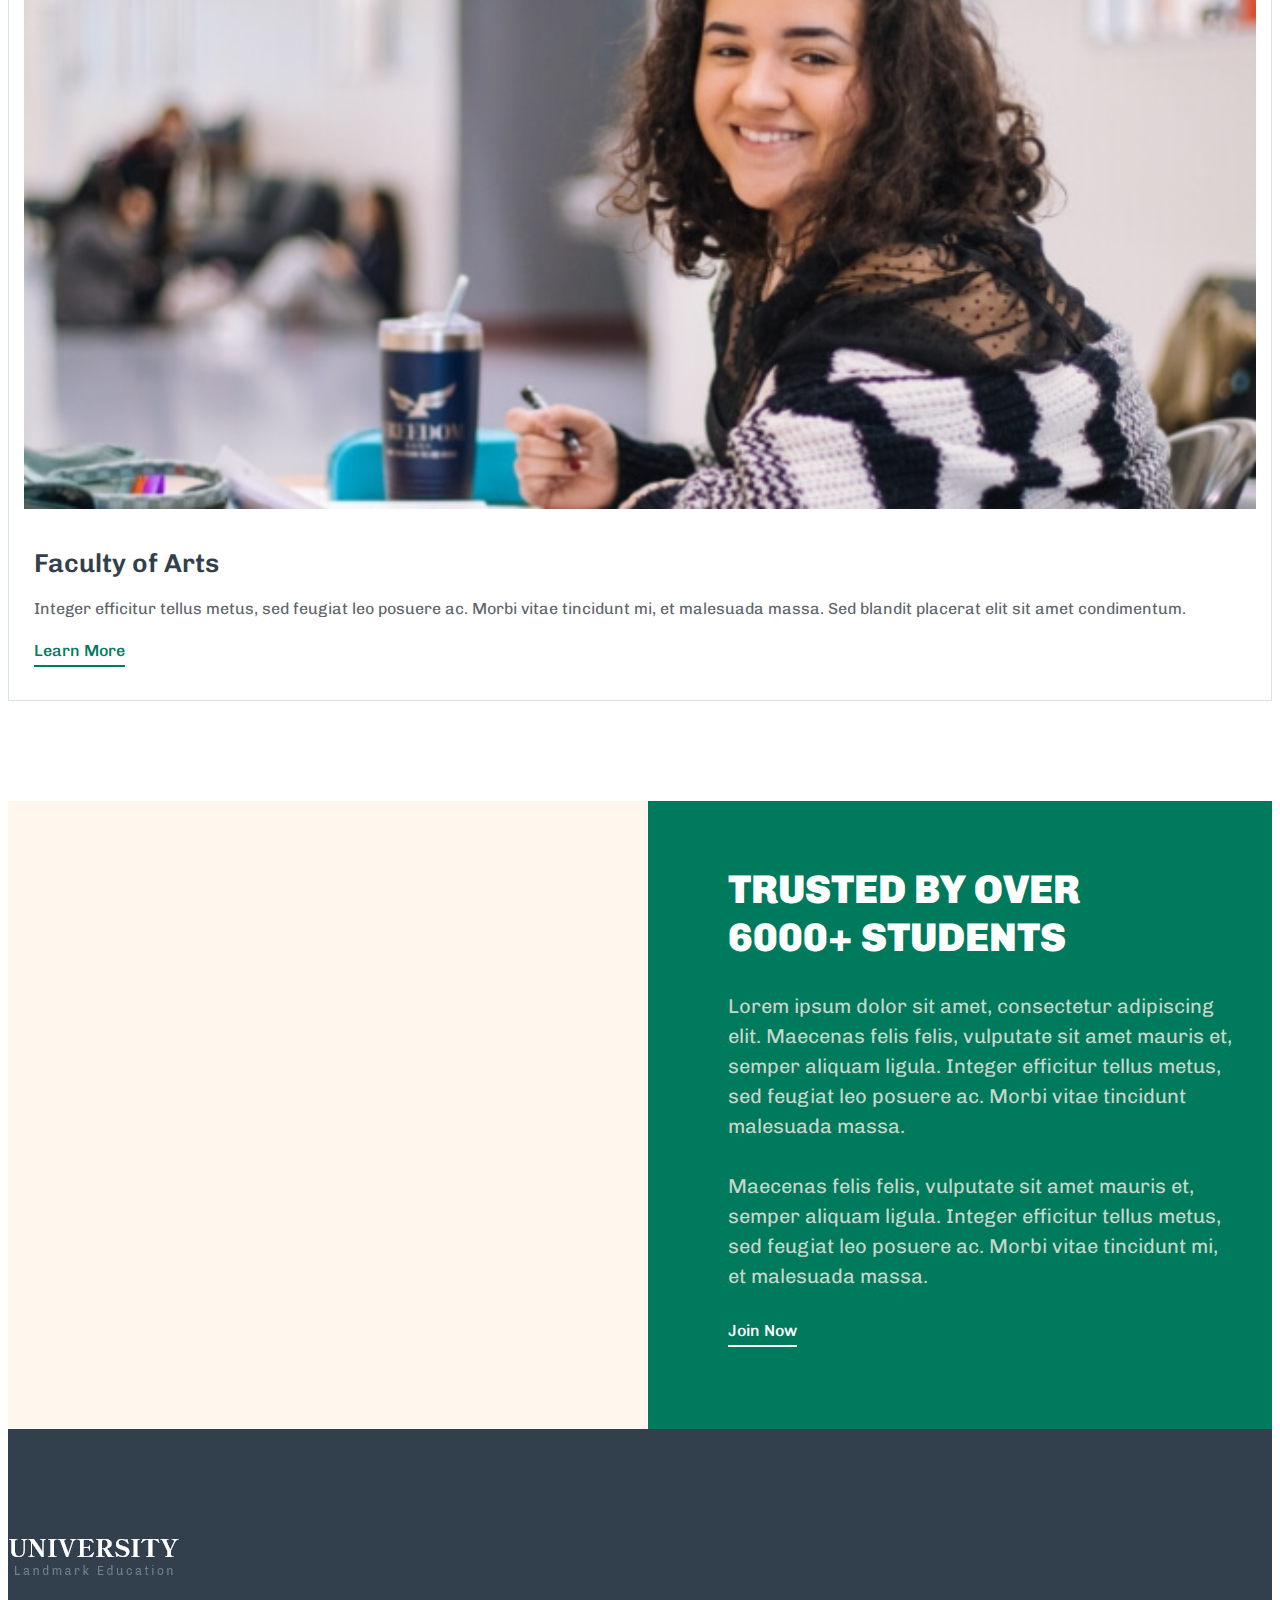
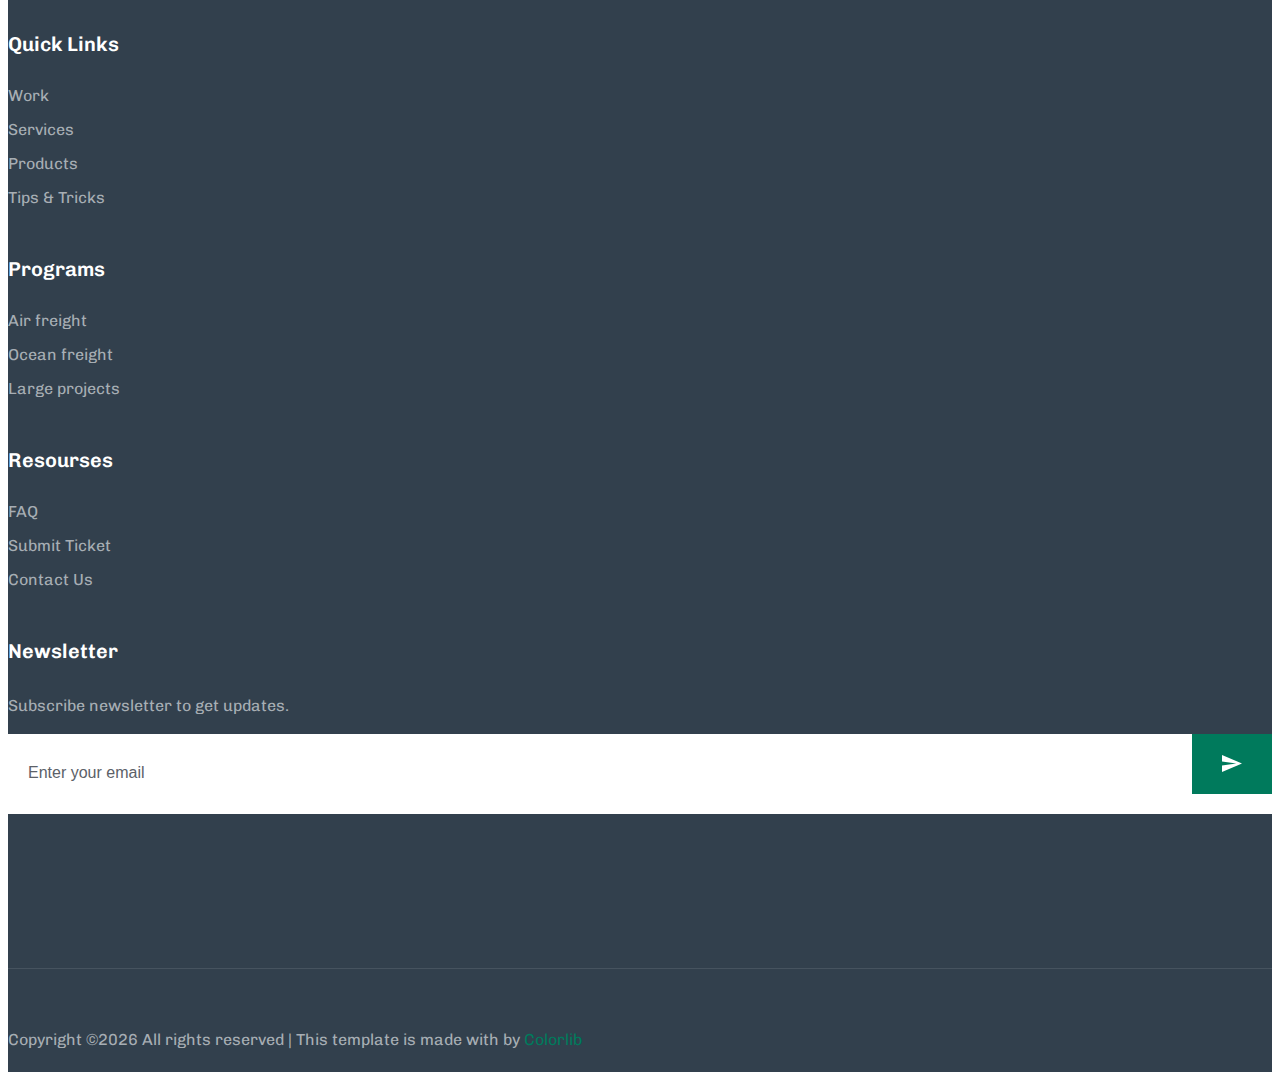
<file: programs.html>
<!doctype html>
<html class="no-js" lang="zxx">

<!-- Mirrored from preview.colorlib.com/theme/universityedu/programs.html by HTTrack Website Copier/3.x [XR&CO'2014], Mon, 18 Oct 2021 03:23:32 GMT -->
<head>
<meta charset="utf-8">
<meta http-equiv="x-ua-compatible" content="ie=edge">
<title>Education | Template</title>
<meta name="description" content="">
<meta name="viewport" content="width=device-width, initial-scale=1">
<link rel="shortcut icon" type="image/x-icon" href="assets/img/icon/xfavicon.png.pagespeed.ic.VDbWx8TeWc.png">

<link rel="stylesheet" href="assets/css/A.bootstrap.min.css%2bowl.carousel.min.css%2bslicknav.css%2banimate.min.css%2bmagnific-popup.css%2bfontawesome-all.min.css%2bthemify-icons.css%2bslick.css%2bnice-select.css%2cMcc.IXl" />
<link rel="stylesheet" href="assets/css/A.style.css.pagespeed.cf.ihVIXitPqH.css">
</head>
<body>
<header>
<div class="header-area">
<div class="main-header ">
<div class="header-top">
<div class="container">
<div class="row">
<div class="col-xl-12">
<div class="d-flex justify-content-center flex-wrap align-items-center">
<div class="header-info-left">
<ul>
<li><span>ENDS TOMORROW:</span> Join Teachable for $4,800 in bonus content</li>
</ul>
</div>
<div class="header-info-right d-flex align-items-center">

<div class="cd-timer" id="countdown">
<div class="cd-item">
<span>40</span>
<p>Days</p>
</div>
<div class="cd-item">
<span>18</span>
<p>Hours</p>
</div>
<div class="cd-item">
<span>46</span>
<p>Minutes</p>
</div>
<div class="cd-item">
<span>32</span>
<p>Seconds</p>
</div>
</div>

<a href="#" class="browse-btn browse-btn2 ml-40 d-none d-sm-block">Learn More</a>
</div>
</div>
</div>
</div>
</div>
</div>
</div>
<div class="header-bottom  header-sticky">
<div class="container">
<div class="d-flex align-items-center justify-content-between flex-wrap position-relative">

<div class="left-side d-flex align-items-center">
<div class="logo">
<a href="index.html"><img src="assets/img/logo/xlogo.png.pagespeed.ic.m52g4xkgcG.png" alt=""></a>
</div>

<div class="main-menu d-none d-lg-block">
<nav>
<ul id="navigation">
<li><a href="index.html">Home</a></li>
<li><a href="about.html">About</a></li>
<li><a href="programs.html">Programs</a></li>
<li><a href="blog.html">Blog</a>
<ul class="submenu">
<li><a href="blog.html">Blog</a></li>
<li><a href="blog_details.html">Blog Details</a></li>
<li><a href="elements.html">Elements</a></li>
</ul>
</li>
<li><a href="contact.html">Contact</a></li>
</ul>
</nav>
</div>
</div>
<div class="header-right-btn d-flex f-right align-items-center">
<a href="#" class="header-btn2 d-none d-xl-inline-block">Call Us : <span> 0 (78) 675 3674</span></a>
<ul class="header-social d-none d-sm-block">
<li><a href="https://www.fb.com/sai4ull"><i class="fab fa-facebook-square"></i></a></li>
<li><a href="#"><i class="fab fa-twitter-square"></i></a></li>
<li><a href="#"><i class="fab fa-linkedin"></i></a></li>
<li> <a href="#"><i class="fab fa-youtube-square"></i></a></li>
<li> <a href="#"><i class="fas fa-envelope"></i></a></li>
</ul>
</div>

<div class="col-12">
<div class="mobile_menu d-block d-lg-none"></div>
</div>
</div>
</div>
</div>
</div>
</header>
<main>

<div class="slider-area">
<div class="slider-height2 slider-bg2 hero-overly d-flex align-items-center">
<div class="container">
<div class="row">
<div class="col-xxl-5 col-xl-6 col-lg-7 col-md-9">
<div class="hero-caption hero-caption2">
<h2>Programs</h2>
<p>Lorem ipsum dolor sit amet, consectetur adipiscing elit.
Suspendisse varius enim in eros elementum tristique.</p>
</div>
</div>
</div>
</div>
</div>
</div>


<section class="home-blog section-padding">
<div class="container">
<div class="row justify-content-center">
<div class="col-xl-8 col-lg-8 col-md-10">

<div class="section-tittle text-center mb-40">
<h2>Programs we Offer</h2>
<p>Maecenas felis felis, vulputate sit amet mauris et, semper aliquam ligula. Integer efficitur tellus metus, sed feugiat leo posuere ac. Morbi vitae tincidunt mi, et malesuada massa.</p>
</div>
</div>
</div>
<div class="row">
<div class="col-lg-6 col-md-6">
<div class="single-blogs mb-30">
<div class="blog-img">
<img src="assets/img/gallery/xblog1.jpg.pagespeed.ic.2rs9O2bIj7.jpg" alt="">
</div>
<div class="blog-caption">
<h3><a href="#">Faculty of Science</a></h3>
<p>Integer efficitur tellus metus, sed feugiat leo posuere ac. Morbi vitae tincidunt mi, et malesuada massa. Sed blandit placerat elit sit amet condimentum.</p>
<a href="#" class="browse-btn">Learn More</a>
</div>
</div>
</div>
<div class="col-lg-6 col-md-6">
<div class="single-blogs">
<div class="blog-img">
<img src="assets/img/gallery/xblog2.jpg.pagespeed.ic.7hTHVcZgvG.jpg" alt="">
</div>
<div class="blog-caption">
<h3><a href="#">Faculty of Arts</a></h3>
<p>Integer efficitur tellus metus, sed feugiat leo posuere ac. Morbi vitae tincidunt mi, et malesuada massa. Sed blandit placerat elit sit amet condimentum.</p>
<a href="#" class="browse-btn">Learn More</a>
</div>
</div>
</div>
<div class="col-lg-6 col-md-6">
<div class="single-blogs mb-30">
<div class="blog-img">
<img src="assets/img/gallery/blog3.jpg" alt="">
</div>
<div class="blog-caption">
<h3><a href="#">Faculty of Science</a></h3>
<p>Integer efficitur tellus metus, sed feugiat leo posuere ac. Morbi vitae tincidunt mi, et malesuada massa. Sed blandit placerat elit sit amet condimentum.</p>
<a href="#" class="browse-btn">Learn More</a>
</div>
</div>
</div>
<div class="col-lg-6 col-md-6">
<div class="single-blogs">
<div class="blog-img">
<img src="assets/img/gallery/blog4.jpg" alt="">
</div>
<div class="blog-caption">
<h3><a href="#">Faculty of Arts</a></h3>
<p>Integer efficitur tellus metus, sed feugiat leo posuere ac. Morbi vitae tincidunt mi, et malesuada massa. Sed blandit placerat elit sit amet condimentum.</p>
<a href="#" class="browse-btn">Learn More</a>
</div>
</div>
</div>
</div>
</div>
</section>


<section class="visit-one fix">

<div class="visit-team">
<div class="wrapper"></div>
</div>

<div class="tailor-details">
<div class="section-tittle section-tittle2 mb-25">
<h2>TRUSTED BY OVER <br> 6000+ STUDENTS</h2>
<p class="mb-30">Lorem ipsum dolor sit amet, consectetur adipiscing elit. Maecenas felis felis, vulputate sit amet mauris et, semper aliquam ligula. Integer efficitur tellus metus, sed feugiat leo posuere ac. Morbi vitae tincidunt malesuada massa.</p>
<p class="mb-30">Maecenas felis felis, vulputate sit amet mauris et, semper aliquam ligula. Integer efficitur tellus metus, sed feugiat leo posuere ac. Morbi vitae tincidunt mi, et malesuada massa.</p>
<a href="#" class="browse-btn browse-btn2 mt-20">Join Now</a>
</div>
</div>
</section>

</main>
<footer>
<div class="footer-wrapper gray-bg">
<div class="footer-area footer-padding">
<div class="container">
<div class="row justify-content-between">
<div class="col-xl-2 col-lg-2 col-md-3 col-sm-6">
<div class="single-footer-caption mb-50">
<div class="single-footer-caption mb-20">

<div class="footer-logo mb-35">
<a href="index.html"><img src="assets/img/logo/xlogo2_footer.png.pagespeed.ic.S0oMJmi8AE.png" alt=""></a>
</div>
</div>
</div>
</div>
<div class="col-xl-2 col-lg-2 col-md-4 col-sm-6">
<div class="single-footer-caption mb-50">
<div class="footer-tittle">
<h4>Quick Links</h4>
<ul>
<li><a href="#">Work</a></li>
<li><a href="#">Services</a></li>
<li><a href="#">Products</a></li>
<li><a href="#">Tips & Tricks</a></li>
</ul>
</div>
</div>
</div>
<div class="col-xl-2 col-lg-2 col-md-4 col-sm-6">
<div class="single-footer-caption mb-50">
<div class="footer-tittle">
<h4>Programs</h4>
<ul>
<li><a href="#">Air freight</a></li>
<li><a href="#">Ocean freight</a></li>
<li><a href="#">Large projects</a></li>
</ul>
</div>
</div>
</div>
<div class="col-xl-2 col-lg-2 col-md-4 col-sm-6">
<div class="single-footer-caption mb-50">
<div class="footer-tittle">
<h4>Resourses</h4>
<ul>
<li><a href="#">FAQ</a></li>
<li><a href="#">Submit Ticket</a></li>
<li><a href="#">Contact Us</a></li>
</ul>
</div>
</div>
</div>
<div class="col-xl-4 col-lg-6 col-md-8 col-sm-10">
<div class="single-footer-caption mb-50">
<div class="footer-tittle mb-10">
<h4>Newsletter</h4>
<p>Subscribe newsletter to get updates.</p>
</div>

<div class="footer-form mb-20">
<div id="mc_embed_signup">
<form target="_blank" action="https://spondonit.us12.list-manage.com/subscribe/post?u=1462626880ade1ac87bd9c93a&amp;id=92a4423d01" class="subscribe_form relative mail_part">
<input type="email" name="email" id="newsletter-form-email" placeholder="Enter your email" class="placeholder hide-on-focus">
<div class="form-icon">
<button type="submit" name="submit" id="newsletter-submit" class="email_icon newsletter-submit button-contactForm">
<img src="assets/img/icon/Icon-send.svg" alt="">
</button>
</div>
<div class="mt-10 info"></div>
</form>
</div>
</div>

<div class="footer-social mt-30">
<a href="https://www.fb.com/sai4ull"><i class="fab fa-facebook"></i></a>
<a href="#"><i class="fab fa-instagram"></i></a>
<a href="#"><i class="fab fa-linkedin-in"></i></a>
<a href="#"><i class="fab fa-youtube"></i></a>
</div>
</div>
</div>
</div>
</div>
</div>

<div class="footer-bottom-area">
<div class="container">
<div class="footer-border">
<div class="row">
<div class="col-xl-12 ">
<div class="footer-copy-right text-center">
<p>Copyright &copy;<script>document.write(new Date().getFullYear());</script> All rights reserved | This template is made with <i class="fa fa-heart color-danger" aria-hidden="true"></i> by <a href="https://colorlib.com/" target="_blank" rel="nofollow noopener">Colorlib</a></p>
</div>
</div>
</div>
</div>
</div>
</div>
</div>
</footer>

<div id="back-top">
<a title="Go to Top" href="#"><i class="fas fa-long-arrow-alt-up"></i></a>
</div>


<script src="assets/js/vendor/modernizr-3.5.0.min.js"></script>
<script src="assets/js/vendor/jquery-1.12.4.min.js"></script>
<script src="assets/js/popper.min.js%2bbootstrap.min.js.pagespeed.jc.FmVyK_a8l2.js"></script><script>eval(mod_pagespeed_j4u5mnk$uM);</script>
<script>eval(mod_pagespeed_YE8CKakLEt);</script>

<script src="assets/js/owl.carousel.min.js%2bslick.min.js.pagespeed.jc.O-_VODE-d2.js"></script><script>eval(mod_pagespeed_Bia24szfEz);</script>
<script>eval(mod_pagespeed_Z6S39RMPn9);</script>
<script src="assets/js/jquery.slicknav.min.js%2bcountdown.min.js%2bwow.min.js%2bjquery.magnific-popup.js%2bjquery.nice-select.min.js%2bjquery.counterup.min.js%2bwaypoints.min.js%2bcontact.js.pagespeed.j"></script><script>eval(mod_pagespeed_XLk6inDxvr);</script>
<script>eval(mod_pagespeed_jbpa0a3eBW);</script>

<script>eval(mod_pagespeed_pVZUlkVpLQ);</script>
<script>eval(mod_pagespeed_dDk6EWk4pJ);</script>
<script>eval(mod_pagespeed_fOlEoSUBnR);</script>
<script>eval(mod_pagespeed_yUW5BLUqxR);</script>
<script>eval(mod_pagespeed_vYLkYzQDwm);</script>

<script>eval(mod_pagespeed_q5cySST$jn);</script>
<script src="assets/js/jquery.form.js%2bjquery.validate.min.js%2bmail-script.js%2bjquery.ajaxchimp.min.js%2bplugins.js%2bmain.js.pagespeed.jc.EbtI62ra0s.js"></script><script>eval(mod_pagespeed_mLxwBhSVVw);</script>
<script>eval(mod_pagespeed_CxhIkOAGR4);</script>
<script>eval(mod_pagespeed_AGDBqvoOTu);</script>
<script>eval(mod_pagespeed_2MpaUrousz);</script>

<script>eval(mod_pagespeed_h$CJDJh00R);</script>
<script>eval(mod_pagespeed_crsIR69ckJ);</script>
<script async src="https://www.googletagmanager.com/gtag/js?id=UA-23581568-13"></script>
<script>
    window.dataLayer = window.dataLayer || [];
    function gtag(){dataLayer.push(arguments);}
    gtag('js', new Date());

    gtag('config', 'UA-23581568-13');
</script>
<script defer src="../../../static.cloudflareinsights.com/beacon.min.js" data-cf-beacon='{"rayId":"650134a09b662254","version":"2021.5.1","si":10}'></script>
<script defer src="../../../static.cloudflareinsights.com/beacon.min.js" data-cf-beacon='{"rayId":"69fea556399f4cc5","token":"cd0b4b3a733644fc843ef0b185f98241","version":"2021.9.0","si":100}'></script>
</body>

<!-- Mirrored from preview.colorlib.com/theme/universityedu/programs.html by HTTrack Website Copier/3.x [XR&CO'2014], Mon, 18 Oct 2021 03:23:33 GMT -->
</html>
</file>
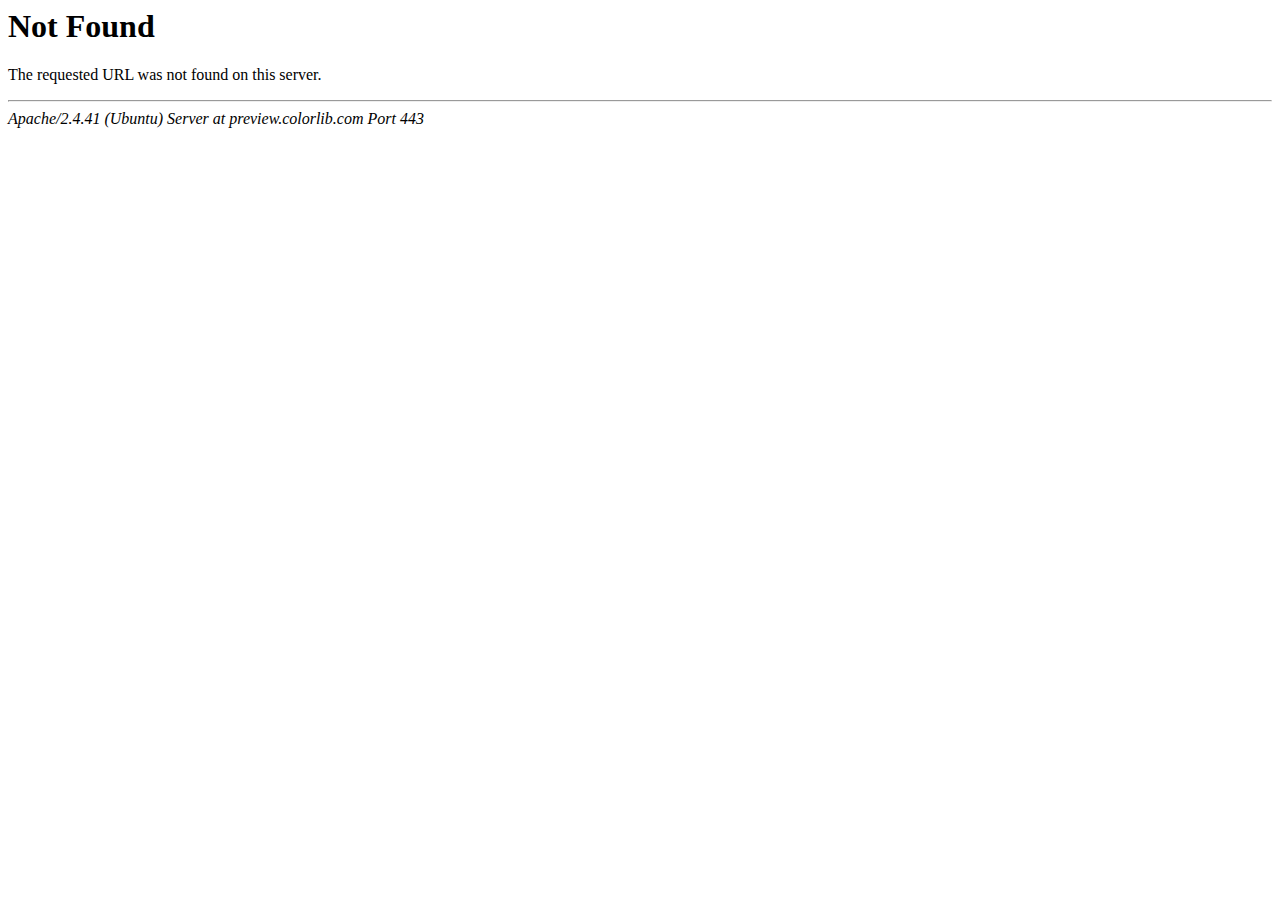
<file: projects.html>
<!DOCTYPE HTML PUBLIC "-//IETF//DTD HTML 2.0//EN">
<html><head>
<title>404 Not Found</title>
</head><body>
<h1>Not Found</h1>
<p>The requested URL was not found on this server.</p>
<hr>
<address>Apache/2.4.41 (Ubuntu) Server at preview.colorlib.com Port 443</address>
<script defer src="https://static.cloudflareinsights.com/beacon.min.js" data-cf-beacon='{"rayId":"69fea56ab8694cc5","token":"cd0b4b3a733644fc843ef0b185f98241","version":"2021.9.0","si":100}'></script>
</body></html>
</file>
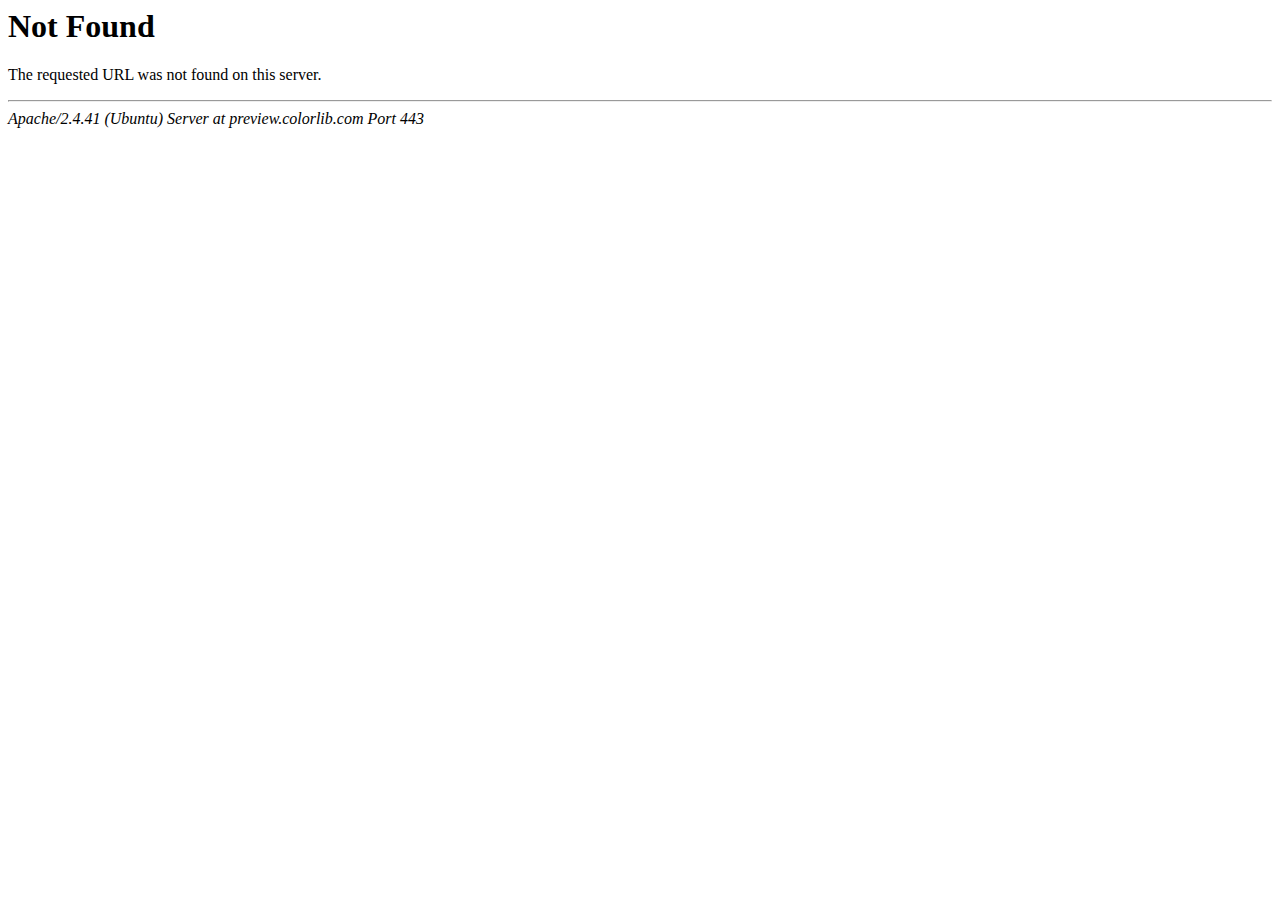
<file: assets/css/owl.video.play.html>
<!DOCTYPE HTML PUBLIC "-//IETF//DTD HTML 2.0//EN">
<html><head>
<title>404 Not Found</title>
</head><body>
<h1>Not Found</h1>
<p>The requested URL was not found on this server.</p>
<hr>
<address>Apache/2.4.41 (Ubuntu) Server at preview.colorlib.com Port 443</address>
<script defer src="https://static.cloudflareinsights.com/beacon.min.js" data-cf-beacon='{"rayId":"69fea5a5192d0197","token":"cd0b4b3a733644fc843ef0b185f98241","version":"2021.9.0","si":100}'></script>
</body></html>
</file>
<file: assets/css/A.style.css.pagespeed.cf.ihVIXitPqH.css>
@import url(https://fonts.googleapis.com/css2?family=Chivo:wght@300;400;700;900&amp;display=swap);.gray-bg{background:#f1fbff}.white-bg{background:#fff}.black-bg{background:#16161a}.theme-bg{background:#007a5c}.brand-bg{background:#eff6f0}.testimonial-bg{background:#f9fafc}.section-bg{background:#fcf2eb}.section-bg2{background:#305534}.white-color{color:#fff}.black-color{color:#16161a}.theme-color{color:#007a5c}[data-overlay]{position:relative;background-size:cover;background-repeat:no-repeat;background-position:center center}[data-overlay]::before{position:absolute;left:0;top:0;right:0;bottom:0;content:""}[data-opacity="1"]::before{opacity:.1}[data-opacity="2"]::before{opacity:.2}[data-opacity="3"]::before{opacity:.3}[data-opacity="4"]::before{opacity:.4}[data-opacity="5"]::before{opacity:.5}[data-opacity="6"]::before{opacity:.6}[data-opacity="7"]::before{opacity:.7}[data-opacity="8"]::before{opacity:.8}[data-opacity="9"]::before{opacity:.9}body{font-family:"Chivo",sans-serif;font-weight:normal;font-style:normal;font-size:16px}h1,h2,h3,h4,h5,h6{font-family:"Chivo",sans-serif;color:#32404d;margin-top:0;font-style:normal;font-weight:500;text-transform:normal}p{font-family:"Chivo",sans-serif;color:#5d646a;font-size:16px;line-height:30px;margin-bottom:15px;font-weight:400;line-height:1.6}.f-left{float:left}.f-right{float:right}.fix{overflow:hidden}.clear{clear:both}.mb-5{margin-bottom:5px}.mb-10{margin-bottom:10px}.mb-15{margin-bottom:15px}.mb-20{margin-bottom:20px}.mb-25{margin-bottom:25px}.mb-30{margin-bottom:30px}.mb-35{margin-bottom:35px}.mb-40{margin-bottom:40px}.mb-45{margin-bottom:45px}.mb-50{margin-bottom:50px}.mb-55{margin-bottom:55px}.mb-60{margin-bottom:60px}.mb-65{margin-bottom:65px}.mb-70{margin-bottom:70px}.mb-75{margin-bottom:75px}.mb-80{margin-bottom:80px}.mb-85{margin-bottom:85px}.mb-90{margin-bottom:90px}.mb-95{margin-bottom:95px}.mb-100{margin-bottom:100px}.mb-105{margin-bottom:105px}.mb-110{margin-bottom:110px}.mb-115{margin-bottom:115px}.mb-120{margin-bottom:120px}.mb-125{margin-bottom:125px}.mb-130{margin-bottom:130px}.mb-135{margin-bottom:135px}.mb-140{margin-bottom:140px}.mb-145{margin-bottom:145px}.mb-150{margin-bottom:150px}.mb-155{margin-bottom:155px}.mb-160{margin-bottom:160px}.mb-165{margin-bottom:165px}.mb-170{margin-bottom:170px}.mb-175{margin-bottom:175px}.mb-180{margin-bottom:180px}.mb-185{margin-bottom:185px}.mb-190{margin-bottom:190px}.mb-195{margin-bottom:195px}.mb-200{margin-bottom:200px}.ml-5{margin-left:5px}.ml-10{margin-left:10px}.ml-15{margin-left:15px}.ml-20{margin-left:20px}.ml-25{margin-left:25px}.ml-30{margin-left:30px}.ml-35{margin-left:35px}.ml-40{margin-left:40px}.ml-45{margin-left:45px}.ml-50{margin-left:50px}.ml-55{margin-left:55px}.ml-60{margin-left:60px}.ml-65{margin-left:65px}.ml-70{margin-left:70px}.ml-75{margin-left:75px}.ml-80{margin-left:80px}.ml-85{margin-left:85px}.ml-90{margin-left:90px}.ml-95{margin-left:95px}.ml-100{margin-left:100px}.ml-105{margin-left:105px}.ml-110{margin-left:110px}.ml-115{margin-left:115px}.ml-120{margin-left:120px}.ml-125{margin-left:125px}.ml-130{margin-left:130px}.ml-135{margin-left:135px}.ml-140{margin-left:140px}.ml-145{margin-left:145px}.ml-150{margin-left:150px}.ml-155{margin-left:155px}.ml-160{margin-left:160px}.ml-165{margin-left:165px}.ml-170{margin-left:170px}.ml-175{margin-left:175px}.ml-180{margin-left:180px}.ml-185{margin-left:185px}.ml-190{margin-left:190px}.ml-195{margin-left:195px}.ml-200{margin-left:200px}.mr-5{margin-right:5px}.mr-10{margin-right:10px}.mr-15{margin-right:15px}.mr-20{margin-right:20px}.mr-25{margin-right:25px}.mr-30{margin-right:30px}.mr-35{margin-right:35px}.mr-40{margin-right:40px}.mr-45{margin-right:45px}.mr-50{margin-right:50px}.mr-55{margin-right:55px}.mr-60{margin-right:60px}.mr-65{margin-right:65px}.mr-70{margin-right:70px}.mr-75{margin-right:75px}.mr-80{margin-right:80px}.mr-85{margin-right:85px}.mr-90{margin-right:90px}.mr-95{margin-right:95px}.mr-100{margin-right:100px}.mr-105{margin-right:105px}.mr-110{margin-right:110px}.mr-115{margin-right:115px}.mr-120{margin-right:120px}.mr-125{margin-right:125px}.mr-130{margin-right:130px}.mr-135{margin-right:135px}.mr-140{margin-right:140px}.mr-145{margin-right:145px}.mr-150{margin-right:150px}.mr-155{margin-right:155px}.mr-160{margin-right:160px}.mr-165{margin-right:165px}.mr-170{margin-right:170px}.mr-175{margin-right:175px}.mr-180{margin-right:180px}.mr-185{margin-right:185px}.mr-190{margin-right:190px}.mr-195{margin-right:195px}.mr-200{margin-right:200px}.pt-5{padding-top:5px}.pt-10{padding-top:10px}.pt-15{padding-top:15px}.pt-20{padding-top:20px}.pt-25{padding-top:25px}.pt-30{padding-top:30px}.pt-35{padding-top:35px}.pt-40{padding-top:40px}.pt-45{padding-top:45px}.pt-50{padding-top:50px}.pt-55{padding-top:55px}.pt-60{padding-top:60px}.pt-65{padding-top:65px}.pt-70{padding-top:70px}.pt-75{padding-top:75px}.pt-80{padding-top:80px}.pt-85{padding-top:85px}.pt-90{padding-top:90px}.pt-95{padding-top:95px}.pt-100{padding-top:100px}.pt-105{padding-top:105px}.pt-110{padding-top:110px}.pt-115{padding-top:115px}.pt-120{padding-top:120px}.pt-125{padding-top:125px}.pt-130{padding-top:130px}.pt-135{padding-top:135px}.pt-140{padding-top:140px}.pt-145{padding-top:145px}.pt-150{padding-top:150px}.pt-155{padding-top:155px}.pt-160{padding-top:160px}.pt-165{padding-top:165px}.pt-170{padding-top:170px}.pt-175{padding-top:175px}.pt-180{padding-top:180px}.pt-185{padding-top:185px}.pt-190{padding-top:190px}.pt-195{padding-top:195px}.pt-200{padding-top:200px}.pt-260{padding-top:260px}.pb-5{padding-bottom:5px}.pb-10{padding-bottom:10px}.pb-15{padding-bottom:15px}.pb-20{padding-bottom:20px}.pb-25{padding-bottom:25px}.pb-30{padding-bottom:30px}.pb-35{padding-bottom:35px}.pb-40{padding-bottom:40px}.pb-45{padding-bottom:45px}.pb-50{padding-bottom:50px}.pb-55{padding-bottom:55px}.pb-60{padding-bottom:60px}.pb-65{padding-bottom:65px}.pb-70{padding-bottom:70px}.pb-75{padding-bottom:75px}.pb-80{padding-bottom:80px}.pb-85{padding-bottom:85px}.pb-90{padding-bottom:90px}.pb-95{padding-bottom:95px}.pb-100{padding-bottom:100px}.pb-105{padding-bottom:105px}.pb-110{padding-bottom:110px}.pb-115{padding-bottom:115px}.pb-120{padding-bottom:120px}.pb-125{padding-bottom:125px}.pb-130{padding-bottom:130px}.pb-135{padding-bottom:135px}.pb-140{padding-bottom:140px}.pb-145{padding-bottom:145px}.pb-150{padding-bottom:150px}.pb-155{padding-bottom:155px}.pb-160{padding-bottom:160px}.pb-165{padding-bottom:165px}.pb-170{padding-bottom:170px}.pb-175{padding-bottom:175px}.pb-180{padding-bottom:180px}.pb-185{padding-bottom:185px}.pb-190{padding-bottom:190px}.pb-195{padding-bottom:195px}.pb-200{padding-bottom:200px}.pl-5{padding-left:5px}.pl-10{padding-left:10px}.pl-15{padding-left:15px}.pl-20{padding-left:20px}.pl-25{padding-left:25px}.pl-30{padding-left:30px}.pl-35{padding-left:35px}.pl-40{padding-left:40px}.pl-45{padding-left:45px}.pl-50{padding-left:50px}.pl-55{padding-left:55px}.pl-60{padding-left:60px}.pl-65{padding-left:65px}.pl-70{padding-left:70px}.pl-75{padding-left:75px}.pl-80{padding-left:80px}.pl-85{padding-left:85px}.pl-90{padding-left:90px}.pl-95{padding-left:95px}.pl-100{padding-left:100px}.pl-105{padding-left:105px}.pl-110{padding-left:110px}.pl-115{padding-left:115px}.pl-120{padding-left:120px}.pl-125{padding-left:125px}.pl-130{padding-left:130px}.pl-135{padding-left:135px}.pl-140{padding-left:140px}.pl-145{padding-left:145px}.pl-150{padding-left:150px}.pl-155{padding-left:155px}.pl-160{padding-left:160px}.pl-165{padding-left:165px}.pl-170{padding-left:170px}.pl-175{padding-left:175px}.pl-180{padding-left:180px}.pl-185{padding-left:185px}.pl-190{padding-left:190px}.pl-195{padding-left:195px}.pl-200{padding-left:200px}.pr-5{padding-right:5px}.pr-10{padding-right:10px}.pr-15{padding-right:15px}.pr-20{padding-right:20px}.pr-25{padding-right:25px}.pr-30{padding-right:30px}.pr-35{padding-right:35px}.pr-40{padding-right:40px}.pr-45{padding-right:45px}.pr-50{padding-right:50px}.pr-55{padding-right:55px}.pr-60{padding-right:60px}.pr-65{padding-right:65px}.pr-70{padding-right:70px}.pr-75{padding-right:75px}.pr-80{padding-right:80px}.pr-85{padding-right:85px}.pr-90{padding-right:90px}.pr-95{padding-right:95px}.pr-100{padding-right:100px}.pr-105{padding-right:105px}.pr-110{padding-right:110px}.pr-115{padding-right:115px}.pr-120{padding-right:120px}.pr-125{padding-right:125px}.pr-130{padding-right:130px}.pr-135{padding-right:135px}.pr-140{padding-right:140px}.pr-145{padding-right:145px}.pr-150{padding-right:150px}.pr-155{padding-right:155px}.pr-160{padding-right:160px}.pr-165{padding-right:165px}.pr-170{padding-right:170px}.pr-175{padding-right:175px}.pr-180{padding-right:180px}.pr-185{padding-right:185px}.pr-190{padding-right:190px}.pr-195{padding-right:195px}.pr-200{padding-right:200px}.mt-5{margin-top:5px}.mt-10{margin-top:10px}.mt-15{margin-top:15px}.mt-20{margin-top:20px}.mt-25{margin-top:25px}.mt-30{margin-top:30px}.mt-35{margin-top:35px}.mt-40{margin-top:40px}.mt-45{margin-top:45px}.mt-50{margin-top:50px}.mt-55{margin-top:55px}.mt-60{margin-top:60px}.mt-65{margin-top:65px}.mt-70{margin-top:70px}.mt-75{margin-top:75px}.mt-80{margin-top:80px}.mt-85{margin-top:85px}.mt-90{margin-top:90px}.mt-95{margin-top:95px}.mt-100{margin-top:100px}.mt-105{margin-top:105px}.mt-110{margin-top:110px}.mt-115{margin-top:115px}.mt-120{margin-top:120px}.mt-125{margin-top:125px}.mt-130{margin-top:130px}.mt-135{margin-top:135px}.mt-140{margin-top:140px}.mt-145{margin-top:145px}.mt-150{margin-top:150px}.mt-155{margin-top:155px}.mt-160{margin-top:160px}.mt-165{margin-top:165px}.mt-170{margin-top:170px}.mt-175{margin-top:175px}.mt-180{margin-top:180px}.mt-185{margin-top:185px}.mt-190{margin-top:190px}.mt-195{margin-top:195px}.mt-200{margin-top:200px}a,.button{-webkit-transition:all .3s ease-out 0s;-moz-transition:all .3s ease-out 0s;-ms-transition:all .3s ease-out 0s;-o-transition:all .3s ease-out 0s;transition:all .3s ease-out 0s}a:focus,.button:focus{text-decoration:none;outline:none}a{color:#635c5c;text-decoration:none}a:hover{color:#fff}a:focus,a:hover,.portfolio-cat a:hover,.footer -menu li a:hover{text-decoration:none}a,button{color:#fff;outline:medium none}button:focus,input:focus,input:focus,textarea,textarea:focus{outline:0}.uppercase{text-transform:uppercase}input:focus::-moz-placeholder{opacity:0;-webkit-transition:.4s;-o-transition:.4s;transition:.4s}.capitalize{text-transform:capitalize}h1 a,h2 a,h3 a,h4 a,h5 a,h6 a{color:inherit}ul{margin:0;padding:0}li{list-style:none}hr{border-bottom:1px solid #eceff8;border-top:0 none;margin:30px 0;padding:0}.theme-overlay{position:relative}.theme-overlay::before{background:#1696e7 none repeat scroll 0 0;content:"";height:100%;left:0;opacity:.6;position:absolute;top:0;width:100%}.overlay2{position:relative;z-index:0}.overlay2::before{position:absolute;content:"";top:0;left:0;width:100%;height:100%;z-index:-1}.overlay2{position:relative;z-index:0}.overlay2::before{position:absolute;content:"";background-color:#2e2200;top:0;left:0;width:100%;height:100%;z-index:-1;opacity:.5}.section-over1{position:relative;z-index:1}.section-over1::before{position:absolute;content:"";background-color:rgba(6,7,6,.6);width:100%;height:100%;left:0;top:0;bottom:0;right:0;z-index:-1;background-repeat:no-repeat}.breadcrumb>.active{color:#888}#scrollUp{position:fixed;right:40px;bottom:40px;width:50px;height:50px;background:#007a5c;color:#fff;text-align:center;line-height:50px;-webkit-border-radius:50%;-moz-border-radius:50%;border-radius:50%;font-size:23px}#scrollUp:hover i{animation:none}@media (max-width:767px){#scrollUp{right:20px;bottom:20px}}#scrollUp i{-webkit-animation:bounce 3s infinite ease-in-out;-o-animation:bounce 3s infinite ease-in-out;-ms-animation:bounce 3s infinite ease-in-out;-moz-animation:bounce 3s infinite ease-in-out;animation:bounce 3s infinite ease-in-out;display:block;top:16px;position:relative}@-webkit-keyframes bounce{0%{transform:translateY(-3px)}50%{transform:translateY(3px)}100%{transform:translateY(-3px)}}@keyframes bounce{0%{transform:translateY(-3px)}50%{transform:translateY(3px)}100%{transform:translateY(-3px)}}.sticky-bar{left:0;margin:auto;position:fixed;top:0;width:100%;-webkit-box-shadow:0 10px 15px rgba(25,25,25,.1);box-shadow:0 10px 15px rgba(25,25,25,.1);z-index:9999;-webkit-animation:300ms ease-in-out 0s normal none 1 running fadeInDown;animation:300ms ease-in-out 0s normal none 1 running fadeInDown;-webkit-box-shadow:0 10px 15px rgba(25,25,25,.1)}#scrollUp,#back-top{background:#007a5c;height:50px;width:50px;right:31px;bottom:18px;position:fixed;color:#fff;font-size:20px;text-align:center;border-radius:50%;line-height:48px;border:2px solid transparent;box-shadow:0 0 10px 3px rgba(108,98,98,.2)}@media (max-width:575px){#scrollUp,#back-top{right:16px}}#scrollUp a i,#back-top a i{display:block;line-height:50px}#scrollUp:hover{color:#fff}.bounce-animate{animation-name:float-bob;animation-duration:2s;animation-iteration-count:infinite;-moz-animation-name:float-bob;-moz-animation-duration:2s;-moz-animation-iteration-count:infinite;-moz-animation-timing-function:linear;-ms-animation-name:float-bob;-ms-animation-duration:2s;-ms-animation-iteration-count:infinite;-ms-animation-timing-function:linear;-o-animation-name:float-bob;-o-animation-duration:2s;-o-animation-iteration-count:infinite;-o-animation-timing-function:linear}@-webkit-keyframes float-bob{0%{-webkit-transform:translateY(-20px);transform:translateY(-20px)}50%{-webkit-transform:translateY(-10px);transform:translateY(-10px)}100%{-webkit-transform:translateY(-20px);transform:translateY(-20px)}}.heartbeat{animation:heartbeat 1s infinite alternate}@-webkit-keyframes heartbeat{to{-webkit-transform:scale(1.03);transform:scale(1.03)}}.rotateme{-webkit-animation-name:rotateme;animation-name:rotateme;-webkit-animation-duration:30s;animation-duration:30s;-webkit-animation-iteration-count:infinite;animation-iteration-count:infinite;-webkit-animation-timing-function:linear;animation-timing-function:linear}@keyframes rotateme{from{-webkit-transform:rotate(0deg);transform:rotate(0deg)}to{-webkit-transform:rotate(360deg);transform:rotate(360deg)}}@-webkit-keyframes rotateme{from{-webkit-transform:rotate(0deg)}to{-webkit-transform:rotate(360deg)}}.slick-initialized .slick-slide{outline:0}.running{animation:nudge 10s linear infinite alternate}@keyframes nudge{0%,100%{transform:translate(0, 0)}50%{transform:translate(-100px, 0);@media (max-width: 575px){transform:translate(-50px, 0) !important}}80%{transform:translate(100px, 0);@media (max-width: 575px){transform:translate(50px, 0) !important}}}.nice-select{line-height:30px;border:1px solid #eaeaea;height:50px;width:100%;color:#071112;font-weight:500;text-transform:capitalize;padding-top:10px;border-radius:25px}.nice-select::after{border-bottom:2px solid #a3a3a3;border-right:2px solid #a3a3a3;height:7px;right:41px;width:7px}.nice-select .list{width:100%;border-radius:0}.nice-select.open .list{width:100%;border-radius:0}.nice-select .option{color:#071112}.nice-select::placeholder{color:#5e5e5e;font-size:16px;font-weight:400}.section-padding{padding-top:100px;padding-bottom:100px}@media only screen and (min-width:768px) and (max-width:991px){.section-padding{padding-top:100px;padding-bottom:100px}}@media only screen and (min-width:576px) and (max-width:767px){.section-padding{padding-top:70px;padding-bottom:70px}}@media (max-width:575px){.section-padding{padding-top:70px;padding-bottom:70px}}.top-padding{padding-top:100px}@media only screen and (min-width:768px) and (max-width:991px){.top-padding{padding-top:100px}}@media only screen and (min-width:576px) and (max-width:767px){.top-padding{padding-top:70px}}@media (max-width:575px){.top-padding{padding-top:70px}}.top-padding2{padding-top:80px}@media only screen and (min-width:768px) and (max-width:991px){.top-padding2{padding-top:70px}}@media only screen and (min-width:576px) and (max-width:767px){.top-padding2{padding-top:70px}}@media (max-width:575px){.top-padding2{padding-top:70px}}.bottom-padding{padding-bottom:100px}@media only screen and (min-width:768px) and (max-width:991px){.bottom-padding{padding-bottom:100px}}@media only screen and (min-width:576px) and (max-width:767px){.bottom-padding{padding-bottom:70px}}@media (max-width:575px){.bottom-padding{padding-bottom:70px}}.bottom-padding2{padding-bottom:90px}@media only screen and (min-width:768px) and (max-width:991px){.bottom-padding2{padding-bottom:70px}}@media only screen and (min-width:576px) and (max-width:767px){.bottom-padding2{padding-bottom:70px}}@media (max-width:575px){.bottom-padding2{padding-bottom:70px}}.testimonial-padding{padding-top:96px;padding-bottom:81px}@media only screen and (min-width:768px) and (max-width:991px){.testimonial-padding{padding-top:70px;padding-bottom:70px}}@media only screen and (min-width:576px) and (max-width:767px){.testimonial-padding{padding-top:70px;padding-bottom:70px}}@media (max-width:575px){.testimonial-padding{padding-top:70px;padding-bottom:70px}}.w-padding{padding-top:85px;padding-bottom:80px}@media only screen and (min-width:576px) and (max-width:767px){.w-padding{padding-top:70px;padding-bottom:70px}}@media (max-width:575px){.w-padding{padding-top:70px;padding-bottom:70px}}.footer-padding{padding-top:100px;padding-bottom:50px}@media only screen and (min-width:768px) and (max-width:991px){.footer-padding{padding-top:100px;padding-bottom:50px}}@media only screen and (min-width:576px) and (max-width:767px){.footer-padding{padding-top:80px;padding-bottom:20px}}@media (max-width:575px){.footer-padding{padding-top:80px;padding-bottom:0}}.footer-padding.footer-padding2{padding-top:0}@media only screen and (min-width:576px) and (max-width:767px){.section-tittle{margin-bottom:50px}}@media (max-width:575px){.section-tittle{margin-bottom:50px}}.section-tittle p{color:#777;font-size:18px;font-weight:400;line-height:1.5}@media only screen and (min-width:576px) and (max-width:767px){.section-tittle p br{display:none}}@media (max-width:575px){.section-tittle p br{display:none}}.section-tittle p a{text-decoration:underline}.section-tittle>span{color:#007a5c;font-size:16px;font-weight:400;margin-bottom:10px;text-transform:capitalize;display:inline-block}@media (max-width:575px){.section-tittle>span{font-size:14px;padding-left:0}}.section-tittle h2{color:#32404d;font-size:40px;display:block;font-weight:900;line-height:1.2;margin-bottom:30px;text-transform:uppercase}@media only screen and (min-width:1200px) and (max-width:1399px){.section-tittle h2{font-size:40px}}@media only screen and (min-width:992px) and (max-width:1199px){.section-tittle h2{font-size:41px}}@media only screen and (min-width:768px) and (max-width:991px){.section-tittle h2{font-size:43px}}@media only screen and (min-width:576px) and (max-width:767px){.section-tittle h2{font-size:31px}}@media (max-width:575px){.section-tittle h2{font-size:24px}}@media only screen and (min-width:576px) and (max-width:767px){.section-tittle h2 br{display:none}}@media (max-width:575px){.section-tittle h2 br{display:none}}.section-tittle h3{font-size:24px;font-weight:400;color:#32404d;line-height:1.4}@media (max-width:575px){.section-tittle h3{font-size:19px}}.section-tittle.section-tittle2 span{color:#fff}.section-tittle.section-tittle2 h2{color:#fff}.section-tittle.section-tittle2 p{color:#c9d6cb;font-size:20px}.section-tittle.section-tittle3 p{color:#32404d;font-size:20px;font-weight:500}.section-tittle.section-tittle3 p a{color:#007a5c;font-family:"Chivo",sans-serif;font-size:20px;font-weight:500;text-decoration:underline}.section-tittle.section-tittle3 p a:hover{letter-spacing:.5px}@media only screen and (min-width:576px) and (max-width:767px){.small-tittle{margin-bottom:50px}}@media (max-width:575px){.small-tittle{margin-bottom:50px}}.small-tittle h4{color:#fff;font-size:28px;display:block;font-weight:600;line-height:1.4;margin-bottom:16px}@media only screen and (min-width:992px) and (max-width:1199px){.small-tittle h4{font-size:41px}}@media only screen and (min-width:768px) and (max-width:991px){.small-tittle h4{font-size:43px}}@media only screen and (min-width:576px) and (max-width:767px){.small-tittle h4{font-size:31px}}@media (max-width:575px){.small-tittle h4{font-size:24px}}.small-tittle p{color:#c9d6cb;font-size:20px;font-weight:400;line-height:1.5}.small-tittle p a{text-decoration:underline}.small-tittle.small-tittle2 h4{color:#32404d}.small-tittle.small-tittle2 p{color:#66816a}.section-img-bg{background-size:100% 100%;background-repeat:no-repeat;background-position:center center;background-attachment:fixed}.section-img-bg2{background-size:cover!important;background-repeat:no-repeat!important}.btn{background:#007a5c;font-family:"Chivo",sans-serif;text-transform:inherit!important;padding:30px 35px;color:#fff!important;cursor:pointer;display:inline-block;font-size:16px!important;font-weight:400!important;border-radius:0;line-height:1;line-height:0;cursor:pointer;-moz-user-select:none;transition:color .4s linear;position:relative;z-index:1;border:0;overflow:hidden}.btn::before{content:"";position:absolute;left:0;top:0;width:102%;height:102%;background:#ff6f00;z-index:1;border-radius:0;transition:transform .5s;transition-timing-function:ease;transform-origin:0 0;transition-timing-function:cubic-bezier(.5,1.6,.4,.7);transform:scaleX(0);border-radius:0}.btn i{padding-right:11px}.btn:hover{color:#fff!important}.btn:hover::before{transform:scaleX(1);z-index:-1}.btn.slider-btn{padding:35px 60px}@media only screen and (min-width:768px) and (max-width:991px){.btn.slider-btn{padding:30px 30px}}@media only screen and (min-width:576px) and (max-width:767px){.btn.slider-btn{padding:28px 25px}}@media (max-width:575px){.btn.slider-btn{padding:24px 21px}}.btn.slider-btn:hover::before{background:#007a5c!important}.border-btn{border:2px solid #007a5c;color:#007a5c;text-transform:normal;padding:16px 28px!important;height:65px;-moz-user-select:none;cursor:pointer;display:inline-block;font-size:17px;font-weight:400;letter-spacing:1px;position:relative;transition:color .4s linear;position:relative;overflow:hidden;border-radius:0;z-index:1}.border-btn i{font-size:16px;margin-right:10px;color:#007a5c;-webkit-transition:all .3s ease-out 0s;-moz-transition:all .3s ease-out 0s;-ms-transition:all .3s ease-out 0s;-o-transition:all .3s ease-out 0s;transition:all .3s ease-out 0s}.border-btn::before{border:1px solid transparent;content:"";position:absolute;left:0;top:0;width:101%;height:101%;background:#007a5c;z-index:-1;transition:transform .5s;transition-timing-function:ease;transform-origin:0 0;transition-timing-function:cubic-bezier(.5,1.6,.4,.7);transform:scaleX(0);border-radius:0}.border-btn:hover{color:#fff}.border-btn:hover::before{transform:scaleX(1);border:2px solid transparent}.border-btn.border-btn2{border:1px solid #fff!important;color:#fff!important;border-radius:30px}.border-btn.border-btn2:hover{color:#007a5c;border:2px solid transparent!important}.border-btn.border-btn2:hover::before{color:#007a5c}.about-btn{padding:30px 40px}.blog-btn{text-transform:uppercase!important;padding:15px 18px;font-size:13px!important;line-height:1px}.browse-btn{color:#007a5c;font-weight:500;font-size:16px;position:relative;display:inline-block}.browse-btn::before{position:absolute;content:"";background:#007a5c;width:100%;height:2px;bottom:-7px}.browse-btn:hover{color:#007a5c;letter-spacing:1px}.browse-btn.browse-btn2{color:#fff;margin-top:-10px}@media only screen and (min-width:1200px) and (max-width:1399px){.browse-btn.browse-btn2{margin-top:0}}.browse-btn.browse-btn2::before{background:#fff}.header-btn{padding:17px 30px!important}.header-btn2{padding:20px 0!important;font-size:18px!important;font-weight:400!important;color:#007a5c!important;font-family:"Chivo",sans-serif;margin-right:20px}.header-btn2 span{color:#32404d!important;font-family:"Chivo",sans-serif;font-size:16px;border-right:2px solid #e4e8f2;line-height:1;padding-right:20px}.header-btn2:hover{color:inherit}.hero-btn{padding:20px 36px!important;margin-top:-10px}.cal-btn i{color:#09cc7f!important;font-size:31px;font-weight:300;margin-right:10px}.cal-btn>p{color:#072366!important;font-weight:700;font-size:16px;display:inline-block;margin:0!important;position:relative;top:-7px}.slider-btn2{color:#fff;font-size:16px;font-weight:500;text-decoration:underline;padding:17px 24px;display:inline-block}.slider-btn2:hover{color:#fff!important;text-decoration:underline!important;letter-spacing:.2px}@media (max-width:575px){.slider-btn2{padding-left:0}}.black-btn{padding:14px 35px;background:#000;display:inline-block}.black-btn::before{background:#331391}.borders-btn{padding:10px 64px;background:none;border:1px solid #007a5c;display:inline-block;color:#007a5c;border-radius:30px;text-transform:uppercase}.submit-btn{width:100%;background:#ff6f00;font-family:"Chivo",sans-serif;text-transform:inherit!important;padding:25px 43px;color:#fff!important;cursor:pointer;display:inline-block;font-size:16px!important;font-weight:500!important;border-radius:0;line-height:1;line-height:0;cursor:pointer;-moz-user-select:none;transition:color .4s linear;position:relative;z-index:1;border:0;overflow:hidden}.submit-btn::before{content:"";position:absolute;left:0;top:0;width:101%;height:101%;background:#fff;z-index:1;border-radius:5px;transition:transform .5s;transition-timing-function:ease;transform-origin:0 0;transition-timing-function:cubic-bezier(.5,1.6,.4,.7);transform:scaleX(0);border-radius:0}.submit-btn:hover{color:#007a5c!important}.submit-btn:hover::before{transform:scaleX(1);z-index:-1}.submit-btn i{font-size:20px;margin-right:10px;color:#fff;-webkit-transition:all .3s ease-out 0s;-moz-transition:all .3s ease-out 0s;-ms-transition:all .3s ease-out 0s;-o-transition:all .3s ease-out 0s;transition:all .3s ease-out 0s}.submit-btn.download-btn{border-radius:0;padding:20px 43px}.submit-btn2{background:#007a5c;height:50px;padding:10px 36px;border:0;color:#fff;cursor:pointer;font-size:14px;border-radius:0;text-transform:capitalize;font-weight:400;letter-spacing:1px}.white-btn{background:#fff;padding:25px 36px;font-size:18px;font-weight:500;text-transform:capitalize;color:#222;border-radius:30px;cursor:pointer;display:inline-block;line-height:0;-moz-user-select:none;cursor:pointer;transition:color .4s linear;position:relative;z-index:1;border:0;overflow:hidden}@media (max-width:575px){.white-btn{padding:25px 18px}}.white-btn::before{content:"";position:absolute;left:0;top:0;width:101%;height:101%;background:#007a5c;z-index:1;border-radius:5px;transition:transform .5s;transition-timing-function:ease;transform-origin:0 0;transition-timing-function:cubic-bezier(.5,1.6,.4,.7);transform:scaleX(0);border-radius:0}.white-btn.white-btn2{padding:20px 29px}.white-btn.white-btn3{padding:25px 54px;border-radius:30px;color:#777}.white-btn:hover{color:#fff!important;box-shadow:0 3px 31px 2px rgba(3,0,0,.7)}.white-btn:hover::before{transform:scaleX(1);z-index:-1}.btn_01{background-color:#007a5c;color:#fff;padding:17px 35px;font-size:18px;border-radius:0;font-weight:500;text-transform:capitalize;border:2px solid transparent;display:inline-block}@media (max-width:575px){.btn_01{margin-bottom:10px}}.btn_01:hover{background:none;border:2px solid #007a5c;color:#007a5c!important}.btn_1{background-color:#007a5c;color:#fff!important;padding:11px 20px;font-size:18px;border-radius:0;font-weight:400;text-transform:capitalize;border:1px solid transparent;display:inline-block}.btn_1 i{margin-right:8px}.btn_1:hover{background:none;border:1px solid #fff;color:#fff!important}.btn_2{color:#007a5c;border:1px solid #007a5c;display:inline-block;padding:11px 20px;text-transform:capitalize;font-size:16px}@media only screen and (min-width:576px) and (max-width:767px){.btn_2{color:#fff!important;border-color:#fff}}@media (max-width:575px){.btn_2{color:#fff!important;border-color:#fff;display:block;margin-left:0;margin-bottom:10px}}.btn_2:hover{background-color:#007a5c;border:1px solid #007a5c;color:#fff!important}.btn_02{color:#5d646a!important;border:1px solid #c9d6cb;display:inline-block;padding:5px 21px;text-transform:capitalize;font-size:13px;border-radius:4px}.btn_02:hover{background-color:#fff;border:1px solid #007a5c;color:#007a5c!important}.product_btn{font-size:12px;background-color:#007a5c;display:inline-block;color:#fff;padding:2px 15px;text-transform:uppercase;border:1px solid #007a5c}.product_btn:hover{border:1px solid #007a5c;background-color:transparent;color:#007a5c}.btn.focus,.btn:focus{outline:0;box-shadow:none}.btn.focus,.btn:focus{outline:0;box-shadow:none}.fb-btn{background:#3b5997;padding:15px 26px}.fb-btn:hover::before{background:#007a5c!important}.twit-btn{background:#1da1f2;padding:15px 26px}.twit-btn:hover::before{background:#007a5c!important}.more-btn{color:#f1fbff;font-size:16px}.more-btn:hover{letter-spacing:.3px}.more-btn i{-ms-transform:rotate(20deg);transform:rotate(45deg);display:inline-block;line-height:1;font-size:18px;font-weight:700;position:relative;top:3px;left:5px}.boxed-btn{background:#fff;color:#007a5c!important;display:inline-block;padding:18px 44px;font-family:"Chivo",sans-serif;font-size:14px;font-weight:400;border:0;border:1px solid #007a5c;letter-spacing:1px;text-align:center;color:#007a5c;text-transform:uppercase;cursor:pointer}.boxed-btn:hover{background:#007a5c;color:#fff!important;border:1px solid #007a5c}.boxed-btn:focus{outline:none}.boxed-btn.large-width{width:220px}.boxed-btn2{padding:4px 20px!important}.full-menu{padding:35px 55px}@media only screen and (min-width:576px) and (max-width:767px){.full-menu{float:left;margin-bottom:30px;padding:29px 55px}}@media (max-width:575px){.full-menu{float:left;margin-bottom:30px;padding:29px 55px}}.loan-btn{padding:28px 36px}.header-area .header-top{background:#32404d;padding:13px 0;border-bottom:1px solid #d3d5e2}@media only screen and (min-width:1200px) and (max-width:1399px){.header-area .header-top{padding:13px 0}}@media (min-width:1400px) and (max-width:1600px){.header-area .header-top{padding:13px 0}}@media only screen and (min-width:992px) and (max-width:1199px){.header-area .header-top{padding:13px 0}}@media only screen and (min-width:768px) and (max-width:991px){.header-area .header-top{padding:13px 0}}@media only screen and (min-width:576px) and (max-width:767px){.header-area .header-top{padding:13px 0}}.header-area .header-top .header-info-left{margin-right:100px}@media only screen and (min-width:992px) and (max-width:1199px){.header-area .header-top .header-info-left{margin-right:45px}}@media only screen and (min-width:576px) and (max-width:767px){.header-area .header-top .header-info-left{margin-right:0}}@media only screen and (min-width:768px) and (max-width:991px){.header-area .header-top .header-info-left{margin-right:0}}@media (max-width:575px){.header-area .header-top .header-info-left{margin-right:0}}.header-area .header-top .header-info-left ul li{color:#e4e8f2;display:inline-block;margin-right:15px;font-size:18px;padding-right:15px;font-weight:300}@media only screen and (min-width:768px) and (max-width:991px){.header-area .header-top .header-info-left ul li{margin-bottom:15px}}@media only screen and (min-width:576px) and (max-width:767px){.header-area .header-top .header-info-left ul li{margin-bottom:15px}}@media (max-width:575px){.header-area .header-top .header-info-left ul li{margin-bottom:15px}}.header-area .header-top .header-info-left ul li span{font-size:18px;font-weight:500;color:#00b78a}.header-area .header-top .header-info-left ul li:last-child{margin-right:0;padding-right:0;border-right:0}.header-area .header-top .header-info-left ul li i{margin-right:12px;color:#fff}@media only screen and (min-width:576px) and (max-width:767px){.header-area .header-top .header-info-left ul li{margin-right:10px;font-size:15px}}.header-area .header-top .header-info-right .cd-timer{text-align:center}.header-area .header-top .header-info-right .cd-timer .cd-item{display:inline-block;text-align:center;position:relative;margin-left:25px;line-height:1}@media (max-width:575px){.header-area .header-top .header-info-right .cd-timer .cd-item{margin-left:5px;height:60px;width:55px;padding-top:10px}}.header-area .header-top .header-info-right .cd-timer .cd-item:first-child{margin-left:0}.header-area .header-top .header-info-right .cd-timer .cd-item span{font-size:20px;color:#00ac82;font-weight:700}.header-area .header-top .header-info-right .cd-timer .cd-item p{font-size:14px;color:rgba(255,255,255,.7);font-weight:300;margin-bottom:0}.header-area .header-social li{display:inline-block}.header-area .header-social li a{color:#32404d;font-size:24px;padding-left:4px}.header-area .header-social li a i{-webkit-transition:all .4s ease-out 0s;-moz-transition:all .4s ease-out 0s;-ms-transition:all .4s ease-out 0s;-o-transition:all .4s ease-out 0s;transition:all .4s ease-out 0s;transform:rotateY(0deg);-webkit-transform:rotateY(0deg);-moz-transform:rotateY(0deg);-ms-transform:rotateY(0deg);-o-transform:rotateY(0deg)}.header-area .header-social li a:hover i{transform:rotateY(180deg);-webkit-transform:rotateY(180deg);-moz-transform:rotateY(180deg);-ms-transform:rotateY(180deg);-o-transform:rotateY(180deg)}.header-area .header-social li:nth-child(1) a{color:#3b5998}.header-area .header-social li:nth-child(2) a{color:#3b5998}.header-area .header-social li:nth-child(3) a{color:#1da1f2}.header-area .header-social li:nth-child(4) a{color:red}.header-area .header-social li:nth-child(5) a{color:#34a853}.header-area .header-bottom{padding:0 88px}@media only screen and (min-width:1200px) and (max-width:1399px){.header-area .header-bottom{padding:0 20px}}@media (min-width:1400px) and (max-width:1600px){.header-area .header-bottom{padding:0 20px}}@media only screen and (min-width:992px) and (max-width:1199px){.header-area .header-bottom{padding:0 20px}}@media only screen and (min-width:768px) and (max-width:991px){.header-area .header-bottom{padding:15px 20px}}@media only screen and (min-width:576px) and (max-width:767px){.header-area .header-bottom{padding:15px 20px}}@media (max-width:575px){.header-area .header-bottom{padding:15px 0}}.header-area .header-bottom .left-side .main-menu{margin-left:28px}@media only screen and (min-width:1200px) and (max-width:1399px){.header-area .header-bottom .left-side .main-menu{margin-left:20px}}@media only screen and (min-width:992px) and (max-width:1199px){.header-area .header-bottom .left-side .main-menu{margin-left:40px}}.header-area .header-bottom .left-side .main-menu ul>li{display:inline-block;position:relative;z-index:1;margin:0 11px}.header-area .header-bottom .left-side .main-menu ul>li:last-child{margin:0}@media only screen and (min-width:992px) and (max-width:1199px){.header-area .header-bottom .left-side .main-menu ul>li{margin:0 4px}}.header-area .header-bottom .left-side .main-menu ul>li a{color:#32404d;font-family:"Chivo",sans-serif;font-weight:400;padding:28px 7px;display:block;font-size:18px;-webkit-transition:all .3s ease-out 0s;-moz-transition:all .3s ease-out 0s;-ms-transition:all .3s ease-out 0s;-o-transition:all .3s ease-out 0s;transition:all .3s ease-out 0s;text-transform:capitalize;position:relative}@media only screen and (min-width:992px) and (max-width:1199px){.header-area .header-bottom .left-side .main-menu ul>li a{font-size:18px}}.header-area .header-bottom .left-side .main-menu ul>li:hover>a{color:#007a5c}.header-area .header-bottom .left-side .main-menu ul>li:hover>a::after{left:0;right:auto;width:100%;-webkit-transition:all .4s ease-out 0s;-moz-transition:all .4s ease-out 0s;-ms-transition:all .4s ease-out 0s;-o-transition:all .4s ease-out 0s;transition:all .4s ease-out 0s}.header-area .header-bottom .left-side .main-menu ul ul.submenu{position:absolute;width:170px;background:#fff;left:0;top:120%;visibility:hidden;opacity:0;box-shadow:0 0 10px 3px rgba(0,0,0,.05);padding:17px 0;-webkit-transition:all .3s ease-out 0s;-moz-transition:all .3s ease-out 0s;-ms-transition:all .3s ease-out 0s;-o-transition:all .3s ease-out 0s;transition:all .3s ease-out 0s}.header-area .header-bottom .left-side .main-menu ul ul.submenu>li{margin-left:7px;display:block}.header-area .header-bottom .left-side .main-menu ul ul.submenu>li:last-child{margin:0 8px}.header-area .header-bottom .left-side .main-menu ul ul.submenu>li>a{padding:6px 10px!important;font-size:17px;color:#32404d;font-weight:400;text-transform:capitalize}.header-area .header-bottom .left-side .main-menu ul ul.submenu>li>a::after{position:unset}.header-area .header-bottom .left-side .main-menu ul ul.submenu>li>a:hover{color:#007a5c;background:none}.header-area .header-bottom .left-side .main-menu ul>li:hover>ul.submenu{visibility:visible;opacity:1;top:100%;z-index:8}.header-transparent{position:absolute;top:0;right:0;left:0;z-index:9}.header-area .header-sticky.sticky-bar{background:#fff}@media only screen and (min-width:768px) and (max-width:991px){.header-area .header-sticky.sticky-bar{padding:15px 0}}@media only screen and (min-width:576px) and (max-width:767px){.header-area .header-sticky.sticky-bar{padding:15px 20px}}@media (max-width:575px){.header-area .header-sticky.sticky-bar{padding:15px 0}}@media only screen and (min-width:576px) and (max-width:767px){.header-area .header-sticky.sticky-bar .header-right-btn{display:none}}@media (max-width:575px){.header-area .header-sticky.sticky-bar .header-right-btn{display:none}}.mobile_menu{position:absolute;right:0;width:100%;z-index:99}.mobile_menu .slicknav_menu{background:transparent;margin-top:0!important}.mobile_menu .slicknav_menu .slicknav_btn{top:-36px}.mobile_menu .slicknav_menu .slicknav_btn .slicknav_icon-bar{background-color:#34a853!important}.mobile_menu .slicknav_menu .slicknav_nav{margin-top:8px!important}.mobile_menu .slicknav_menu .slicknav_nav a{font-size:15px;padding:7px 10px}.mobile_menu .slicknav_menu .slicknav_nav a:hover{background:transparent;color:#007a5c}.mobile_menu .slicknav_menu .slicknav_nav .header-btn:hover{color:#fff!important;background:#007a5c;border-radius:25px}.mobile_menu .slicknav_menu .slicknav_nav .slicknav_item a{padding:0!important}.header-btn{font-family:"Chivo",sans-serif;border:none;padding:10px 31px!important;text-transform:capitalize!important;cursor:pointer;color:#fff!important;display:inline-block!important;font-size:15px!important;font-weight:500!important;background:#007a5c;border-radius:30px}.header-btn:hover{color:#f2f2f2!important}@media only screen and (min-width:768px) and (max-width:991px){.header-btn:hover{background:#007a5c!important}}@media only screen and (min-width:576px) and (max-width:767px){.header-btn:hover{background:#007a5c!important}}@media (max-width:575px){.header-btn:hover{background:#007a5c!important}}@media only screen and (min-width:768px) and (max-width:991px){.header-right-btn{margin-right:69px}}@media only screen and (min-width:576px) and (max-width:767px){.header-right-btn{margin-right:69px}}@media (max-width:575px){.header-right-btn{display:none}}#navigation{display:flex;align-items:center}.slider-height{height:750px;background-repeat:no-repeat;background-position:center center;background-size:cover}@media only screen and (min-width:992px) and (max-width:1199px){.slider-height{height:720px}}@media only screen and (min-width:768px) and (max-width:991px){.slider-height{height:580px}}@media only screen and (min-width:576px) and (max-width:767px){.slider-height{height:650px}}@media (max-width:575px){.slider-height{height:500px}}.slider-height2{height:350px;background-repeat:no-repeat;background-position:center center;background-size:cover}@media only screen and (min-width:768px) and (max-width:991px){.slider-height2{height:350px}}@media only screen and (min-width:576px) and (max-width:767px){.slider-height2{height:350px}}@media (max-width:575px){.slider-height2{height:300px}}.slider-bg1{background-image:url(https://preview.colorlib.com/theme/universityedu/assets/img/hero/xh1_hero1.jpg.pagespeed.ic.pRU3lxB4uo.jpg)}.slider-bg2{background-image:url(https://preview.colorlib.com/theme/universityedu/assets/img/hero/xh2_hero1.jpg.pagespeed.ic.QNXLBOPIiI.jpg)}.slider-area{background-color:#fcf2eb}.slider-area .hero-caption span{font-size:24px;line-height:1.2;font-weight:400;color:#fff;margin-bottom:20px;display:inline-block}@media (max-width:575px){.slider-area .hero-caption span{margin-bottom:30px}}.slider-area .hero-caption h1{font-family:"Chivo",sans-serif;font-size:54px;font-weight:900;margin-bottom:9px;color:#fff;line-height:1.2}@media only screen and (min-width:768px) and (max-width:991px){.slider-area .hero-caption h1{font-size:50px}}@media only screen and (min-width:576px) and (max-width:767px){.slider-area .hero-caption h1{font-size:44px}}@media (max-width:575px){.slider-area .hero-caption h1{font-size:25px}}.slider-area .hero-caption p{color:#fff;margin-bottom:41px;font-size:20px;font-weight:400;line-height:1.5}@media only screen and (min-width:576px) and (max-width:767px){.slider-area .hero-caption p br{display:none}}@media (max-width:575px){.slider-area .hero-caption p br{display:none}}@media only screen and (min-width:768px) and (max-width:991px){.slider-area .hero-caption p{margin-bottom:43px;font-size:21px}}@media only screen and (min-width:576px) and (max-width:767px){.slider-area .hero-caption p{margin-bottom:43px;font-size:18px}}@media (max-width:575px){.slider-area .hero-caption p{margin-bottom:43px;font-size:18px}}.slider-area .hero-caption.hero-caption2 h2{font-family:"Chivo",sans-serif;color:#fff;font-size:54px;display:block;font-weight:900;line-height:1.4;margin-bottom:6px}@media only screen and (min-width:768px) and (max-width:991px){.slider-area .hero-caption.hero-caption2 h2{font-size:50px}}@media (max-width:575px){.slider-area .hero-caption.hero-caption2 h2{font-size:40px}}.slider-area .hero-caption.hero-caption2 p{margin-bottom:0;color:#fff;font-size:18px;line-height:1.6}@media (max-width:575px){.slider-area .hero-caption.hero-caption2 p{font-size:18px}}.hero-overly{position:relative;z-index:0}.hero-overly::before{position:absolute;content:"";background-color:rgba(50,64,77,.3);width:100%;height:100%;left:0;top:0;bottom:0;right:0;z-index:-1;background-repeat:no-repeat}.hero-overly02{position:relative;z-index:0}.hero-overly02::before{position:absolute;content:"";width:100%;height:100%;left:0;top:0;bottom:0;right:0;z-index:-1;background-repeat:no-repeat}.slider-area2{background-image:url(https://preview.colorlib.com/theme/universityedu/assets/img/hero/hero2.png);background-repeat:no-repeat;background-size:cover}@media only screen and (min-width:768px) and (max-width:991px){.slider-area2 .hero-cap{padding-top:50px}}@media only screen and (min-width:576px) and (max-width:767px){.slider-area2 .hero-cap{padding-top:50px}}@media (max-width:575px){.slider-area2 .hero-cap{padding-top:50px}}.slider-area2 .hero-cap h2{color:#fff;font-size:50px;font-weight:800;text-transform:capitalize;line-height:1;margin-bottom:21px}@media only screen and (min-width:576px) and (max-width:767px){.slider-area2 .hero-cap h2{font-size:50px}}@media (max-width:575px){.slider-area2 .hero-cap h2{font-size:35px}}.dot-style .slick-dots{position:absolute;text-align:center;right:0;left:0;bottom:28px}.dot-style .slick-dots li{display:inline-block;margin:0 8px}.dot-style .slick-dots li.slick-active button::before{position:absolute;content:"";height:23px;width:23px;border:2px solid #fff;left:49%;margin:0 auto;text-align:center;top:50%;transform:translateY(-50%) translateX(-50%);border-radius:50%;line-height:25px;-webkit-transition:all .4s ease-out 0s;-moz-transition:all .4s ease-out 0s;-ms-transition:all .4s ease-out 0s;-o-transition:all .4s ease-out 0s;transition:all .4s ease-out 0s}.dot-style .slick-dots button{text-indent:-100000px;height:7px;width:7px;line-height:7px;border:0;padding:0;cursor:pointer;border-radius:50%;background:#fff}.dot-style .slick-dots .slick-active button{background:#fff;position:relative;-webkit-transition:all .4s ease-out 0s;-moz-transition:all .4s ease-out 0s;-ms-transition:all .4s ease-out 0s;-o-transition:all .4s ease-out 0s;transition:all .4s ease-out 0s}@media only screen and (min-width:768px) and (max-width:991px){.about-area .about-caption.about-caption1{padding-top:50px}}@media only screen and (min-width:576px) and (max-width:767px){.about-area .about-caption.about-caption1{padding-top:50px}}@media (max-width:575px){.about-area .about-caption.about-caption1{padding-top:35px}}@media only screen and (min-width:768px) and (max-width:991px){.about-area .about-caption.about-caption2{padding-top:0;margin-bottom:50px}}@media only screen and (min-width:576px) and (max-width:767px){.about-area .about-caption.about-caption2{padding-top:0;margin-bottom:50px}}@media (max-width:575px){.about-area .about-caption.about-caption2{margin-top:0;margin-bottom:30px}}.about-area .about-caption .pera-top{font-size:16px;font-weight:500;color:#212025;margin-bottom:25px}.about-area .about-caption .pera-bottom{font-size:16px;color:#212025;font-weight:300}.about-area .about-img.about-img1 img{border-radius:0}.about-area .about-img img{width:100%;border-radius:4px}.visit-three{background-color:#f2fbf9;display:flex;align-items:center}@media only screen and (min-width:992px) and (max-width:1199px){.visit-three{display:block}}@media only screen and (min-width:768px) and (max-width:991px){.visit-three{display:block}}@media (max-width:575px){.visit-three{display:block}}@media only screen and (min-width:576px) and (max-width:767px){.visit-three{display:block}}.visit-three .tailor-details{width:74%;padding:20px 40px 20px 268px}@media only screen and (min-width:1200px) and (max-width:1399px){.visit-three .tailor-details{padding:20px 40px 20px 50px}}@media (min-width:1400px) and (max-width:1600px){.visit-three .tailor-details{padding:20px 40px 20px 50px}}@media only screen and (min-width:1801px) and (max-width:2000px){.visit-three .tailor-details{padding:20px 40px 20px 339px}}@media only screen and (min-width:2001px) and (max-width:2300px){.visit-three .tailor-details{padding:20px 40px 20px 480px}}@media only screen and (min-width:2301px) and (max-width:2400px){.visit-three .tailor-details{padding:20px 40px 20px 550px}}@media only screen and (min-width:1200px) and (max-width:1399px){.visit-three .tailor-details{width:50%}}@media (min-width:1400px) and (max-width:1600px){.visit-three .tailor-details{width:50%}}@media only screen and (min-width:992px) and (max-width:1199px){.visit-three .tailor-details{width:90%;padding:50px 20px 50px 50px}}@media only screen and (min-width:768px) and (max-width:991px){.visit-three .tailor-details{width:90%;padding:50px 30px}}@media only screen and (min-width:576px) and (max-width:767px){.visit-three .tailor-details{width:100%;padding:50px 30px}}@media (max-width:575px){.visit-three .tailor-details{width:100%;padding:50px 30px}}.visit-three .tailor-details .single-gallery{-webkit-transition:all .4s ease-out 0s;-moz-transition:all .4s ease-out 0s;-ms-transition:all .4s ease-out 0s;-o-transition:all .4s ease-out 0s;transition:all .4s ease-out 0s;background:none;border:1px solid rgba(93,100,106,.2);padding:30px 30px 10px 30px}@media only screen and (min-width:576px) and (max-width:767px){.visit-three .tailor-details .single-gallery .thumb-content-box{flex-wrap:wrap}}@media (max-width:575px){.visit-three .tailor-details .single-gallery .thumb-content-box{flex-wrap:wrap}}@media only screen and (min-width:576px) and (max-width:767px){.visit-three .tailor-details .single-gallery .thumb-content-box .room-img{margin-bottom:30px}}@media (max-width:575px){.visit-three .tailor-details .single-gallery .thumb-content-box .room-img{margin-bottom:30px}}.visit-three .tailor-details .single-gallery .thumb-content-box .thumb-content{-webkit-transition:all .4s ease-out 0s;-moz-transition:all .4s ease-out 0s;-ms-transition:all .4s ease-out 0s;-o-transition:all .4s ease-out 0s;transition:all .4s ease-out 0s;bottom:-58px;display:flex;align-items:center;flex-wrap:wrap;justify-content:space-between;width:100%}.visit-three .tailor-details .single-gallery .thumb-content-box .thumb-content span{color:#fff;text-transform:uppercase;font-size:16px;margin-bottom:20px;display:block}.visit-three .tailor-details .single-gallery .thumb-content-box .thumb-content h3{-webkit-transition:all .4s ease-out 0s;-moz-transition:all .4s ease-out 0s;-ms-transition:all .4s ease-out 0s;-o-transition:all .4s ease-out 0s;transition:all .4s ease-out 0s;color:#32404d;font-weight:400;font-size:20px;margin-bottom:13px;font-weight:700}@media only screen and (min-width:768px) and (max-width:991px){.visit-three .tailor-details .single-gallery .thumb-content-box .thumb-content h3 br{display:none}}@media only screen and (min-width:576px) and (max-width:767px){.visit-three .tailor-details .single-gallery .thumb-content-box .thumb-content h3 br{display:none}}@media (max-width:575px){.visit-three .tailor-details .single-gallery .thumb-content-box .thumb-content h3{font-size:21px}.visit-three .tailor-details .single-gallery .thumb-content-box .thumb-content h3 br{display:none}}.visit-three .tailor-details .single-gallery .thumb-content-box .thumb-content p{color:#32404d;font-size:16px;line-height:1.5}.visit-three .tailor-details .single-gallery .thumb-content-box .thumb-content a{border:0;color:#007a5c;background:rgba(255,255,255,.1);width:60px;height:60px;line-height:65px;display:block;text-align:center;border-radius:50%;border:1px solid #007a5c;margin-top:-22px}@media only screen and (min-width:1200px) and (max-width:1399px){.visit-three .tailor-details .single-gallery .thumb-content-box .thumb-content a{margin-top:0}}@media only screen and (min-width:576px) and (max-width:767px){.visit-three .tailor-details .single-gallery .thumb-content-box .thumb-content a{margin-top:0}}@media (max-width:575px){.visit-three .tailor-details .single-gallery .thumb-content-box .thumb-content a{margin-top:0}}.visit-three .tailor-details .single-gallery .thumb-content-box .thumb-content a:hover{color:#fff;background:#007a5c}.visit-three .tailor-details .single-gallery:hover{background:rgba(0,122,92,.08);border:1px solid transparent}.visit-three .tailor-details .single-gallery:hover .thumb-content-box .thumb-content h3{color:#007a5c}.visit-three .tailor-details .single-gallery:hover .thumb-content-box .thumb-content a{background:#007a5c;color:#fff}.visit-three .visit-team{background-image:url(https://preview.colorlib.com/theme/universityedu/assets/img/gallery/visit1.jpg);background-size:100%;background-size:cover;background-repeat:no-repeat;background-position:center center;height:752px;width:57%}@media only screen and (min-width:1200px) and (max-width:1399px){.visit-three .visit-team{width:50%}}@media (min-width:1400px) and (max-width:1600px){.visit-three .visit-team{width:50%}}@media only screen and (min-width:992px) and (max-width:1199px){.visit-three .visit-team{height:502px;width:100%}}@media only screen and (min-width:576px) and (max-width:767px){.visit-three .visit-team{width:100%}}@media only screen and (min-width:768px) and (max-width:991px){.visit-three .visit-team{width:100%;height:700px}}@media only screen and (min-width:576px) and (max-width:767px){.visit-three .visit-team{height:500px;width:100%}}@media (max-width:575px){.visit-three .visit-team{height:300px;width:100%}}.visit-one{background-color:#007a5c;display:flex;align-items:center}@media only screen and (min-width:768px) and (max-width:991px){.visit-one{display:block}}@media (max-width:575px){.visit-one{display:block}}@media only screen and (min-width:576px) and (max-width:767px){.visit-one{display:block}}.visit-one .tailor-details{width:43%;padding:20px 40px 20px 80px}@media only screen and (min-width:992px) and (max-width:1199px){.visit-one .tailor-details{width:49%;padding:20px 20px 20px 50px}}@media only screen and (min-width:1200px) and (max-width:1399px){.visit-one .tailor-details{width:55%}}@media only screen and (min-width:1200px) and (max-width:1600px){.visit-one .tailor-details{width:41%}}@media only screen and (min-width:768px) and (max-width:991px){.visit-one .tailor-details{width:82%;padding:50px 30px}}@media only screen and (min-width:576px) and (max-width:767px){.visit-one .tailor-details{width:100%;padding:50px 30px}}@media (max-width:575px){.visit-one .tailor-details{width:100%;padding:50px 30px}}.visit-one .visit-team{background-image:url(https://preview.colorlib.com/theme/universityedu/assets/img/gallery/visit2.jpg);background-color:#fff6ee;background-size:cover;background-size:100% 100%;background-repeat:no-repeat;background-position:center center;height:628px;width:52%}.visit-one .visit-team .wrapper{position:relative}.visit-one .visit-team .wrapper::after{content:"";position:absolute;width:100%;height:100%;bottom:0;right:0;left:0;top:0;background:#fff6ee}@media only screen and (min-width:992px) and (max-width:1199px){.visit-one .visit-team{width:60%}}@media only screen and (min-width:576px) and (max-width:767px){.visit-one .visit-team{width:100%}}@media only screen and (min-width:768px) and (max-width:991px){.visit-one .visit-team{width:100%;height:500px}}@media only screen and (min-width:576px) and (max-width:767px){.visit-one .visit-team{height:430px;width:100%}}@media (max-width:575px){.visit-one .visit-team{height:250px;width:100%}}.class-offer-area{padding-left:50px;padding-right:50px}@media only screen and (min-width:768px) and (max-width:991px){.class-offer-area{padding-left:0;padding-right:0}}@media only screen and (min-width:576px) and (max-width:767px){.class-offer-area{padding-left:0;padding-right:0}}@media (max-width:575px){.class-offer-area{padding-left:0;padding-right:0}}.class-offer-area .properties__card{-webkit-transition:all .4s ease-out 0s;-moz-transition:all .4s ease-out 0s;-ms-transition:all .4s ease-out 0s;-o-transition:all .4s ease-out 0s;transition:all .4s ease-out 0s}.class-offer-area .properties__img img{width:100%;position:relative}.class-offer-area .properties__caption{padding:26px 18px 8px 22px}@media only screen and (min-width:576px) and (max-width:767px){.class-offer-area .properties__caption{padding:0;padding-top:20px}}@media (max-width:575px){.class-offer-area .properties__caption{padding:0;padding-top:20px}}.class-offer-area .properties__caption h3{font-size:24px;font-weight:400;margin-bottom:10px;-webkit-transition:all .4s ease-out 0s;-moz-transition:all .4s ease-out 0s;-ms-transition:all .4s ease-out 0s;-o-transition:all .4s ease-out 0s;transition:all .4s ease-out 0s;line-height:1.5}@media only screen and (min-width:992px) and (max-width:1199px){.class-offer-area .properties__caption h3{font-size:16px}}@media only screen and (min-width:576px) and (max-width:767px){.class-offer-area .properties__caption h3{font-size:17px}}@media (max-width:575px){.class-offer-area .properties__caption h3{font-size:17px}}.class-offer-area .properties__caption h3 a:hover,.class-offer-area .properties__caption h3 .properties__card{color:#007a5c}.class-offer-area .properties:hover .properties__caption h3{color:#007a5c}.footer-wrapper{background:#32404d}.footer-wrapper .footer-area .footer-pera p{color:#a7aeb4;font-size:14px;margin-bottom:19px;line-height:1.8}.footer-wrapper .footer-area .footer-pera.footer-pera2 p{padding:0}.footer-wrapper .footer-area .footer-tittle h4{color:#fff;font-size:20px;margin-bottom:30px;font-weight:600}.footer-wrapper .footer-area .footer-tittle ul li{margin-bottom:15px}.footer-wrapper .footer-area .footer-tittle ul li a{color:#a7aeb4;font-weight:400;font-size:16px;text-decoration:underline transparent}.footer-wrapper .footer-area .footer-tittle ul li a:hover{color:#007a5c;text-decoration:underline}.footer-wrapper .footer-area .footer-tittle ul li span{color:red}.footer-wrapper .footer-area .footer-tittle p{color:#a7aeb4;font-size:16px}.footer-wrapper .footer-area .footer-form form{position:relative}.footer-wrapper .footer-area .footer-form form input{width:100%;height:60px;padding:10px 20px;border:0;border-radius:0;color:#5c6168;background:#fff}@media only screen and (min-width:992px) and (max-width:1199px){.footer-wrapper .footer-area .footer-form form input{height:59px}}@media only screen and (min-width:576px) and (max-width:767px){.footer-wrapper .footer-area .footer-form form input{height:59px}}@media (max-width:575px){.footer-wrapper .footer-area .footer-form form input{height:59px}}.footer-wrapper .footer-area .footer-form form input::placeholder{color:#5c6168;font-size:16px}.footer-wrapper .footer-area .footer-form form .form-icon button{position:absolute;top:0;right:0;border:0;cursor:pointer;padding:21px 30px;height:60px;line-height:1;border-radius:0;background:#007a5c}.footer-wrapper .footer-area .footer-form form .form-icon button i{color:#007a5c}.footer-wrapper .footer-area .info.error{color:#007a5c}.footer-bottom-area .footer-border{border-top:1px solid rgba(255,255,255,.1);padding-top:39px;padding-bottom:1px}@media only screen and (min-width:768px) and (max-width:991px){.footer-bottom-area .footer-border{padding-top:20px}}@media only screen and (min-width:576px) and (max-width:767px){.footer-bottom-area .footer-border{padding-top:20px}}@media (max-width:575px){.footer-bottom-area .footer-border{padding-top:20px}}.footer-bottom-area .footer-copy-right p{color:#a7aeb4;font-weight:400;font-size:16px;line-height:2}.footer-bottom-area .footer-copy-right p i{color:#007a5c}.footer-bottom-area .footer-copy-right p a{color:#007a5c}.footer-social a{color:#fff;font-size:20px;display:inline-block;text-align:center;margin-right:13px}.footer-social a i{-webkit-transition:all .4s ease-out 0s;-moz-transition:all .4s ease-out 0s;-ms-transition:all .4s ease-out 0s;-o-transition:all .4s ease-out 0s;transition:all .4s ease-out 0s;display:inline-block;transform:rotateY(0deg);-webkit-transform:rotateY(0deg);-moz-transform:rotateY(0deg);-ms-transform:rotateY(0deg);-o-transform:rotateY(0deg)}.footer-social a:hover{color:#00ac82}.footer-social a:hover i{transform:rotateY(180deg);-webkit-transform:rotateY(180deg);-moz-transform:rotateY(180deg);-ms-transform:rotateY(180deg);-o-transform:rotateY(180deg)}@media only screen and (min-width:576px) and (max-width:767px){.home-blog{margin-bottom:30px}}@media (max-width:575px){.home-blog{margin-bottom:30px}}.home-blog .single-blogs{-webkit-transition:all .4s ease-out 0s;-moz-transition:all .4s ease-out 0s;-ms-transition:all .4s ease-out 0s;-o-transition:all .4s ease-out 0s;transition:all .4s ease-out 0s;padding:15px;border:1px solid #d9e2e9}.home-blog .single-blogs .blog-img{overflow:hidden}.home-blog .single-blogs .blog-img img{-webkit-transition:all .4s ease-out 0s;-moz-transition:all .4s ease-out 0s;-ms-transition:all .4s ease-out 0s;-o-transition:all .4s ease-out 0s;transition:all .4s ease-out 0s;width:100%;transform:scale(1)}.home-blog .single-blogs .blog-caption{padding:35px 10px 25px 10px}.home-blog .single-blogs .blog-caption span{margin-bottom:15px;line-height:13px;color:#007a5c;font-weight:400;font-size:16px;display:block}.home-blog .single-blogs .blog-caption h3 a{color:#32404d;font-weight:600;font-size:26px;display:block;margin-bottom:15px}.home-blog .single-blogs .blog-caption h3 a:hover{color:#007a5c}@media only screen and (min-width:768px) and (max-width:991px){.home-blog .single-blogs .blog-caption h3 a{font-size:18px}}@media (max-width:575px){.home-blog .single-blogs .blog-caption h3 a{font-size:18px}}.home-blog .single-blogs .blog-caption p{font-family:"Chivo",sans-serif;font-size:16px;margin-bottom:20px;line-height:1.5;font-weight:400}.home-blog .single-blogs:hover{border:1px solid #007a5c}.home-blog .single-blogs:hover .blog-img img{transform:scale(1.05)}.home-blog .single-blogs:hover .blog-caption h3 a{color:#007a5c}.blog-active button.slick-arrow{position:absolute;padding:0;z-index:2;cursor:pointer;top:27%;left:-330px;border:1px solid #d6d6d6;color:#d6d6d6;background:#fff;width:65px;height:65px;line-height:65px;border-radius:0;-webkit-transition:all .4s ease-out 0s;-moz-transition:all .4s ease-out 0s;-ms-transition:all .4s ease-out 0s;-o-transition:all .4s ease-out 0s;transition:all .4s ease-out 0s}@media only screen and (min-width:1200px) and (max-width:1399px){.blog-active button.slick-arrow{left:-284px}}@media only screen and (min-width:992px) and (max-width:1199px){.blog-active button.slick-arrow{left:0;top:-18%}}@media only screen and (min-width:768px) and (max-width:991px){.blog-active button.slick-arrow{left:0;top:-22%}}.blog-active button.slick-arrow:hover{color:#fff;border:1px solid #f15b43;background:#f15b43}.blog-active button.slick-next{left:-257px}@media only screen and (min-width:1200px) and (max-width:1399px){.blog-active button.slick-next{left:-212px}}@media only screen and (min-width:992px) and (max-width:1199px){.blog-active button.slick-next{left:75px;top:-18%}}@media only screen and (min-width:768px) and (max-width:991px){.blog-active button.slick-next{left:75px;top:-22%}}.map-are{margin-bottom:-7px}.latest-blog-area .area-heading{margin-bottom:70px}.blog_area a{color:"Chivo" , sans-serif!important;text-decoration:none;transition:.4s}.blog_area a:hover,.blog_area a :hover{background:-webkit-linear-gradient(131deg,#007a5c 0%,#007a5c 99%);-webkit-background-clip:text;-webkit-text-fill-color:transparent;text-decoration:none;transition:.4s}.single-blog{overflow:hidden;margin-bottom:30px}.single-blog:hover{box-shadow:0 10px 20px 0 rgba(42,34,123,.1)}.single-blog .thumb{overflow:hidden;position:relative}.single-blog .thumb:after{content:'';position:absolute;left:0;top:0;width:100%;height:100%;background:#000;opacity:0;-webkit-transition:all .3s ease-out 0s;-moz-transition:all .3s ease-out 0s;-ms-transition:all .3s ease-out 0s;-o-transition:all .3s ease-out 0s;transition:all .3s ease-out 0s}.single-blog h4{border-bottom:1px solid #dfdfdf;padding-bottom:34px;margin-bottom:25px}.single-blog a{font-size:20px;font-weight:600}.single-blog .date{color:#666;text-align:left;display:inline-block;font-size:13px;font-weight:300}.single-blog .tag{text-align:left;display:inline-block;float:left;font-size:13px;font-weight:300;margin-right:22px;position:relative}.single-blog .tag:after{content:'';position:absolute;width:1px;height:10px;background:#acacac;right:-12px;top:7px}@media (max-width:1199px){.single-blog .tag{margin-right:8px}.single-blog .tag:after{display:none}}.single-blog .likes{margin-right:16px}@media (max-width:800px){.single-blog{margin-bottom:30px}}.single-blog .single-blog-content{padding:30px}.single-blog .single-blog-content .meta-bottom p{font-size:13px;font-weight:300}.single-blog .single-blog-content .meta-bottom i{color:#c9d6cb;font-size:13px;margin-right:7px}@media (max-width:1199px){.single-blog .single-blog-content{padding:15px}}.single-blog:hover .thumb:after{opacity:.7;-webkit-transition:all .3s ease-out 0s;-moz-transition:all .3s ease-out 0s;-ms-transition:all .3s ease-out 0s;-o-transition:all .3s ease-out 0s;transition:all .3s ease-out 0s}@media (max-width:1199px){.single-blog h4{transition:all 300ms linear 0s;border-bottom:1px solid #dfdfdf;padding-bottom:14px;margin-bottom:12px}.single-blog h4 a{font-size:18px}}.full_image.single-blog{position:relative}.full_image.single-blog .single-blog-content{position:absolute;left:35px;bottom:0;opacity:0;visibility:hidden;-webkit-transition:all .3s ease-out 0s;-moz-transition:all .3s ease-out 0s;-ms-transition:all .3s ease-out 0s;-o-transition:all .3s ease-out 0s;transition:all .3s ease-out 0s}@media (min-width:992px){.full_image.single-blog .single-blog-content{bottom:100px}}.full_image.single-blog h4{-webkit-transition:all .3s ease-out 0s;-moz-transition:all .3s ease-out 0s;-ms-transition:all .3s ease-out 0s;-o-transition:all .3s ease-out 0s;transition:all .3s ease-out 0s;border-bottom:none;padding-bottom:5px}.full_image.single-blog a{font-size:20px;font-weight:600}.full_image.single-blog .date{color:#fff}.full_image.single-blog:hover .single-blog-content{opacity:1;visibility:visible;-webkit-transition:all .3s ease-out 0s;-moz-transition:all .3s ease-out 0s;-ms-transition:all .3s ease-out 0s;-o-transition:all .3s ease-out 0s;transition:all .3s ease-out 0s}.l_blog_item .l_blog_text .date{margin-top:24px;margin-bottom:15px}.l_blog_item .l_blog_text .date a{font-size:12px}.l_blog_item .l_blog_text h4{font-size:18px;border-bottom:1px solid #eee;margin-bottom:0;padding-bottom:20px;-webkit-transition:all .3s ease-out 0s;-moz-transition:all .3s ease-out 0s;-ms-transition:all .3s ease-out 0s;-o-transition:all .3s ease-out 0s;transition:all .3s ease-out 0s}.l_blog_item .l_blog_text p{margin-bottom:0;padding-top:20px}.causes_slider .owl-dots{text-align:center;margin-top:80px}.causes_slider .owl-dots .owl-dot{height:14px;width:14px;background:#eee;display:inline-block;margin-right:7px}.causes_slider .owl-dots .owl-dot:last-child{margin-right:0}.causes_item{background:#fff}.causes_item .causes_img{position:relative}.causes_item .causes_img .c_parcent{position:absolute;bottom:0;width:100%;left:0;height:3px;background:rgba(255,255,255,.5)}.causes_item .causes_img .c_parcent span{width:70%;height:3px;position:absolute;left:0;bottom:0}.causes_item .causes_img .c_parcent span:before{content:"75%";position:absolute;right:-10px;bottom:0;color:#fff;padding:0 5px}.causes_item .causes_text{padding:30px 35px 40px 30px}.causes_item .causes_text h4{font-size:18px;font-weight:600;margin-bottom:15px;cursor:pointer}.causes_item .causes_text p{font-size:14px;line-height:24px;font-weight:300;margin-bottom:0}.causes_item .causes_bottom a{width:50%;border:1px solid;text-align:center;float:left;line-height:50px;color:#fff;font-size:14px;font-weight:500}.causes_item .causes_bottom a+a{border-color:#eee;background:#fff;font-size:14px}.latest_blog_area{background:#f9f9ff}.single-recent-blog-post{margin-bottom:30px}.single-recent-blog-post .thumb{overflow:hidden}.single-recent-blog-post .thumb img{transition:all .7s linear}.single-recent-blog-post .details{padding-top:30px}.single-recent-blog-post .details .sec_h4{line-height:24px;padding:10px 0 13px;transition:all .3s linear}.single-recent-blog-post .date{font-size:14px;line-height:24px;font-weight:400}.single-recent-blog-post:hover img{transform:scale(1.23) rotate(10deg)}.tags .tag_btn{font-size:12px;font-weight:500;line-height:20px;border:1px solid #eee;display:inline-block;padding:1px 18px;text-align:center}.tags .tag_btn+.tag_btn{margin-left:2px}.blog_categorie_area{padding-top:30px;padding-bottom:30px}@media (min-width:900px){.blog_categorie_area{padding-top:80px;padding-bottom:80px}}@media (min-width:1100px){.blog_categorie_area{padding-top:120px;padding-bottom:120px}}.categories_post{position:relative;text-align:center;cursor:pointer}.categories_post img{max-width:100%}.categories_post .categories_details{position:absolute;top:20px;left:20px;right:20px;bottom:20px;background:rgba(34,34,34,.75);color:#fff;transition:all .3s linear;display:-webkit-box;display:-moz-box;display:-ms-flexbox;display:-webkit-flex;display:flex;-webkit-box-pack:center;-moz-box-pack:center;-ms-flex-pack:center;-webkit-justify-content:center;justify-content:center;-webkit-box-align:center;-moz-box-align:center;-ms-flex-align:center;-webkit-align-items:center;align-items:center}.categories_post .categories_details h5{margin-bottom:0;font-size:18px;line-height:26px;text-transform:uppercase;color:#fff;position:relative}.categories_post .categories_details p{font-weight:300;font-size:14px;line-height:26px;margin-bottom:0}.categories_post .categories_details .border_line{margin:10px 0;background:#fff;width:100%;height:1px}.categories_post:hover .categories_details{background:rgba(222,99,32,.85)}.blog_item{margin-bottom:50px}.blog_details{padding:30px 0 20px 10px;box-shadow:0 10px 20px 0 rgba(221,221,221,.3)}@media (min-width:768px){.blog_details{padding:60px 30px 35px 35px}}.blog_details p{margin-bottom:30px}.blog_details a{color:#000}.blog_details a:hover{color:#007a5c}.blog_details h2{font-size:18px;font-weight:600;margin-bottom:8px}@media (min-width:768px){.blog_details h2{font-size:24px;margin-bottom:15px}}.blog-info-link li{float:left;font-size:14px}.blog-info-link li a{color:#999}.blog-info-link li i,.blog-info-link li span{font-size:13px;margin-right:5px}.blog-info-link li::after{content:"|";padding-left:10px;padding-right:10px}.blog-info-link li:last-child::after{display:none}.blog-info-link::after{content:"";display:block;clear:both;display:table}.blog_item_img{position:relative}.blog_item_img .blog_item_date{position:absolute;bottom:-10px;left:10px;display:block;color:#fff;background-color:#007a5c;padding:8px 15px;border-radius:5px}@media (min-width:768px){.blog_item_img .blog_item_date{bottom:-20px;left:40px;padding:13px 30px}}.blog_item_img .blog_item_date h3{font-size:22px;font-weight:600;color:#fff;margin-bottom:0;line-height:1.2}@media (min-width:768px){.blog_item_img .blog_item_date h3{font-size:30px}}.blog_item_img .blog_item_date p{font-size:18px;margin-bottom:0;color:#fff}@media (min-width:768px){.blog_item_img .blog_item_date p{font-size:18px}}.blog_right_sidebar .widget_title{font-size:20px;margin-bottom:40px}.blog_right_sidebar .widget_title::after{content:"";display:block;padding-top:15px;border-bottom:1px solid #f0e9ff}.blog_right_sidebar .single_sidebar_widget{background:#fbf9ff;padding:30px;margin-bottom:30px}.blog_right_sidebar .single_sidebar_widget .btn_1{margin-top:0}.blog_right_sidebar .search_widget .form-control{height:50px;border-color:#f0e9ff;font-size:13px;color:#999;padding-left:20px;border-radius:0;border-right:0}.blog_right_sidebar .search_widget .form-control::placeholder{color:#999}.blog_right_sidebar .search_widget .form-control:focus{border-color:#f0e9ff;outline:0;box-shadow:none}.blog_right_sidebar .search_widget .input-group button{background:#007a5c;border-left:0;border:1px solid #f0e9ff;padding:12px 15px;border-left:0;cursor:pointer}.blog_right_sidebar .search_widget .input-group button i{color:#fff}.blog_right_sidebar .search_widget .input-group button span{font-size:14px;color:#999}.blog_right_sidebar .newsletter_widget .form-control{height:50px;border-color:#f0e9ff;font-size:13px;color:#999;padding-left:20px;border-radius:0}.blog_right_sidebar .newsletter_widget .form-control::placeholder{color:#999}.blog_right_sidebar .newsletter_widget .form-control:focus{border-color:#f0e9ff;outline:0;box-shadow:none}.blog_right_sidebar .newsletter_widget .input-group button{background:#fff;border-left:0;border:1px solid #f0e9ff;padding:4px 15px;border-left:0}.blog_right_sidebar .newsletter_widget .input-group button i,.blog_right_sidebar .newsletter_widget .input-group button span{font-size:14px;color:#fff}.blog_right_sidebar .post_category_widget .cat-list li{border-bottom:1px solid #f0e9ff;transition:all .3s ease 0s;padding-bottom:12px}.blog_right_sidebar .post_category_widget .cat-list li:last-child{border-bottom:0}.blog_right_sidebar .post_category_widget .cat-list li a{font-size:14px;line-height:20px;color:#888}.blog_right_sidebar .post_category_widget .cat-list li a p{margin-bottom:0}.blog_right_sidebar .post_category_widget .cat-list li+li{padding-top:15px}.blog_right_sidebar .popular_post_widget .post_item .media-body{justify-content:center;align-self:center;padding-left:20px}.blog_right_sidebar .popular_post_widget .post_item .media-body h3{font-size:16px;line-height:20px;margin-bottom:6px;transition:all .3s linear}.blog_right_sidebar .popular_post_widget .post_item .media-body a:hover{color:#fff}.blog_right_sidebar .popular_post_widget .post_item .media-body p{font-size:14px;line-height:21px;margin-bottom:0}.blog_right_sidebar .popular_post_widget .post_item+.post_item{margin-top:20px}.blog_right_sidebar .tag_cloud_widget ul li{display:inline-block}.blog_right_sidebar .tag_cloud_widget ul li a{display:inline-block;border:1px solid #eee;background:#fff;padding:4px 20px;margin-bottom:8px;margin-right:3px;transition:all .3s ease 0s;color:#888;font-size:13px}.blog_right_sidebar .tag_cloud_widget ul li a:hover{background:#007a5c;color:#fff!important;-webkit-text-fill-color:#fff;text-decoration:none;-webkit-transition:.5s;transition:.5s}.blog_right_sidebar .instagram_feeds .instagram_row{display:-webkit-box;display:-moz-box;display:-ms-flexbox;display:-webkit-flex;display:flex;margin-right:-6px;margin-left:-6px}.blog_right_sidebar .instagram_feeds .instagram_row li{width:33.33%;float:left;padding-right:6px;padding-left:6px;margin-bottom:15px}.blog_right_sidebar .br{width:100%;height:1px;background:#eee;margin:30px 0}.blog-pagination{margin-top:80px}.blog-pagination .page-link{font-size:14px;position:relative;display:block;padding:0;text-align:center;margin-left:-1px;line-height:45px;width:45px;height:45px;border-radius:0!important;color:#8a8a8a;border:1px solid #f0e9ff;margin-right:10px}.blog-pagination .page-link i,.blog-pagination .page-link span{font-size:13px}.blog-pagination .page-item.active .page-link{background-color:#fbf9ff;border-color:#f0e9ff;color:#888}.blog-pagination .page-item:last-child .page-link{margin-right:0}.single-post-area .blog_details{box-shadow:none;padding:0}.single-post-area .social-links{padding-top:10px}.single-post-area .social-links li{display:inline-block;margin-bottom:10px}.single-post-area .social-links li a{color:#ccc;padding:7px;font-size:14px;transition:all .2s linear}.single-post-area .blog_details{padding-top:26px}.single-post-area .blog_details p{margin-bottom:20px;font-size:15px}.single-post-area .quote-wrapper{background:rgba(130,139,178,.1);padding:15px;line-height:1.733;color:#888;font-style:italic;margin-top:25px;margin-bottom:25px}@media (min-width:768px){.single-post-area .quote-wrapper{padding:30px}}.single-post-area .quotes{background:#fff;padding:15px 15px 15px 20px;border-left:2px solid}@media (min-width:768px){.single-post-area .quotes{padding:25px 25px 25px 30px}}.single-post-area .arrow{position:absolute}.single-post-area .arrow .lnr{font-size:20px;font-weight:600}.single-post-area .thumb .overlay-bg{background:rgba(0,0,0,.8)}.single-post-area .navigation-top{padding-top:15px;border-top:1px solid #f0e9ff}.single-post-area .navigation-top p{margin-bottom:0}.single-post-area .navigation-top .like-info{font-size:14px}.single-post-area .navigation-top .like-info i,.single-post-area .navigation-top .like-info span{font-size:16px;margin-right:5px}.single-post-area .navigation-top .comment-count{font-size:14px}.single-post-area .navigation-top .comment-count i,.single-post-area .navigation-top .comment-count span{font-size:16px;margin-right:5px}.single-post-area .navigation-top .social-icons li{display:inline-block;margin-right:15px}.single-post-area .navigation-top .social-icons li:last-child{margin:0}.single-post-area .navigation-top .social-icons li i,.single-post-area .navigation-top .social-icons li span{font-size:14px;color:#999}.single-post-area .blog-author{padding:40px 30px;background:#fbf9ff;margin-top:50px}@media (max-width:600px){.single-post-area .blog-author{padding:20px 8px}}.single-post-area .blog-author img{width:90px;height:90px;border-radius:50%;margin-right:30px}@media (max-width:600px){.single-post-area .blog-author img{margin-right:15px;width:45px;height:45px}}.single-post-area .blog-author a{display:inline-block}.single-post-area .blog-author a:hover{color:#007a5c}.single-post-area .blog-author p{margin-bottom:0;font-size:15px}.single-post-area .blog-author h4{font-size:16px}.single-post-area .navigation-area{border-bottom:1px solid #eee;padding-bottom:30px;margin-top:55px}.single-post-area .navigation-area p{margin-bottom:0}.single-post-area .navigation-area h4{font-size:18px;line-height:25px}.single-post-area .navigation-area .nav-left{text-align:left}.single-post-area .navigation-area .nav-left .thumb{margin-right:20px;background:#000}.single-post-area .navigation-area .nav-left .thumb img{-webkit-transition:all .3s ease-out 0s;-moz-transition:all .3s ease-out 0s;-ms-transition:all .3s ease-out 0s;-o-transition:all .3s ease-out 0s;transition:all .3s ease-out 0s}.single-post-area .navigation-area .nav-left .lnr{margin-left:20px;opacity:0;-webkit-transition:all .3s ease-out 0s;-moz-transition:all .3s ease-out 0s;-ms-transition:all .3s ease-out 0s;-o-transition:all .3s ease-out 0s;transition:all .3s ease-out 0s}.single-post-area .navigation-area .nav-left:hover .lnr{opacity:1}.single-post-area .navigation-area .nav-left:hover .thumb img{opacity:.5}@media (max-width:767px){.single-post-area .navigation-area .nav-left{margin-bottom:30px}}.single-post-area .navigation-area .nav-right{text-align:right}.single-post-area .navigation-area .nav-right .thumb{margin-left:20px;background:#000}.single-post-area .navigation-area .nav-right .thumb img{-webkit-transition:all .3s ease-out 0s;-moz-transition:all .3s ease-out 0s;-ms-transition:all .3s ease-out 0s;-o-transition:all .3s ease-out 0s;transition:all .3s ease-out 0s}.single-post-area .navigation-area .nav-right .lnr{margin-right:20px;opacity:0;-webkit-transition:all .3s ease-out 0s;-moz-transition:all .3s ease-out 0s;-ms-transition:all .3s ease-out 0s;-o-transition:all .3s ease-out 0s;transition:all .3s ease-out 0s}.single-post-area .navigation-area .nav-right:hover .lnr{opacity:1}.single-post-area .navigation-area .nav-right:hover .thumb img{opacity:.5}@media (max-width:991px){.single-post-area .sidebar-widgets{padding-bottom:0}}.comments-area{background:transparent;border-top:1px solid #eee;padding:45px 0;margin-top:50px}@media (max-width:414px){.comments-area{padding:50px 8px}}.comments-area h4{margin-bottom:35px;font-size:18px}.comments-area h5{font-size:16px;margin-bottom:0}.comments-area .comment-list{padding-bottom:48px}.comments-area .comment-list:last-child{padding-bottom:0}.comments-area .comment-list.left-padding{padding-left:25px}@media (max-width:413px){.comments-area .comment-list .single-comment h5{font-size:12px}.comments-area .comment-list .single-comment .date{font-size:11px}.comments-area .comment-list .single-comment .comment{font-size:10px}}.comments-area .thumb{margin-right:20px}.comments-area .thumb img{width:70px;border-radius:50%}.comments-area .date{font-size:14px;color:#999;margin-bottom:0;margin-left:20px}.comments-area .comment{margin-bottom:10px;color:#777;font-size:15px}.comments-area .btn-reply{background-color:transparent;color:#888;padding:5px 18px;font-size:14px;display:block;font-weight:400}.comment-form{border-top:1px solid #eee;padding-top:45px;margin-top:50px;margin-bottom:20px}.comment-form .form-group{margin-bottom:30px}.comment-form h4{margin-bottom:40px;font-size:18px;line-height:22px}.comment-form .name{padding-left:0}@media (max-width:767px){.comment-form .name{padding-right:0;margin-bottom:1rem}}.comment-form .email{padding-right:0}@media (max-width:991px){.comment-form .email{padding-left:0}}.comment-form .form-control{border:1px solid #f0e9ff;border-radius:5px;height:48px;padding-left:18px;font-size:13px;background:transparent}.comment-form .form-control:focus{outline:0;box-shadow:none}.comment-form .form-control::placeholder{font-weight:300;color:#999}.comment-form .form-control::placeholder{color:#777}.comment-form textarea{padding-top:18px;border-radius:12px;height:100%!important}.comment-form ::-webkit-input-placeholder{font-size:13px;color:#777}.comment-form ::-moz-placeholder{font-size:13px;color:#777}.comment-form :-ms-input-placeholder{font-size:13px;color:#777}.comment-form :-moz-placeholder{font-size:13px;color:#777}.media{display:-webkit-box;display:-moz-box;display:-ms-flexbox;display:-webkit-flex;display:flex}.img-fluid{width:100%}.form-group{margin-bottom:1rem}.dropdown .dropdown-menu{-webkit-transition:all .3s;-moz-transition:all .3s;-ms-transition:all .3s;-o-transition:all .3s;transition:all .3s}.contact-info{margin-bottom:25px}.contact-info__icon{margin-right:20px}.contact-info__icon i,.contact-info__icon span{color:#8f9195;font-size:27px}.contact-info .media-body h3{font-size:16px;margin-bottom:0;font-size:16px;color:#2a2a2a}.contact-info .media-body h3 a:hover{color:#f15b43}.contact-info .media-body p{color:#8a8a8a}.contact-title{font-size:27px;font-weight:600;margin-bottom:20px}.form-contact label{font-size:14px}.form-contact .form-group{margin-bottom:30px}.form-contact .form-control{border:1px solid #e5e6e9;border-radius:0;height:48px;padding-left:18px;font-size:13px;background:transparent}.form-contact .form-control:focus{outline:0;box-shadow:none}.form-contact .form-control::placeholder{font-weight:300;color:#999}.form-contact textarea{border-radius:0;height:100%!important}.modal-message .modal-dialog{position:absolute;top:36%;left:50%;transform:translateX(-50%) translateY(-50%)!important;margin:0;max-width:500px;width:100%}.modal-message .modal-dialog .modal-content .modal-header{text-align:center;display:block;border-bottom:none;padding-top:50px;padding-bottom:50px}.modal-message .modal-dialog .modal-content .modal-header .close{position:absolute;right:-15px;top:-15px;padding:0;color:#fff;opacity:1;cursor:pointer}.modal-message .modal-dialog .modal-content .modal-header h2{display:block;text-align:center;padding-bottom:10px}.modal-message .modal-dialog .modal-content .modal-header p{display:block}.contact-section{padding:130px 0 100px}@media (max-width:991px){.contact-section{padding:70px 0 40px}}@media only screen and (min-width:992px) and (max-width:1200px){.contact-section{padding:80px 0 50px}}.contact-section .btn_2{background-color:#191d34;padding:18px 60px;border-radius:50px;margin-top:0}.contact-section .btn_2:hover{background-color:#f15b43}.bradcam_area{background-size:cover;background-position:center center;padding:160px 0;background-position:bottom;background-repeat:no-repeat}@media (max-width:767px){.bradcam_area{padding:150px 0}}@media (min-width:768px) and (max-width:991px){.bradcam_area{padding:150px 0}}.bradcam_area h3{font-size:50px;color:#fff;font-weight:900;margin-bottom:0;font-family:"Chivo",sans-serif;text-transform:capitalize}@media (max-width:767px){.bradcam_area h3{font-size:30px}}@media (min-width:768px) and (max-width:991px){.bradcam_area h3{font-size:40px}}.popup_box{background:#fff;display:inline-block;z-index:9;width:681px;padding:60px 40px}@media (max-width:767px){.popup_box{width:320px;padding:45px 30px}}@media only screen and (min-width:480px) and (max-width:767px){.popup_box{width:420px!important;padding:45px 30px}}.popup_box h3{text-align:center;font-size:22px;color:#1f1f1f;margin-bottom:46px}.popup_box .boxed-btn3{width:100%;text-transform:capitalize}.popup_box .nice-select{-webkit-tap-highlight-color:transparent;background-color:#fff;border:solid 1px #e2e2e2;box-sizing:border-box;clear:both;cursor:pointer;display:block;float:left;font-family:"Chivo",sans-serif;font-weight:normal;width:100%!important;line-height:50px;outline:none;padding-left:18px;padding-right:30px;position:relative;text-align:left!important;-webkit-transition:all .2s ease-in-out;transition:all .2s ease-in-out;-webkit-user-select:none;-moz-user-select:none;-ms-user-select:none;user-select:none;white-space:nowrap;width:auto;border-radius:0;margin-bottom:30px;height:50px!important;font-size:16px;font-weight:400;color:#919191}.popup_box .nice-select::after{content:"\f0d7";display:block;height:5px;margin-top:-5px;pointer-events:none;position:absolute;right:17px;top:3px;transition:all .15s ease-in-out;width:5px;font-family:fontawesome;color:#919191;font-size:15px}.popup_box .nice-select.open .list{opacity:1;pointer-events:auto;-webkit-transform:scale(1) translateY(0);-ms-transform:scale(1) translateY(0);transform:scale(1) translateY(0);height:200px;overflow-y:scroll}.popup_box .nice-select.list{height:200px;overflow-y:scroll}#test-form{display:inline-block;margin:auto;text-align:center;position:absolute;left:50%;top:50%;-webkit-transform:translate(-50%,-50%);-ms-transform:translate(-50%,-50%);transform:translate(-50%,-50%)}@media (max-width:767px){#test-form{top:0;left:0;width:100%;height:100%;-webkit-transform:none;-ms-transform:none;transform:none}}#test-form .mfp-close-btn-in .mfp-close{color:#333;display:none!important}#test-form button.mfp-close{display:none!important}@media (max-width:767px){#test-form button.mfp-close{display:block!important;position:absolute;left:0;right:0;margin:auto}}#test-form button.mfp-close{overflow:visible;cursor:pointer;background:transparent;border:0;-webkit-appearance:none;display:block;outline:none;padding:0;z-index:1046;box-shadow:none;touch-action:manipulation;width:40px;height:40px;background:#4a3600;text-align:center;line-height:20px;position:absolute;right:0;border-bottom-right-radius:20px;border-bottom-left-radius:20px;position:absolute;right:-6px;color:#fff!important}.mfp-bg{top:0;left:0;width:100%;height:100%;z-index:1042;overflow:hidden;position:fixed;background:#4a3600;opacity:.6}@media (max-width:767px){.gj-picker.gj-picker-md.timepicker{width:310px;left:6px!important}.gj-picker.gj-picker-md.datepicker.gj-unselectable{width:320px;left:0!important}}.overlay2::before,.hero-overly02::before{background:-moz-linear-gradient(left,#000 0%,rgba(60,0,0,.61) 40%,rgba(62,0,0,.59) 41%,rgba(48,0,0,.46) 48%,rgba(47,0,0,.44) 49%,rgba(41,0,0,.4) 51%,rgba(41,0,0,.38) 52%,rgba(40,0,0,.36) 53%,rgba(37,0,0,.34) 54%,rgba(33,0,0,.32) 55%,rgba(32,0,0,.3) 56%,rgba(28,0,0,.28) 57%,rgba(29,0,0,.26) 58%,rgba(27,0,0,.24) 59%,rgba(26,0,0,.22) 60%,rgba(22,0,0,.2) 61%,rgba(20,0,0,.18) 62%,rgba(22,0,0,.16) 63%,rgba(17,0,0,.14) 64%,rgba(14,0,0,.12) 65%,rgba(16,0,0,.11) 66%,rgba(9,0,0,.09) 67%,rgba(0,0,0,.06) 69%,rgba(18,0,0,.05) 70%,rgba(0,0,0,.03) 71%,rgba(0,0,0,0) 73%,rgba(0,0,0,0) 100%);background:-webkit-linear-gradient(left,#000 0%,rgba(60,0,0,.61) 40%,rgba(62,0,0,.59) 41%,rgba(48,0,0,.46) 48%,rgba(47,0,0,.44) 49%,rgba(41,0,0,.4) 51%,rgba(41,0,0,.38) 52%,rgba(40,0,0,.36) 53%,rgba(37,0,0,.34) 54%,rgba(33,0,0,.32) 55%,rgba(32,0,0,.3) 56%,rgba(28,0,0,.28) 57%,rgba(29,0,0,.26) 58%,rgba(27,0,0,.24) 59%,rgba(26,0,0,.22) 60%,rgba(22,0,0,.2) 61%,rgba(20,0,0,.18) 62%,rgba(22,0,0,.16) 63%,rgba(17,0,0,.14) 64%,rgba(14,0,0,.12) 65%,rgba(16,0,0,.11) 66%,rgba(9,0,0,.09) 67%,rgba(0,0,0,.06) 69%,rgba(18,0,0,.05) 70%,rgba(0,0,0,.03) 71%,rgba(0,0,0,0) 73%,rgba(0,0,0,0) 100%);background:linear-gradient(to right,#000 0%,rgba(60,0,0,.61) 40%,rgba(62,0,0,.59) 41%,rgba(48,0,0,.46) 48%,rgba(47,0,0,.44) 49%,rgba(41,0,0,.4) 51%,rgba(41,0,0,.38) 52%,rgba(40,0,0,.36) 53%,rgba(37,0,0,.34) 54%,rgba(33,0,0,.32) 55%,rgba(32,0,0,.3) 56%,rgba(28,0,0,.28) 57%,rgba(29,0,0,.26) 58%,rgba(27,0,0,.24) 59%,rgba(26,0,0,.22) 60%,rgba(22,0,0,.2) 61%,rgba(20,0,0,.18) 62%,rgba(22,0,0,.16) 63%,rgba(17,0,0,.14) 64%,rgba(14,0,0,.12) 65%,rgba(16,0,0,.11) 66%,rgba(9,0,0,.09) 67%,rgba(0,0,0,.06) 69%,rgba(18,0,0,.05) 70%,rgba(0,0,0,.03) 71%,rgba(0,0,0,0) 73%,rgba(0,0,0,0) 100%);filter:progid:DXImageTransform.Microsoft.gradient( startColorstr='#000000', endColorstr='#00000000',GradientType=1 )}.btn.slider-btn{background-image:-moz-linear-gradient(0deg,#f14437 0%,#ed5b0d 99%);background-image:-webkit-linear-gradient(0deg,#f14437 0%,#ed5b0d 99%);background-image:-ms-linear-gradient(0deg,#f14437 0%,#ed5b0d 99%)}.sample-text-area{background:#fff;padding:100px 0 70px 0}.text-heading{margin-bottom:30px;font-size:24px}b,sup,sub,u,del{color:#f15b43}.typography h1,.typography h2,.typography h3,.typography h4,.typography h5,.typography h6{color:#828bb2}.button-area{background:#fff}.button-area .border-top-generic{padding:70px 15px;border-top:1px dotted #eee}.button-group-area .genric-btn{margin-right:10px;margin-top:10px}.button-group-area .genric-btn:last-child{margin-right:0}.genric-btn{display:inline-block;outline:none;line-height:40px;padding:0 30px;font-size:.8em;text-align:center;text-decoration:none;font-weight:500;cursor:pointer;-webkit-transition:all .3s ease 0s;-moz-transition:all .3s ease 0s;-o-transition:all .3s ease 0s;transition:all .3s ease 0s}.genric-btn:focus{outline:none}.genric-btn.e-large{padding:0 40px;line-height:50px}.genric-btn.large{line-height:45px}.genric-btn.medium{line-height:30px}.genric-btn.small{line-height:25px}.genric-btn.radius{border-radius:3px}.genric-btn.circle{border-radius:20px}.genric-btn.arrow{display:-webkit-inline-box;display:-ms-inline-flexbox;display:inline-flex;-webkit-box-align:center;-ms-flex-align:center;-webkit-box-align:center;-moz-box-align:center;-ms-flex-align:center;-webkit-align-items:center;align-items:center}.genric-btn.arrow span{margin-left:10px}.genric-btn.default{color:#415094;background:#f9f9ff;border:1px solid transparent}.genric-btn.default:hover{border:1px solid #f9f9ff;background:#fff}.genric-btn.default-border{border:1px solid #f9f9ff;background:#fff}.genric-btn.default-border:hover{color:#415094;background:#f9f9ff;border:1px solid transparent}.genric-btn.primary{color:#fff;background:#f15b43;border:1px solid transparent}.genric-btn.primary:hover{color:#f15b43;border:1px solid #f15b43;background:#fff}.genric-btn.primary-border{color:#f15b43;border:1px solid #f15b43;background:#fff}.genric-btn.primary-border:hover{color:#fff;background:#f15b43;border:1px solid transparent}.genric-btn.success{color:#fff;background:#4cd3e3;border:1px solid transparent}.genric-btn.success:hover{color:#4cd3e3;border:1px solid #4cd3e3;background:#fff}.genric-btn.success-border{color:#4cd3e3;border:1px solid #4cd3e3;background:#fff}.genric-btn.success-border:hover{color:#fff;background:#4cd3e3;border:1px solid transparent}.genric-btn.info{color:#fff;background:#38a4ff;border:1px solid transparent}.genric-btn.info:hover{color:#38a4ff;border:1px solid #38a4ff;background:#fff}.genric-btn.info-border{color:#38a4ff;border:1px solid #38a4ff;background:#fff}.genric-btn.info-border:hover{color:#fff;background:#38a4ff;border:1px solid transparent}.genric-btn.warning{color:#fff;background:#f4e700;border:1px solid transparent}.genric-btn.warning:hover{color:#f4e700;border:1px solid #f4e700;background:#fff}.genric-btn.warning-border{color:#f4e700;border:1px solid #f4e700;background:#fff}.genric-btn.warning-border:hover{color:#fff;background:#f4e700;border:1px solid transparent}.genric-btn.danger{color:#fff;background:#f44a40;border:1px solid transparent}.genric-btn.danger:hover{color:#f44a40;border:1px solid #f44a40;background:#fff}.genric-btn.danger-border{color:#f44a40;border:1px solid #f44a40;background:#fff}.genric-btn.danger-border:hover{color:#fff;background:#f44a40;border:1px solid transparent}.genric-btn.link{color:#415094;background:#f9f9ff;text-decoration:underline;border:1px solid transparent}.genric-btn.link:hover{color:#415094;border:1px solid #f9f9ff;background:#fff}.genric-btn.link-border{color:#415094;border:1px solid #f9f9ff;background:#fff;text-decoration:underline}.genric-btn.link-border:hover{color:#415094;background:#f9f9ff;border:1px solid transparent}.genric-btn.disable{color:#222 , .3;background:#f9f9ff;border:1px solid transparent;cursor:not-allowed}.generic-blockquote{padding:30px 50px 30px 30px;background:#f9f9ff;border-left:2px solid #f15b43}.progress-table-wrap{overflow-x:scroll}.progress-table{background:#f9f9ff;padding:15px 0 30px 0;min-width:800px}.progress-table .serial{width:11.83%;padding-left:30px}.progress-table .country{width:28.07%}.progress-table .visit{width:19.74%}.progress-table .percentage{width:40.36%;padding-right:50px}.progress-table .table-head{display:-webkit-box;display:-moz-box;display:-ms-flexbox;display:-webkit-flex;display:flex}.progress-table .table-head .serial,.progress-table .table-head .country,.progress-table .table-head .visit,.progress-table .table-head .percentage{color:#415094;line-height:40px;text-transform:uppercase;font-weight:500}.progress-table .table-row{padding:15px 0;border-top:1px solid #edf3fd;display:-webkit-box;display:-moz-box;display:-ms-flexbox;display:-webkit-flex;display:flex}.progress-table .table-row .serial,.progress-table .table-row .country,.progress-table .table-row .visit,.progress-table .table-row .percentage{display:-webkit-box;display:-moz-box;display:-ms-flexbox;display:-webkit-flex;display:flex;align-items:center}.progress-table .table-row .country img{margin-right:15px}.progress-table .table-row .percentage .progress{width:80%;border-radius:0;background:transparent}.progress-table .table-row .percentage .progress .progress-bar{height:5px;line-height:5px}.progress-table .table-row .percentage .progress .progress-bar.color-1{background-color:#6382e6}.progress-table .table-row .percentage .progress .progress-bar.color-2{background-color:#e66686}.progress-table .table-row .percentage .progress .progress-bar.color-3{background-color:#f09359}.progress-table .table-row .percentage .progress .progress-bar.color-4{background-color:#73fbaf}.progress-table .table-row .percentage .progress .progress-bar.color-5{background-color:#73fbaf}.progress-table .table-row .percentage .progress .progress-bar.color-6{background-color:#6382e6}.progress-table .table-row .percentage .progress .progress-bar.color-7{background-color:#a367e7}.progress-table .table-row .percentage .progress .progress-bar.color-8{background-color:#e66686}.single-gallery-image{margin-top:30px;background-repeat:no-repeat!important;background-position:center center!important;background-size:cover!important;height:200px}.list-style{width:14px;height:14px}.unordered-list li{position:relative;padding-left:30px;line-height:1.82em!important}.unordered-list li:before{content:"";position:absolute;width:14px;height:14px;border:3px solid #f15b43;background:#fff;top:4px;left:0;border-radius:50%}.ordered-list{margin-left:30px}.ordered-list li{list-style-type:decimal-leading-zero;color:#f15b43;font-weight:500;line-height:1.82em!important}.ordered-list li span{font-weight:300;color:#828bb2}.ordered-list-alpha li{margin-left:30px;list-style-type:lower-alpha;color:#f15b43;font-weight:500;line-height:1.82em!important}.ordered-list-alpha li span{font-weight:300;color:#828bb2}.ordered-list-roman li{margin-left:30px;list-style-type:lower-roman;color:#f15b43;font-weight:500;line-height:1.82em!important}.ordered-list-roman li span{font-weight:300;color:#828bb2}.single-input{display:block;width:100%;line-height:40px;border:none;outline:none;background:#f9f9ff;padding:0 20px}.single-input:focus{outline:none}.input-group-icon{position:relative}.input-group-icon .icon{position:absolute;left:20px;top:0;line-height:40px;z-index:3}.input-group-icon .icon i{color:#797979}.input-group-icon .single-input{padding-left:45px}.single-textarea{display:block;width:100%;line-height:40px;border:none;outline:none;background:#f9f9ff;padding:0 20px;height:100px;resize:none}.single-textarea:focus{outline:none}.single-input-primary{display:block;width:100%;line-height:40px;border:1px solid transparent;outline:none;background:#f9f9ff;padding:0 20px}.single-input-primary:focus{outline:none;border:1px solid #f15b43}.single-input-accent{display:block;width:100%;line-height:40px;border:1px solid transparent;outline:none;background:#f9f9ff;padding:0 20px}.single-input-accent:focus{outline:none;border:1px solid #eb6b55}.single-input-secondary{display:block;width:100%;line-height:40px;border:1px solid transparent;outline:none;background:#f9f9ff;padding:0 20px}.single-input-secondary:focus{outline:none;border:1px solid #f09359}.default-switch{width:35px;height:17px;border-radius:8.5px;background:#f9f9ff;position:relative;cursor:pointer}.default-switch input{position:absolute;left:0;top:0;right:0;bottom:0;width:100%;height:100%;opacity:0;cursor:pointer}.default-switch input+label{position:absolute;top:1px;left:1px;width:15px;height:15px;border-radius:50%;background:#f15b43;-webkit-transition:all .2s;-moz-transition:all .2s;-o-transition:all .2s;transition:all .2s;box-shadow:0 4px 5px 0 rgba(0,0,0,.2);cursor:pointer}.default-switch input:checked+label{left:19px}.primary-switch{width:35px;height:17px;border-radius:8.5px;background:#f9f9ff;position:relative;cursor:pointer}.primary-switch input{position:absolute;left:0;top:0;right:0;bottom:0;width:100%;height:100%;opacity:0}.primary-switch input+label{position:absolute;left:0;top:0;right:0;bottom:0;width:100%;height:100%}.primary-switch input+label:before{content:"";position:absolute;left:0;top:0;right:0;bottom:0;width:100%;height:100%;background:transparent;border-radius:8.5px;cursor:pointer;-webkit-transition:all .2s;-moz-transition:all .2s;-o-transition:all .2s;transition:all .2s}.primary-switch input+label:after{content:"";position:absolute;top:1px;left:1px;width:15px;height:15px;border-radius:50%;background:#fff;-webkit-transition:all .2s;-moz-transition:all .2s;-o-transition:all .2s;transition:all .2s;box-shadow:0 4px 5px 0 rgba(0,0,0,.2);cursor:pointer}.primary-switch input:checked+label:after{left:19px}.primary-switch input:checked+label:before{background:#f15b43}.confirm-switch{width:35px;height:17px;border-radius:8.5px;background:#f9f9ff;position:relative;cursor:pointer}.confirm-switch input{position:absolute;left:0;top:0;right:0;bottom:0;width:100%;height:100%;opacity:0}.confirm-switch input+label{position:absolute;left:0;top:0;right:0;bottom:0;width:100%;height:100%}.confirm-switch input+label:before{content:"";position:absolute;left:0;top:0;right:0;bottom:0;width:100%;height:100%;background:transparent;border-radius:8.5px;-webkit-transition:all .2s;-moz-transition:all .2s;-o-transition:all .2s;transition:all .2s;cursor:pointer}.confirm-switch input+label:after{content:"";position:absolute;top:1px;left:1px;width:15px;height:15px;border-radius:50%;background:#fff;-webkit-transition:all .2s;-moz-transition:all .2s;-o-transition:all .2s;transition:all .2s;box-shadow:0 4px 5px 0 rgba(0,0,0,.2);cursor:pointer}.confirm-switch input:checked+label:after{left:19px}.confirm-switch input:checked+label:before{background:#4cd3e3}.primary-checkbox{width:16px;height:16px;border-radius:3px;background:#f9f9ff;position:relative;cursor:pointer}.primary-checkbox input{position:absolute;left:0;top:0;right:0;bottom:0;width:100%;height:100%;opacity:0}.primary-checkbox input+label{position:absolute;left:0;top:0;right:0;bottom:0;width:100%;height:100%;border-radius:3px;cursor:pointer;border:1px solid #f1f1f1}.primary-checkbox input:checked+label{background:url(../img/elements/primary-check.png) no-repeat center center/cover;border:none}.confirm-checkbox{width:16px;height:16px;border-radius:3px;background:#f9f9ff;position:relative;cursor:pointer}.confirm-checkbox input{position:absolute;left:0;top:0;right:0;bottom:0;width:100%;height:100%;opacity:0}.confirm-checkbox input+label{position:absolute;left:0;top:0;right:0;bottom:0;width:100%;height:100%;border-radius:3px;cursor:pointer;border:1px solid #f1f1f1}.confirm-checkbox input:checked+label{background:url(../img/elements/success-check.png) no-repeat center center/cover;border:none}.disabled-checkbox{width:16px;height:16px;border-radius:3px;background:#f9f9ff;position:relative;cursor:pointer}.disabled-checkbox input{position:absolute;left:0;top:0;right:0;bottom:0;width:100%;height:100%;opacity:0}.disabled-checkbox input+label{position:absolute;left:0;top:0;right:0;bottom:0;width:100%;height:100%;border-radius:3px;cursor:pointer;border:1px solid #f1f1f1}.disabled-checkbox input:disabled{cursor:not-allowed;z-index:3}.disabled-checkbox input:checked+label{background:url(../img/elements/disabled-check.png) no-repeat center center/cover;border:none}.primary-radio{width:16px;height:16px;border-radius:8px;background:#f9f9ff;position:relative;cursor:pointer}.primary-radio input{position:absolute;left:0;top:0;right:0;bottom:0;width:100%;height:100%;opacity:0}.primary-radio input+label{position:absolute;left:0;top:0;right:0;bottom:0;width:100%;height:100%;border-radius:8px;cursor:pointer;border:1px solid #f1f1f1}.primary-radio input:checked+label{background:url(../img/elements/primary-radio.png) no-repeat center center/cover;border:none}.confirm-radio{width:16px;height:16px;border-radius:8px;background:#f9f9ff;position:relative;cursor:pointer}.confirm-radio input{position:absolute;left:0;top:0;right:0;bottom:0;width:100%;height:100%;opacity:0}.confirm-radio input+label{position:absolute;left:0;top:0;right:0;bottom:0;width:100%;height:100%;border-radius:8px;cursor:pointer;border:1px solid #f1f1f1}.confirm-radio input:checked+label{background:url(../img/elements/success-radio.png) no-repeat center center/cover;border:none}.disabled-radio{width:16px;height:16px;border-radius:8px;background:#f9f9ff;position:relative;cursor:pointer}.disabled-radio input{position:absolute;left:0;top:0;right:0;bottom:0;width:100%;height:100%;opacity:0}.disabled-radio input+label{position:absolute;left:0;top:0;right:0;bottom:0;width:100%;height:100%;border-radius:8px;cursor:pointer;border:1px solid #f1f1f1}.disabled-radio input:disabled{cursor:not-allowed;z-index:3}.disabled-radio input:checked+label{background:url(../img/elements/disabled-radio.png) no-repeat center center/cover;border:none}.default-select{height:40px}.default-select .nice-select{border:none;border-radius:0;height:40px;background:#f9f9ff;padding-left:20px;padding-right:40px}.default-select .nice-select .list{margin-top:0;border:none;border-radius:0;box-shadow:none;width:100%;padding:10px 0 10px 0}.default-select .nice-select .list .option{font-weight:300;-webkit-transition:all .3s ease 0s;-moz-transition:all .3s ease 0s;-o-transition:all .3s ease 0s;transition:all .3s ease 0s;line-height:28px;min-height:28px;font-size:12px;padding-left:20px}.default-select .nice-select .list .option.selected{color:#f15b43;background:transparent}.default-select .nice-select .list .option:hover{color:#f15b43;background:transparent}.default-select .current{margin-right:50px;font-weight:300}.default-select .nice-select::after{right:20px}.form-select{height:40px;width:100%}.form-select .nice-select{border:none;border-radius:0;height:40px;background:#f9f9ff;padding-left:45px;padding-right:40px;width:100%}.form-select .nice-select .list{margin-top:0;border:none;border-radius:0;box-shadow:none;width:100%;padding:10px 0 10px 0}.form-select .nice-select .list .option{font-weight:300;-webkit-transition:all .3s ease 0s;-moz-transition:all .3s ease 0s;-o-transition:all .3s ease 0s;transition:all .3s ease 0s;line-height:28px;min-height:28px;font-size:12px;padding-left:45px}.form-select .nice-select .list .option.selected{color:#f15b43;background:transparent}.form-select .nice-select .list .option:hover{color:#f15b43;background:transparent}.form-select .current{margin-right:50px;font-weight:300}.form-select .nice-select::after{right:20px}.mt-10{margin-top:10px}.section-top-border{padding:50px 0;border-top:1px dotted #eee}.mb-30{margin-bottom:30px}.mt-30{margin-top:30px}.switch-wrap{margin-bottom:10px}
</file>
